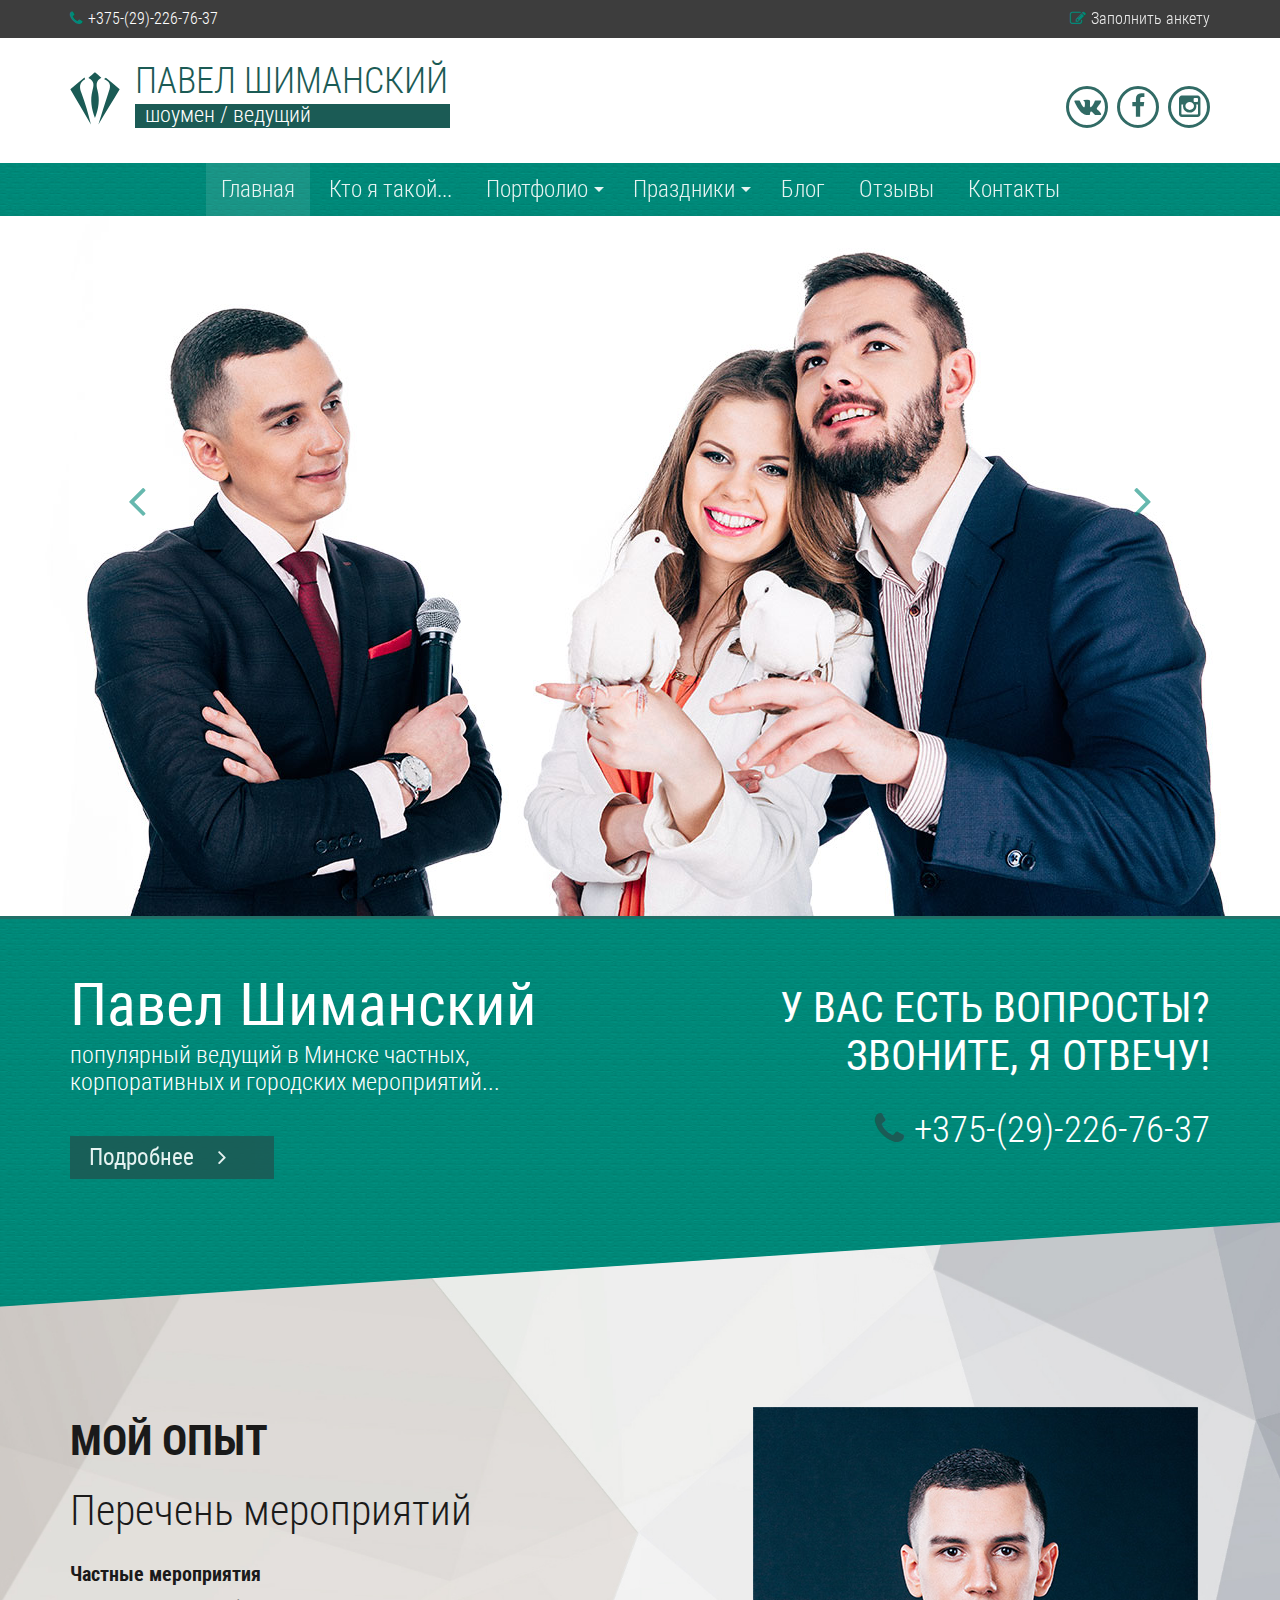
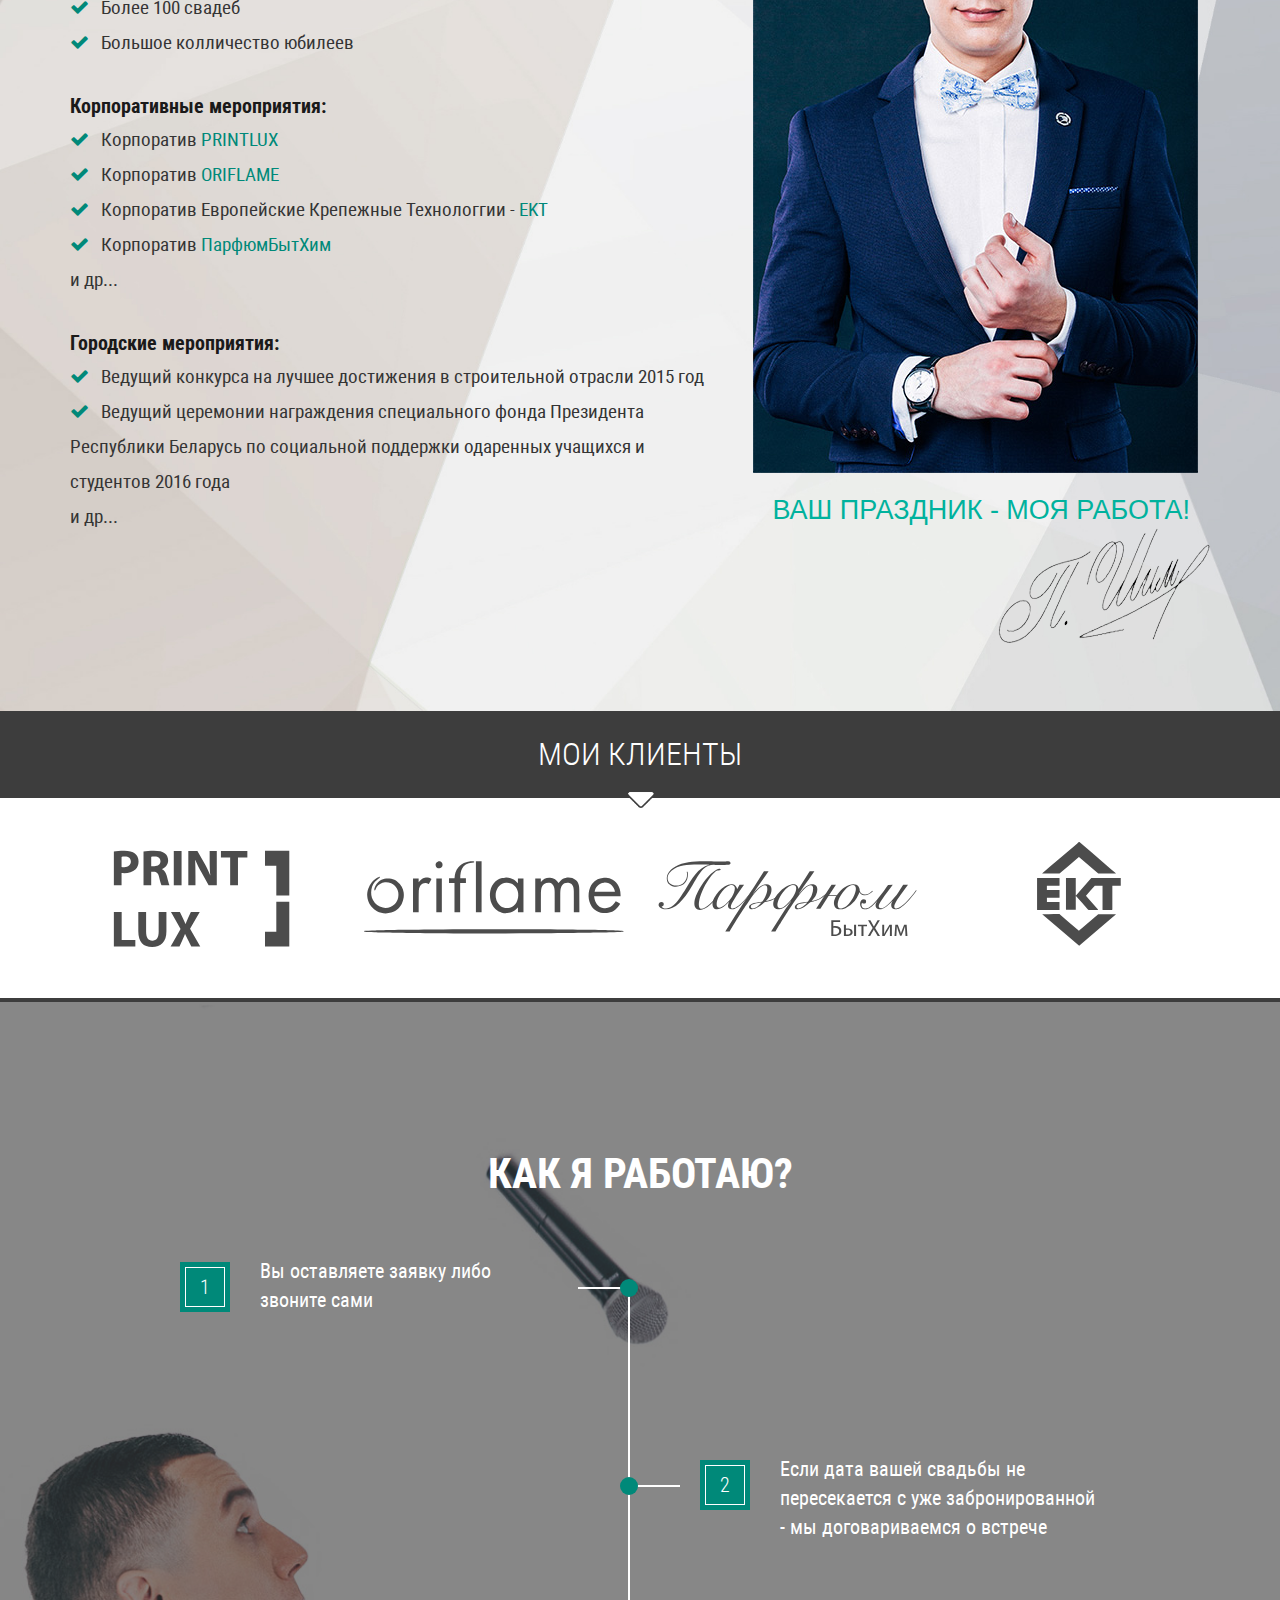
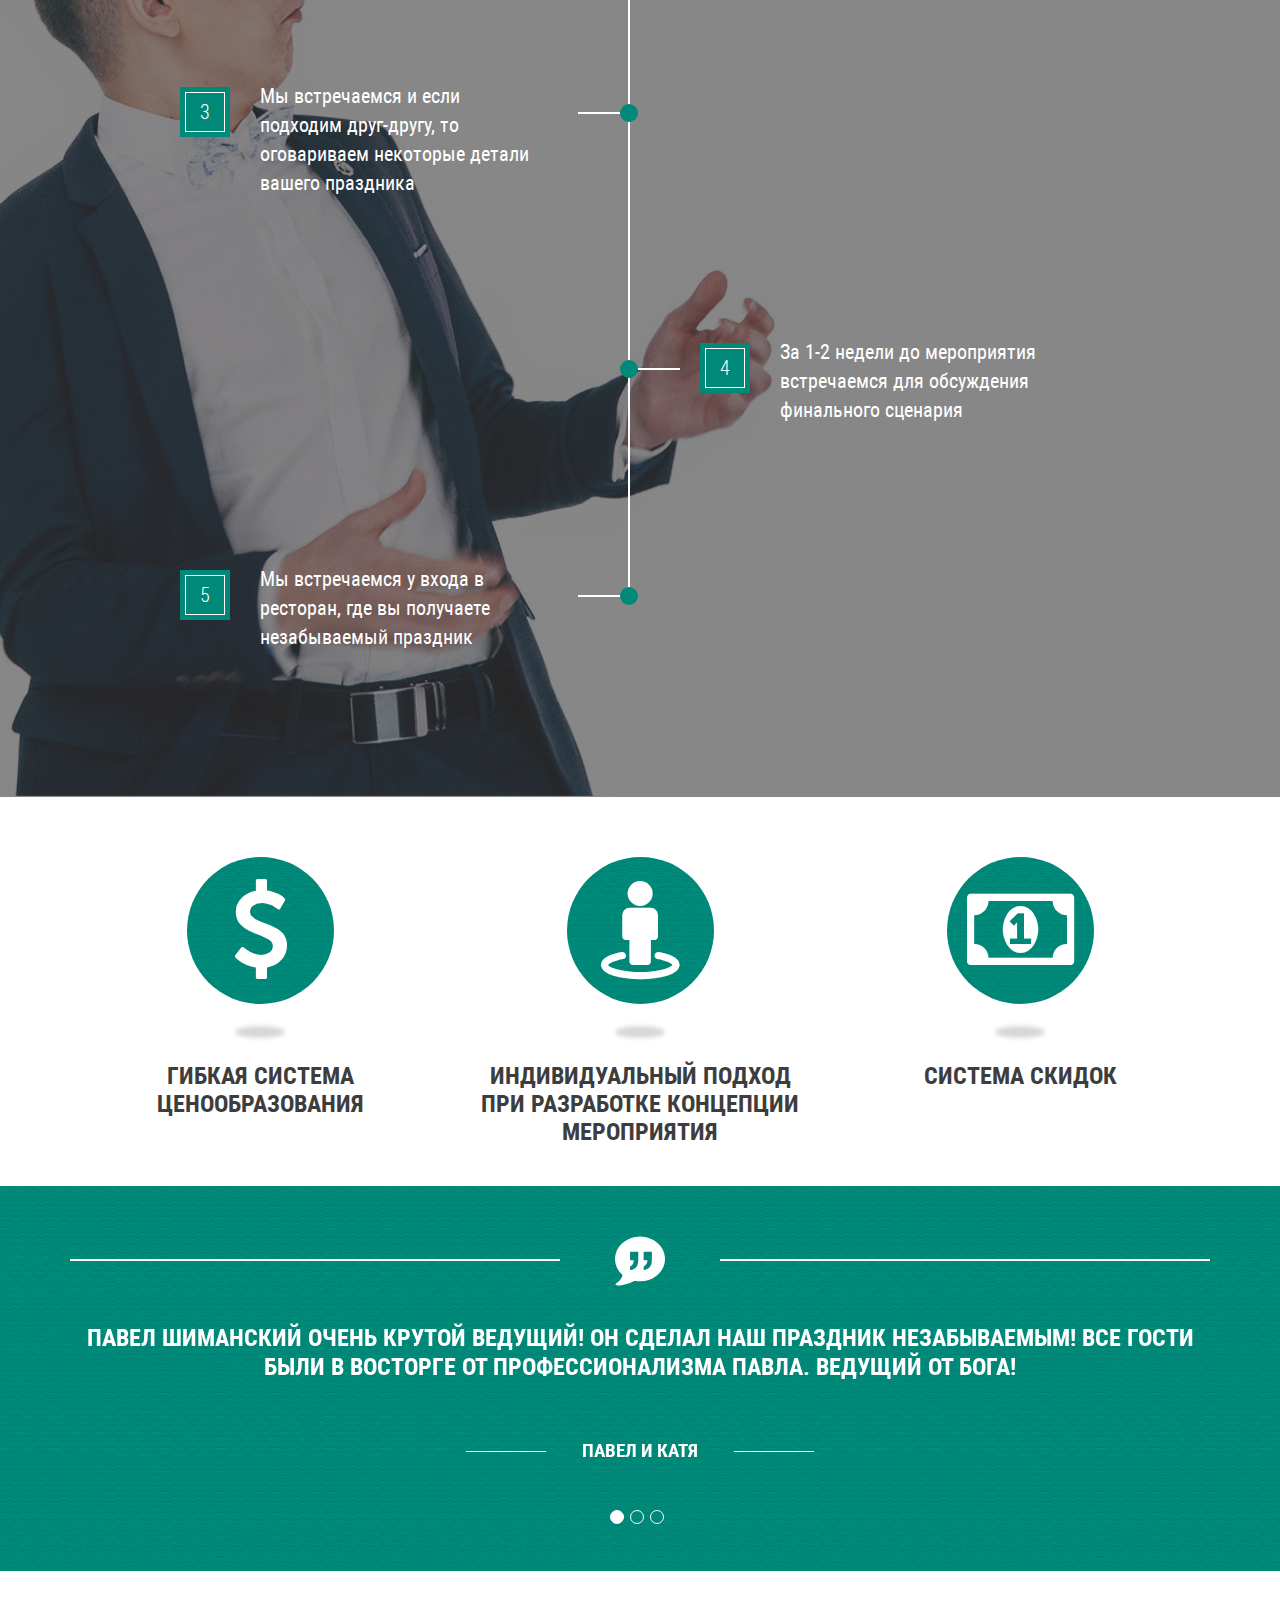
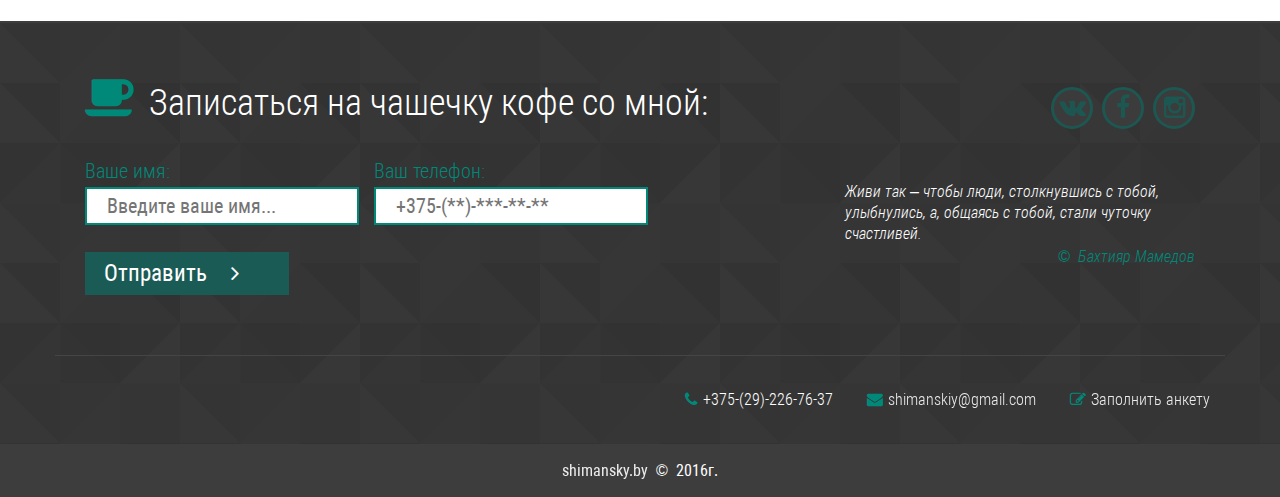
<file: index.html>
<!DOCTYPE html>

<html lang="ru">

<head>

	<meta charset="utf-8">

	<title>Павел Шиманский | шоумен/ведущий</title>
	<meta name="description" content="">

	<meta http-equiv="X-UA-Compatible" content="IE=edge">
	<meta name="viewport" content="width=device-width, initial-scale=1, maximum-scale=1">

	<link rel="shortcut icon" href="img/favicon/favicon.ico" type="image/x-icon">
	<link rel="apple-touch-icon" href="img/favicon/apple-touch-icon.png">
	<link rel="apple-touch-icon" sizes="72x72" href="img/favicon/apple-touch-icon-72x72.png">
	<link rel="apple-touch-icon" sizes="114x114" href="img/favicon/apple-touch-icon-114x114.png">

	<!--main inline style for optimization page speed-->

	<!-- Bootstrap v3.3.4 Grid Styles -->
	<style>html{font-family:sans-serif;-ms-text-size-adjust:100%;-webkit-text-size-adjust:100%}body{margin:0}article,aside,details,figcaption,figure,footer,header,hgroup,main,menu,nav,section,summary{display:block}audio,canvas,progress,video{display:inline-block;vertical-align:baseline}audio:not([controls]){display:none;height:0}[hidden],template{display:none}a{background-color:transparent}a:active,a:hover{outline:0}abbr[title]{border-bottom:1px dotted}b,strong{font-weight:bold}dfn{font-style:italic}h1{font-size:2em;margin:0.67em 0}mark{background:#ff0;color:#000}small{font-size:80%}sub,sup{font-size:75%;line-height:0;position:relative;vertical-align:baseline}sup{top:-0.5em}sub{bottom:-0.25em}img{border:0}svg:not(:root){overflow:hidden}figure{margin:1em 40px}hr{-moz-box-sizing:content-box;-webkit-box-sizing:content-box;box-sizing:content-box;height:0}pre{overflow:auto}code,kbd,pre,samp{font-family:monospace, monospace;font-size:1em}button,input,optgroup,select,textarea{color:inherit;font:inherit;margin:0}button{overflow:visible}button,select{text-transform:none}button,html input[type="button"],input[type="reset"],input[type="submit"]{-webkit-appearance:button;cursor:pointer}button[disabled],html input[disabled]{cursor:default}button::-moz-focus-inner,input::-moz-focus-inner{border:0;padding:0}input{line-height:normal}input[type="checkbox"],input[type="radio"]{-webkit-box-sizing:border-box;-moz-box-sizing:border-box;box-sizing:border-box;padding:0}input[type="number"]::-webkit-inner-spin-button,input[type="number"]::-webkit-outer-spin-button{height:auto}input[type="search"]{-webkit-appearance:textfield;-moz-box-sizing:content-box;-webkit-box-sizing:content-box;box-sizing:content-box}input[type="search"]::-webkit-search-cancel-button,input[type="search"]::-webkit-search-decoration{-webkit-appearance:none}fieldset{border:1px solid #c0c0c0;margin:0 2px;padding:0.35em 0.625em 0.75em}legend{border:0;padding:0}textarea{overflow:auto}optgroup{font-weight:bold}table{border-collapse:collapse;border-spacing:0}td,th{padding:0}*{-webkit-box-sizing:border-box;-moz-box-sizing:border-box;box-sizing:border-box}*:before,*:after{-webkit-box-sizing:border-box;-moz-box-sizing:border-box;box-sizing:border-box}html{font-size:10px;-webkit-tap-highlight-color:rgba(0,0,0,0)}body{font-family:"Helvetica Neue",Helvetica,Arial,sans-serif;font-size:14px;line-height:1.42857143;color:#333;background-color:#fff}input,button,select,textarea{font-family:inherit;font-size:inherit;line-height:inherit}a{color:#337ab7;text-decoration:none}a:hover,a:focus{color:#23527c;text-decoration:underline}a:focus{outline:thin dotted;outline:5px auto -webkit-focus-ring-color;outline-offset:-2px}figure{margin:0}img{vertical-align:middle}.img-responsive{display:block;max-width:100%;height:auto}.img-rounded{border-radius:6px}.img-thumbnail{padding:4px;line-height:1.42857143;background-color:#fff;border:1px solid #ddd;border-radius:4px;-webkit-transition:all .2s ease-in-out;-o-transition:all .2s ease-in-out;transition:all .2s ease-in-out;display:inline-block;max-width:100%;height:auto}.img-circle{border-radius:50%}hr{margin-top:20px;margin-bottom:20px;border:0;border-top:1px solid #eee}.sr-only{position:absolute;width:1px;height:1px;margin:-1px;padding:0;overflow:hidden;clip:rect(0, 0, 0, 0);border:0}.sr-only-focusable:active,.sr-only-focusable:focus{position:static;width:auto;height:auto;margin:0;overflow:visible;clip:auto}[role="button"]{cursor:pointer}.container{margin-right:auto;margin-left:auto;padding-left:15px;padding-right:15px}@media (min-width:768px){.container{width:750px}}@media (min-width:992px){.container{width:970px}}@media (min-width:1200px){.container{width:1170px}}.container-fluid{margin-right:auto;margin-left:auto;padding-left:15px;padding-right:15px}.row{margin-left:-15px;margin-right:-15px}.col-xs-1, .col-sm-1, .col-md-1, .col-lg-1, .col-xs-2, .col-sm-2, .col-md-2, .col-lg-2, .col-xs-3, .col-sm-3, .col-md-3, .col-lg-3, .col-xs-4, .col-sm-4, .col-md-4, .col-lg-4, .col-xs-5, .col-sm-5, .col-md-5, .col-lg-5, .col-xs-6, .col-sm-6, .col-md-6, .col-lg-6, .col-xs-7, .col-sm-7, .col-md-7, .col-lg-7, .col-xs-8, .col-sm-8, .col-md-8, .col-lg-8, .col-xs-9, .col-sm-9, .col-md-9, .col-lg-9, .col-xs-10, .col-sm-10, .col-md-10, .col-lg-10, .col-xs-11, .col-sm-11, .col-md-11, .col-lg-11, .col-xs-12, .col-sm-12, .col-md-12, .col-lg-12{position:relative;min-height:1px;padding-left:15px;padding-right:15px}.col-xs-1, .col-xs-2, .col-xs-3, .col-xs-4, .col-xs-5, .col-xs-6, .col-xs-7, .col-xs-8, .col-xs-9, .col-xs-10, .col-xs-11, .col-xs-12{float:left}.col-xs-12{width:100%}.col-xs-11{width:91.66666667%}.col-xs-10{width:83.33333333%}.col-xs-9{width:75%}.col-xs-8{width:66.66666667%}.col-xs-7{width:58.33333333%}.col-xs-6{width:50%}.col-xs-5{width:41.66666667%}.col-xs-4{width:33.33333333%}.col-xs-3{width:25%}.col-xs-2{width:16.66666667%}.col-xs-1{width:8.33333333%}.col-xs-pull-12{right:100%}.col-xs-pull-11{right:91.66666667%}.col-xs-pull-10{right:83.33333333%}.col-xs-pull-9{right:75%}.col-xs-pull-8{right:66.66666667%}.col-xs-pull-7{right:58.33333333%}.col-xs-pull-6{right:50%}.col-xs-pull-5{right:41.66666667%}.col-xs-pull-4{right:33.33333333%}.col-xs-pull-3{right:25%}.col-xs-pull-2{right:16.66666667%}.col-xs-pull-1{right:8.33333333%}.col-xs-pull-0{right:auto}.col-xs-push-12{left:100%}.col-xs-push-11{left:91.66666667%}.col-xs-push-10{left:83.33333333%}.col-xs-push-9{left:75%}.col-xs-push-8{left:66.66666667%}.col-xs-push-7{left:58.33333333%}.col-xs-push-6{left:50%}.col-xs-push-5{left:41.66666667%}.col-xs-push-4{left:33.33333333%}.col-xs-push-3{left:25%}.col-xs-push-2{left:16.66666667%}.col-xs-push-1{left:8.33333333%}.col-xs-push-0{left:auto}.col-xs-offset-12{margin-left:100%}.col-xs-offset-11{margin-left:91.66666667%}.col-xs-offset-10{margin-left:83.33333333%}.col-xs-offset-9{margin-left:75%}.col-xs-offset-8{margin-left:66.66666667%}.col-xs-offset-7{margin-left:58.33333333%}.col-xs-offset-6{margin-left:50%}.col-xs-offset-5{margin-left:41.66666667%}.col-xs-offset-4{margin-left:33.33333333%}.col-xs-offset-3{margin-left:25%}.col-xs-offset-2{margin-left:16.66666667%}.col-xs-offset-1{margin-left:8.33333333%}.col-xs-offset-0{margin-left:0}@media (min-width:768px){.col-sm-1, .col-sm-2, .col-sm-3, .col-sm-4, .col-sm-5, .col-sm-6, .col-sm-7, .col-sm-8, .col-sm-9, .col-sm-10, .col-sm-11, .col-sm-12{float:left}.col-sm-12{width:100%}.col-sm-11{width:91.66666667%}.col-sm-10{width:83.33333333%}.col-sm-9{width:75%}.col-sm-8{width:66.66666667%}.col-sm-7{width:58.33333333%}.col-sm-6{width:50%}.col-sm-5{width:41.66666667%}.col-sm-4{width:33.33333333%}.col-sm-3{width:25%}.col-sm-2{width:16.66666667%}.col-sm-1{width:8.33333333%}.col-sm-pull-12{right:100%}.col-sm-pull-11{right:91.66666667%}.col-sm-pull-10{right:83.33333333%}.col-sm-pull-9{right:75%}.col-sm-pull-8{right:66.66666667%}.col-sm-pull-7{right:58.33333333%}.col-sm-pull-6{right:50%}.col-sm-pull-5{right:41.66666667%}.col-sm-pull-4{right:33.33333333%}.col-sm-pull-3{right:25%}.col-sm-pull-2{right:16.66666667%}.col-sm-pull-1{right:8.33333333%}.col-sm-pull-0{right:auto}.col-sm-push-12{left:100%}.col-sm-push-11{left:91.66666667%}.col-sm-push-10{left:83.33333333%}.col-sm-push-9{left:75%}.col-sm-push-8{left:66.66666667%}.col-sm-push-7{left:58.33333333%}.col-sm-push-6{left:50%}.col-sm-push-5{left:41.66666667%}.col-sm-push-4{left:33.33333333%}.col-sm-push-3{left:25%}.col-sm-push-2{left:16.66666667%}.col-sm-push-1{left:8.33333333%}.col-sm-push-0{left:auto}.col-sm-offset-12{margin-left:100%}.col-sm-offset-11{margin-left:91.66666667%}.col-sm-offset-10{margin-left:83.33333333%}.col-sm-offset-9{margin-left:75%}.col-sm-offset-8{margin-left:66.66666667%}.col-sm-offset-7{margin-left:58.33333333%}.col-sm-offset-6{margin-left:50%}.col-sm-offset-5{margin-left:41.66666667%}.col-sm-offset-4{margin-left:33.33333333%}.col-sm-offset-3{margin-left:25%}.col-sm-offset-2{margin-left:16.66666667%}.col-sm-offset-1{margin-left:8.33333333%}.col-sm-offset-0{margin-left:0}}@media (min-width:992px){.col-md-1, .col-md-2, .col-md-3, .col-md-4, .col-md-5, .col-md-6, .col-md-7, .col-md-8, .col-md-9, .col-md-10, .col-md-11, .col-md-12{float:left}.col-md-12{width:100%}.col-md-11{width:91.66666667%}.col-md-10{width:83.33333333%}.col-md-9{width:75%}.col-md-8{width:66.66666667%}.col-md-7{width:58.33333333%}.col-md-6{width:50%}.col-md-5{width:41.66666667%}.col-md-4{width:33.33333333%}.col-md-3{width:25%}.col-md-2{width:16.66666667%}.col-md-1{width:8.33333333%}.col-md-pull-12{right:100%}.col-md-pull-11{right:91.66666667%}.col-md-pull-10{right:83.33333333%}.col-md-pull-9{right:75%}.col-md-pull-8{right:66.66666667%}.col-md-pull-7{right:58.33333333%}.col-md-pull-6{right:50%}.col-md-pull-5{right:41.66666667%}.col-md-pull-4{right:33.33333333%}.col-md-pull-3{right:25%}.col-md-pull-2{right:16.66666667%}.col-md-pull-1{right:8.33333333%}.col-md-pull-0{right:auto}.col-md-push-12{left:100%}.col-md-push-11{left:91.66666667%}.col-md-push-10{left:83.33333333%}.col-md-push-9{left:75%}.col-md-push-8{left:66.66666667%}.col-md-push-7{left:58.33333333%}.col-md-push-6{left:50%}.col-md-push-5{left:41.66666667%}.col-md-push-4{left:33.33333333%}.col-md-push-3{left:25%}.col-md-push-2{left:16.66666667%}.col-md-push-1{left:8.33333333%}.col-md-push-0{left:auto}.col-md-offset-12{margin-left:100%}.col-md-offset-11{margin-left:91.66666667%}.col-md-offset-10{margin-left:83.33333333%}.col-md-offset-9{margin-left:75%}.col-md-offset-8{margin-left:66.66666667%}.col-md-offset-7{margin-left:58.33333333%}.col-md-offset-6{margin-left:50%}.col-md-offset-5{margin-left:41.66666667%}.col-md-offset-4{margin-left:33.33333333%}.col-md-offset-3{margin-left:25%}.col-md-offset-2{margin-left:16.66666667%}.col-md-offset-1{margin-left:8.33333333%}.col-md-offset-0{margin-left:0}}@media (min-width:1200px){.col-lg-1, .col-lg-2, .col-lg-3, .col-lg-4, .col-lg-5, .col-lg-6, .col-lg-7, .col-lg-8, .col-lg-9, .col-lg-10, .col-lg-11, .col-lg-12{float:left}.col-lg-12{width:100%}.col-lg-11{width:91.66666667%}.col-lg-10{width:83.33333333%}.col-lg-9{width:75%}.col-lg-8{width:66.66666667%}.col-lg-7{width:58.33333333%}.col-lg-6{width:50%}.col-lg-5{width:41.66666667%}.col-lg-4{width:33.33333333%}.col-lg-3{width:25%}.col-lg-2{width:16.66666667%}.col-lg-1{width:8.33333333%}.col-lg-pull-12{right:100%}.col-lg-pull-11{right:91.66666667%}.col-lg-pull-10{right:83.33333333%}.col-lg-pull-9{right:75%}.col-lg-pull-8{right:66.66666667%}.col-lg-pull-7{right:58.33333333%}.col-lg-pull-6{right:50%}.col-lg-pull-5{right:41.66666667%}.col-lg-pull-4{right:33.33333333%}.col-lg-pull-3{right:25%}.col-lg-pull-2{right:16.66666667%}.col-lg-pull-1{right:8.33333333%}.col-lg-pull-0{right:auto}.col-lg-push-12{left:100%}.col-lg-push-11{left:91.66666667%}.col-lg-push-10{left:83.33333333%}.col-lg-push-9{left:75%}.col-lg-push-8{left:66.66666667%}.col-lg-push-7{left:58.33333333%}.col-lg-push-6{left:50%}.col-lg-push-5{left:41.66666667%}.col-lg-push-4{left:33.33333333%}.col-lg-push-3{left:25%}.col-lg-push-2{left:16.66666667%}.col-lg-push-1{left:8.33333333%}.col-lg-push-0{left:auto}.col-lg-offset-12{margin-left:100%}.col-lg-offset-11{margin-left:91.66666667%}.col-lg-offset-10{margin-left:83.33333333%}.col-lg-offset-9{margin-left:75%}.col-lg-offset-8{margin-left:66.66666667%}.col-lg-offset-7{margin-left:58.33333333%}.col-lg-offset-6{margin-left:50%}.col-lg-offset-5{margin-left:41.66666667%}.col-lg-offset-4{margin-left:33.33333333%}.col-lg-offset-3{margin-left:25%}.col-lg-offset-2{margin-left:16.66666667%}.col-lg-offset-1{margin-left:8.33333333%}.col-lg-offset-0{margin-left:0}}.clearfix:before,.clearfix:after,.container:before,.container:after,.container-fluid:before,.container-fluid:after,.row:before,.row:after{content:" ";display:table}.clearfix:after,.container:after,.container-fluid:after,.row:after{clear:both}.center-block{display:block;margin-left:auto;margin-right:auto}.pull-right{float:right !important}.pull-left{float:left !important}.hide{display:none !important}.show{display:block !important}.invisible{visibility:hidden}.text-hide{font:0/0 a;color:transparent;text-shadow:none;background-color:transparent;border:0}.hidden{display:none !important}.affix{position:fixed}@-ms-viewport{width:device-width}.visible-xs,.visible-sm,.visible-md,.visible-lg{display:none !important}.visible-xs-block,.visible-xs-inline,.visible-xs-inline-block,.visible-sm-block,.visible-sm-inline,.visible-sm-inline-block,.visible-md-block,.visible-md-inline,.visible-md-inline-block,.visible-lg-block,.visible-lg-inline,.visible-lg-inline-block{display:none !important}@media (max-width:767px){.visible-xs{display:block !important}table.visible-xs{display:table}tr.visible-xs{display:table-row !important}th.visible-xs,td.visible-xs{display:table-cell !important}}@media (max-width:767px){.visible-xs-block{display:block !important}}@media (max-width:767px){.visible-xs-inline{display:inline !important}}@media (max-width:767px){.visible-xs-inline-block{display:inline-block !important}}@media (min-width:768px) and (max-width:991px){.visible-sm{display:block !important}table.visible-sm{display:table}tr.visible-sm{display:table-row !important}th.visible-sm,td.visible-sm{display:table-cell !important}}@media (min-width:768px) and (max-width:991px){.visible-sm-block{display:block !important}}@media (min-width:768px) and (max-width:991px){.visible-sm-inline{display:inline !important}}@media (min-width:768px) and (max-width:991px){.visible-sm-inline-block{display:inline-block !important}}@media (min-width:992px) and (max-width:1199px){.visible-md{display:block !important}table.visible-md{display:table}tr.visible-md{display:table-row !important}th.visible-md,td.visible-md{display:table-cell !important}}@media (min-width:992px) and (max-width:1199px){.visible-md-block{display:block !important}}@media (min-width:992px) and (max-width:1199px){.visible-md-inline{display:inline !important}}@media (min-width:992px) and (max-width:1199px){.visible-md-inline-block{display:inline-block !important}}@media (min-width:1200px){.visible-lg{display:block !important}table.visible-lg{display:table}tr.visible-lg{display:table-row !important}th.visible-lg,td.visible-lg{display:table-cell !important}}@media (min-width:1200px){.visible-lg-block{display:block !important}}@media (min-width:1200px){.visible-lg-inline{display:inline !important}}@media (min-width:1200px){.visible-lg-inline-block{display:inline-block !important}}@media (max-width:767px){.hidden-xs{display:none !important}}@media (min-width:768px) and (max-width:991px){.hidden-sm{display:none !important}}@media (min-width:992px) and (max-width:1199px){.hidden-md{display:none !important}}@media (min-width:1200px){.hidden-lg{display:none !important}}.visible-print{display:none !important}@media print{.visible-print{display:block !important}table.visible-print{display:table}tr.visible-print{display:table-row !important}th.visible-print,td.visible-print{display:table-cell !important}}.visible-print-block{display:none !important}@media print{.visible-print-block{display:block !important}}.visible-print-inline{display:none !important}@media print{.visible-print-inline{display:inline !important}}.visible-print-inline-block{display:none !important}@media print{.visible-print-inline-block{display:inline-block !important}}@media print{.hidden-print{display:none !important}}</style>

	<!-- Header CSS (First Sections of Website: paste after release from header.min.css here) -->
	<style>@import url(libs/font_awesome/css/font-awesome.min.css);.extend_1{cursor:pointer;cursor:hand;-webkit-user-select:none;-moz-user-select:none;-ms-user-select:none;user-select:none}.owl-carousel{display:none;width:100%;position:relative;z-index:1}.owl-carousel .animated{-webkit-animation-duration:1000ms;animation-duration:1000ms;-webkit-animation-fill-mode:both;animation-fill-mode:both}.owl-carousel .owl-animated-in{z-index:0}.owl-carousel .owl-animated-out{z-index:1}.owl-carousel .fadeOut{-webkit-animation-name:fadeOut;animation-name:fadeOut}.owl-carousel .owl-stage{position:relative}.owl-carousel .owl-stage:after{content:".";display:block;clear:both;visibility:hidden;line-height:0;height:0}.owl-carousel .owl-stage-outer{position:relative;overflow:hidden}.owl-carousel.owl-loaded{display:block}.owl-carousel.owl-loading{opacity:0;display:block}.owl-carousel.owl-hidden{opacity:0}.owl-carousel .owl-item{position:relative;min-height:1px;float:left;-webkit-user-select:none;-moz-user-select:none;-ms-user-select:none;user-select:none}.owl-carousel .owl-item img{display:block;width:100%;-webkit-transform-style:preserve-3d;transform-style:preserve-3d}.owl-carousel .owl-item .owl-lazy{opacity:0;transition:opacity 400ms ease}.owl-carousel .owl-grab{cursor:move;cursor:-webkit-grab;cursor:grab}.owl-carousel.owl-rtl{direction:rtl}.owl-carousel.owl-rtl .owl-item{float:right}.owl-carousel .owl-video-wrapper{position:relative;height:100%;background:#000}.owl-carousel .owl-video-play-icon{position:absolute;height:80px;width:80px;left:50%;top:50%;margin-left:-40px;margin-top:-40px;background:url(owl.video.play.png) no-repeat;cursor:pointer;z-index:1;transition:scale 100ms ease}.owl-carousel .owl-video-play-icon:hover{transition:scale(1.3, 1.3)}.owl-carousel .owl-video-playing .owl-video-tn{display:none}.owl-carousel .owl-video-playing .owl-video-play-icon{display:none}.owl-carousel .owl-video-tn{opacity:0;height:100%;background-position:center center;background-repeat:no-repeat;background-size:contain;transition:opacity 400ms ease}.owl-carousel .owl-video-frame{position:relative;z-index:1}.owl-carousel .owl-refresh .owl-item{display:none}.owl-carousel.owl-text-select-on .owl-item{-webkit-user-select:auto;-moz-user-select:auto;-ms-user-select:auto;user-select:auto}@-webkit-keyframes fadeOut{0%{opacity:1}100%{opacity:0}}@keyframes fadeOut{0%{opacity:1}100%{opacity:0}}.owl-height{transition:height 500ms ease-in-out}.no-js .owl-carousel{display:block}.sf-menu,.sf-menu *{margin:0;padding:0;list-style:none}.sf-menu li{position:relative}.sf-menu ul{position:absolute;display:none;top:100%;left:0;z-index:99}.sf-menu>li{float:left}.sf-menu li:hover>ul,.sf-menu li.sfHover>ul{display:block}.sf-menu a{display:block;position:relative}.sf-menu ul ul{top:0;left:100%}.sf-menu{float:left;margin-bottom:1em}.sf-menu ul{box-shadow:2px 2px 6px rgba(0,0,0,0.2);min-width:12em;*width:12em}.sf-menu a{border-left:1px solid #fff;border-top:1px solid #dFeEFF;border-top:1px solid rgba(255,255,255,0.5);padding:.75em 1em;text-decoration:none;zoom:1}.sf-menu a{color:#13a}.sf-menu li{background:#BDD2FF;white-space:nowrap;*white-space:normal;transition:background .2s}.sf-menu ul li{background:#AABDE6}.sf-menu ul ul li{background:#9AAEDB}.sf-menu li:hover,.sf-menu li.sfHover{background:#CFDEFF;transition:none}.sf-arrows .sf-with-ul{padding-right:2.5em;*padding-right:1em}.sf-arrows .sf-with-ul:after{content:'';position:absolute;top:50%;right:1em;margin-top:-3px;height:0;width:0;border:5px solid transparent;border-top-color:#dFeEFF;border-top-color:rgba(255,255,255,0.5)}.sf-arrows>li>.sf-with-ul:focus:after,.sf-arrows>li:hover>.sf-with-ul:after,.sf-arrows>.sfHover>.sf-with-ul:after{border-top-color:white}.sf-arrows ul .sf-with-ul:after{margin-top:-5px;margin-right:-3px;border-color:transparent;border-left-color:#dFeEFF;border-left-color:rgba(255,255,255,0.5)}.sf-arrows ul li>.sf-with-ul:focus:after,.sf-arrows ul li:hover>.sf-with-ul:after,.sf-arrows ul .sfHover>.sf-with-ul:after{border-left-color:white}body{font-size:16px;min-width:320px;position:relative;line-height:1.6;font-family:"RobotoCondensedLight", sans-serif;font-weight:100;color:#1a1a1a;overflow-x:hidden;margin:0;padding:0}a,a:hover,a:active,a:focus{color:#ffffff;opacity:0.9;outline:none;text-decoration:none;transition:all 0.3s ease}p,h1,h2,h3,h4,h5,ul,ol{margin:0;padding:0}.bbx,.header_main .soc_cont a{box-sizing:border-box}.hidden{display:none}.text-left{text-align:left}.text-right{text-align:right}.text-center{text-align:center}.is_no_home .s_inner_page{background:url("../img/bg_inner_page_triangle.jpg") repeat}.is_no_home .s_inner_page .page_title{height:140px}.is_no_home .s_inner_page .page_content{min-height:100px}.is_no_home .s_inner_page .page_content .video_item{margin-bottom:10px}.is_no_home .s_inner_page h1{font-family:"RobotoCondensedBold", sans-serif;font-weight:100;font-size:2.625em;text-transform:uppercase;line-height:140px}.is_no_home .s_inner_page h1 span{color:#008979}.grid-sizer,.grid-item{width:25%}.grid::after{content:'';display:block;clear:both}.grid-item{height:300px;float:left;cursor:pointer}.grid-item a{transition:all 0.8s ease;display:inline-block}.grid-item a:hover::before{content:'\f00e';font-family:fontAwesome;overflow:hidden;font-size:60px;line-height:300px;color:#ffffff;text-align:center;position:absolute;bottom:0;left:0;rigth:0;width:100%;background-color:#008979;opacity:0.5;height:100%;z-index:1}.mfp-arrow-right::before,.mfp-arrow-right::after,.mfp-arrow-left::before,.mfp-arrow-left::after{content:'';border:0 !important}.mfp-arrow-left:before{content:"" !important;font-family:fontAwesome;color:#008979;font-size:55px}.mfp-arrow-right:before{content:"" !important;font-family:fontAwesome;color:#008979;font-size:55px}.header_top_line{background-color:#3d3d3d;line-height:38px}.header_top_line{font-size:1em;color:#ffffff;min-height:38px}.header_top_line span{padding-left:5px}.header_top_line .fa{color:#008979}.header_main{padding-top:21px}.header_main .logo_stage_wrapp{padding-bottom:35px}.header_main .logo_cont{position:relative;max-width:400px}.header_main .logo_cont a.logo_home_link{display:block;position:absolute;top:0;left:0;width:100%;height:100%}.header_main .logo_cont .logo_img{position:absolute;top:13px;left:0}.header_main .logo_cont .logo_img img{max-height:60px;max-width:50px}.header_main .logo_cont .logo_text_cont{padding-left:65px}.header_main .logo_cont .logo_text_cont .logo_name{text-transform:uppercase;color:#1b5b55;font-size:2.25em;line-height:45px}.header_main .logo_cont .logo_text_cont .logo_descr{color:#ffffff;font-size:1.375em;line-height:22px;background-color:#1b5b55;padding-left:10px;height:24px;max-width:315px}.header_main .soc_cont{padding-top:27px}.header_main .soc_cont a{display:inline-block;width:42px;height:42px;border-radius:2em;border:3px solid #1b5b55;text-align:center;line-height:42px;margin-left:5px;transition:all 0.3s ease}.header_main .soc_cont a:hover{background-color:#008979}.header_main .soc_cont a:hover .fa{color:#ffffff}.header_main .soc_cont a .fa{color:#1b5b55;font-size:25px}.header_nav{height:53px;line-height:53px;background-color:#008979;background:url("../img/bg_pattern_green.jpg");transition:box-shadow 0.3s ease}.header_nav li.active::before{content:'';position:absolute;top:0;left:0;width:100%;height:calc(100% - 0px);background-color:rgba(255,255,255,0.1)}.header_nav .nav_container ul{list-style-type:none}.header_nav .nav_container ul li{display:inline-block;font-size:23px;padding:0 15px;transition:all 0.3s ease;background:url("../img/bg_pattern_green.jpg");position:relative}.header_nav .nav_container ul li:hover::before{content:'';position:absolute;top:0;left:0;width:100%;height:100%;background-color:rgba(255,255,255,0.1)}.home_slider .owl-carousel .owl-item img{width:auto;max-width:100%;margin:auto}.home_slider .owl-controls{position:absolute;top:35%;width:100%}.home_slider .owl-controls .owl-prev,.home_slider .owl-controls .owl-next{color:#008979;opacity:0.6;transition:all 0.3s ease;font-size:50px;cursor:pointer;display:inline-block;position:absolute}.home_slider .owl-controls .owl-prev:hover,.home_slider .owl-controls .owl-next:hover{opacity:1}.home_slider .owl-controls .owl-next{right:10%}.home_slider .owl-controls .owl-prev{left:10%}.toggle-mnu{display:block;width:28px;height:28px;position:fixed;right:15px;top:8px;z-index:99999999}.toggle-mnu span:after,.toggle-mnu span:before{content:"";position:absolute;left:0;top:9px}.toggle-mnu span:after{top:18px}.toggle-mnu span{position:relative;display:block}.toggle-mnu span,.toggle-mnu span:after,.toggle-mnu span:before{width:100%;height:2px;background-color:#ffffff;transition:all 0.3s;-webkit-backface-visibility:hidden;backface-visibility:hidden;border-radius:2px}.toggle-mnu.on span{background-color:transparent}.toggle-mnu.on span:before{-webkit-transform:rotate(45deg) translate(-1px, 0px);-ms-transform:rotate(45deg) translate(-1px, 0px);transform:rotate(45deg) translate(-1px, 0px)}.toggle-mnu.on span:after{-webkit-transform:rotate(-45deg) translate(6px, -7px);-ms-transform:rotate(-45deg) translate(6px, -7px);transform:rotate(-45deg) translate(6px, -7px)}#mobile_menu_wrapp{background-color:#3d3d3d;height:38px;position:fixed;z-index:5;width:100%}#mobile_menu{font-size:1.125em;text-transform:uppercase;z-index:5}.sf-menu{float:none;margin-bottom:0}.sf-menu li,.sf-menu li:hover{background:none}.sf-menu li:hover,.sf-menu li.sfHover{background-color:rgba(255,255,255,0.2)}.sf-menu>li{float:none}.sf-menu a{color:#ffffff;border:none;padding:0}.sf-menu ul>li{background:url("../img/bg_pattern_green.jpg") repeat;display:block !important;position:relative;border-bottom:1px solid rgba(255,255,255,0.1)}.sf-menu ul>li:hover::before{content:'';display:block;width:100%;position:absolute;top:0;left:0;right:0;bottom:0;background-color:rgba(255,255,255,0.2)}.sf-menu ul>li ul li{display:block !important}.sf-arrows .sf-with-ul{padding-right:0.5em}.sf-arrows .sf-with-ul::after{right:-0.2em;border-top-color:#ffffff}
</style>

	<!-- Load CSS, CSS Localstorage & WebFonts Main Function -->
	<script>!function(e){"use strict";function t(e,t,n){e.addEventListener?e.addEventListener(t,n,!1):e.attachEvent&&e.attachEvent("on"+t,n)}function n(t,n){return e.localStorage&&localStorage[t+"_content"]&&localStorage[t+"_file"]===n}function a(t,a){if(e.localStorage&&e.XMLHttpRequest)n(t,a)?o(localStorage[t+"_content"]):l(t,a);else{var s=r.createElement("link");s.href=a,s.id=t,s.rel="stylesheet",s.type="text/css",r.getElementsByTagName("head")[0].appendChild(s),r.cookie=t}}function l(e,t){var n=new XMLHttpRequest;n.open("GET",t,!0),n.onreadystatechange=function(){4===n.readyState&&200===n.status&&(o(n.responseText),localStorage[e+"_content"]=n.responseText,localStorage[e+"_file"]=t)},n.send()}function o(e){var t=r.createElement("style");t.setAttribute("type","text/css"),r.getElementsByTagName("head")[0].appendChild(t),t.styleSheet?t.styleSheet.cssText=e:t.innerHTML=e}var r=e.document;e.loadCSS=function(e,t,n){var a,l=r.createElement("link");if(t)a=t;else{var o;o=r.querySelectorAll?r.querySelectorAll("style,link[rel=stylesheet],script"):(r.body||r.getElementsByTagName("head")[0]).childNodes,a=o[o.length-1]}var s=r.styleSheets;l.rel="stylesheet",l.href=e,l.media="only x",a.parentNode.insertBefore(l,t?a:a.nextSibling);var c=function(e){for(var t=l.href,n=s.length;n--;)if(s[n].href===t)return e();setTimeout(function(){c(e)})};return l.onloadcssdefined=c,c(function(){l.media=n||"all"}),l},e.loadLocalStorageCSS=function(l,o){n(l,o)||r.cookie.indexOf(l)>-1?a(l,o):t(e,"load",function(){a(l,o)})}}(this);</script>

	<!--uncomment on_SERVER..... <script> loadLocalStorageCSS( "webfonts", "css/fonts.min.css?ver=1.0.0" );</script> -->

	<link rel="stylesheet" href="css/fonts.min.css"><!--delete on server-->
	<script>loadCSS( "css/main.min.css?ver=1.0.0", false, "all" );</script>

	<!-- Load CSS Compiled without JS -->
	<noscript>
		<link rel="stylesheet" href="css/fonts.min.css">
		<link rel="stylesheet" href="css/main.min.css">
	</noscript>

</head>

<body class="is_home">
	<!--Mobile menu-->
	<nav id="mobile_menu"></nav>
	<div id="mobile_menu_wrapp" class="hidden-md hidden-lg"><a href="#mobile_menu" class="toggle-mnu" ><span></span></a></div>
	<!--End Mobile menu-->
<div id="my-page">

<header>	
	<div class="header_top_line clearfix">
		<div class="container">
			<div class="row">
				<div class="col-md-6 col-sm-6 col-xs-6">
					<div class="phone text-left"><i class="fa fa-phone"></i><span>+375-(29)-226-76-37</span></div>
				</div>
				<div class="col-md-6 col-sm-6 col-xs-6">
					<div class="edit_anket text-right"><i class="fa fa-edit"></i><span><a href="#">Заполнить анкету</a></span></div>
				</div>
			</div>
		</div>
	</div>
	<div class="header_main">
		<div class="container">
			<div class="row">

				<div class="logo_stage_wrapp clearfix">
					<div class="col-sm-8 col-xs-12">
						<div class="logo_cont">
							<div class="logo_img"><img src="img/svg/header_logo_svg.svg" alt="alt"></div>
							<div class="logo_text_cont">
								<div class="logo_name">Павел Шиманский</div>
								<div class="logo_descr">шоумен / ведущий</div>
							</div>
						</div>
					</div>

					<div class="col-sm-4 col-xs-12">
						<div class="soc_cont text-right">
							<a href="https://vk.com/pavelshimanskiy" target="_blank"><i class="fa fa-vk"></i></a>
							<a href="#" target="_blank"><i class="fa fa-facebook-f"></i></a>
							<a href="https://www.instagram.com/pavelshimanskiy/" target="_blank"><i class="fa fa-instagram"></i></a>
						</div>
					</div>
				</div>

			</div>
		</div>
	</div>
	<nav class="header_nav hidden-xs hidden-sm">
		<div class="nav_container">
			<ul class="text-center sf-menu">
				<li class="active"><a href="http://localhost:8000">Главная</a></li>
				<li><a href="#">Кто я такой...</a></li>
				<li>
					<a href="#">Портфолио</a>
					<ul class="text-left">
						<li><a href="portfolio_photo.html">Фотографии</a></li>
						<li><a href="portfolio_video.html">Видео</a></li>
					</ul>
				</li>
				<li>
					<a href="#">Праздники</a>
					<ul class="text-left">
						<li><a href="#">Свадьба</a></li>
						<li><a href="#">Корпоративный праздник</a></li>
						<li><a href="#">Выпускной</a></li>
					</ul>
				</li>
				<li><a href="blog.html">Блог</a></li>
				<li><a href="reviews.html">Отзывы</a></li>
				<li><a href="contacts.html">Контакты</a></li>
			</ul>
		</div>
	</nav>
</header>
<section class="home_slider">

	<div class="slider_wrapp">
		<div class="owl-carousel">
			<div class="item"><img src="../img/shiman_home_1.jpg" alt="alt"></div>
			<div class="item"><img src="../img/shiman_home_1.jpg" alt="alt"></div>
			<div class="item"><img src="../img/shiman_home_1.jpg" alt="alt"></div>
		</div>
	</div>

</section>
<section class="after_slider">

	<div class="after_slider_wrapp">
		<div class="container">
			<div class="row">
				
				<div class="col-md-6">
					<div class="shimanski_descr">
						<h1>Павел Шиманский</h1>
						<div class="short_descr">популярный ведущий в Минске частных, корпоративных и городских мероприятий...</div>
						<div class="button_wrapp">
							<a href="" class="button_dark">Подробнее
								<i class="fa fa-angle-right"></i>
							</a>
						</div>
					</div>
				</div>

				<div class="col-md-6 hidden-xs hidden-sm">
					<div class="question_wrapp">
						<h2>У Вас есть вопросты? Звоните, я отвечу!</h2>
						<div class="phone_answer">
							<i class="fa fa-phone"></i>+375-(29)-226-76-37
						</div>
					</div>
				</div>

			</div>
		</div>
	</div>
</section>
<section class="experience">
	<div class="container">
		<div class="row">
			<div class="col-md-7 col-sm-6">
				<div class="experience_descr">
					<h2 class="h_main">Мой опыт</h2>
					<div class="experience_content">
						<h3>Перечень мероприятий</h3>
						<h5>Частные мероприятия</h5>
						<ul class="green_marker">
							<li>Более 100 свадеб</li>
							<li>Большое колличество юбилеев</li>
						</ul>
						<h5>Корпоративные мероприятия:</h5>
						<ul class="green_marker">
							<li>Корпоратив <span>PRINTLUX</span></li>
							<li>Корпоратив <span>ORIFLAME</span></li>
							<li>Корпоратив Европейские Крепежные Технологгии - <span>EKT</span></li>
							<li>Корпоратив <span>ПарфюмБытХим</span><br>и др...</li>
						</ul>
						<h5>Городские мероприятия:</h5>
						<ul class="green_marker">
							<li>Ведущий конкурса на лучшее достижения в строительной отрасли 2015 год</li>
							<li>Ведущий церемонии награждения специального фонда Президента Республики Беларусь по социальной поддержки одаренных учащихся и студентов 2016 года<br>и др...</li>
						</ul>
					</div>

				</div>
			</div>
			<div class="col-md-5 col-sm-6">
				<div class="experience_slogan_wrapp">
					<div class="experience_img"><img class="img-responsive" src="img/shiman_slogan.jpg" alt="alt"></div>
					<div class="experience_slogan_text text-center">Ваш праздник - моя работа!</div>
					<div class="rospis text-right"><img src="img/rospis.png" alt="alt"></div>
				</div>
			</div>
		</div>
	</div>
</section>
<section class="our_clients">
	<div class="our_clients_wrapp">
		<div class="clients_title">Мои клиенты</div>
		<div class="clients_slider">
			<div class="container">
				<div class="row">

					<div class="col-sm-12">
						<div class="owl_clients">
							<div class="item"><img src="img/svg/print_lux_svg.svg" alt="alt"></div>
							<div class="item"><img src="img/svg/oriflame_svg.svg" alt="alt"></div>
							<div class="item"><img src="img/svg/parfum_bit_him_svg.svg" alt="alt"></div>
							<div class="item"><img src="img/svg/Logo_EKT_svg.svg" alt="alt"></div>
						</div>
					</div>

				</div>
			</div>
		</div>
	</div>
</section>
<section class="about_work">
	<div class="about_work_bg" style="background: url('img/shiman_about_work.jpg') no-repeat 16% 40%">
		<div class="overlay_dark overlay"></div>
		<div class="overlay_pattern overlay"></div>
	</div>
	<div class="about_work_content">
		<div class="container">
			<div class="row">
				<div class="col-sm-12">
					<h2 class="text-center">Как я работаю?</h2>
				</div>
				

			</div>
			<div class="row">
				<div class="col-md-12">

					<div class="work_time_line">
						<div class="col-md-6 col-lg-offset-1">
							<div class="time_line_item">
								<div class="item_left">
									<div class="step">1</div>
									<div class="item_descr">Вы оставляете заявку либо звоните сами</div>
								</div>
							</div>
						</div>
						<div class="col-md-6 col-md-offset-6">
							<div class="time_line_item">
								<div class="item_right">
									<div class="step">2</div>
									<div class="item_descr">Если дата вашей свадьбы не пересекается с уже забронированной - мы договариваемся о встрече</div>
								</div>
							</div>
						</div>
						<div class="col-md-6 col-lg-offset-1">
							<div class="time_line_item">
								<div class="item_left">
									<div class="step">3</div>
									<div class="item_descr">Мы встречаемся и если подходим друг-другу, то оговариваем некоторые детали вашего праздника</div>
								</div>
							</div>
						</div>
						<div class="col-md-6 col-md-offset-6">
							<div class="time_line_item">
								<div class="item_right">
									<div class="step">4</div>
									<div class="item_descr">За 1-2 недели до мероприятия встречаемся для  обсуждения финального сценария</div>
								</div>
							</div>
						</div>
						<div class="col-md-6 col-lg-offset-1">
							<div class="time_line_item">
								<div class="item_left">
									<div class="step">5</div>
									<div class="item_descr">Мы встречаемся у входа в ресторан, где вы получаете незабываемый праздник</div>
								</div>
							</div>
						</div>
					</div>
				</div>
			</div>
		</div>
	</div>
</section>
<section class="s_icon_box">
	<div class="container">
		<div class="row">
			<div class="col-sm-12">
				
				<div class="col-md-4">
					<div class="icon_box_item">
						<div class="box_hover_wrapp">
							<div class="icon_box_icon">
								<i class="fa fa-dollar"></i>
								<div class="icon_shadow"></div>
							</div>
						</div>
						<div class="icon_box_text text-center">Гибкая система ценообразования</div>
					</div>
				</div>
				<div class="col-md-4">
					<div class="icon_box_item">
						<div class="box_hover_wrapp">
							<div class="icon_box_icon">
								<i class="fa fa-street-view"></i>
								<div class="icon_shadow"></div>
							</div>
						</div>
						<div class="icon_box_text text-center">Индивидуальный подход при разработке концепции мероприятия</div>
					</div>
				</div>
				<div class="col-md-4">
					<div class="icon_box_item">
						<div class="box_hover_wrapp">
							<div class="icon_box_icon">
								<i class="fa fa-money"></i>
								<div class="icon_shadow"></div>
							</div>
						</div>
						<div class="icon_box_text text-center">Система скидок</div>
					</div>
				</div>

			</div>
			

		</div>
	</div>
</section>
<section class="s_reviews">
	<div class="container">
		<div class="row">
				<div class="col-xs-12">
					
					<div class="owl_reviews">

						<div class="item_rev">
							<div class="reviews_icon">
								<img src="img/svg/reviews_quotes.svg" alt="alt">
							</div>
							<div class="reviews_slider_text text-center">Павел Шиманский очень крутой ведущий! Он сделал наш праздник незабываемым! Все гости были в восторге от профессионализма Павла. Ведущий от Бога!</div>
							<div class="reviewers text-center"><span>Павел и Катя</span></div>
						</div>
						<div class="item_rev">
							<div class="reviews_icon">
								<img src="img/svg/reviews_quotes.svg" alt="alt">
							</div>
							<div class="reviews_slider_text text-center">Lorem ipsum dolor sit amet, consectetur adipisicing elit. Earum delectus, ipsum laboriosam et nulla aspernatur quam asperiores.</div>
							<div class="reviewers text-center"><span>Антон и Света</span></div>
						</div>
						<div class="item_rev">
							<div class="reviews_icon">
								<img src="img/svg/reviews_quotes.svg" alt="alt">
							</div>
							<div class="reviews_slider_text text-center">Lorem ipsum dolor sit amet, consectetur adipisicing elit. Neque, sapiente.</div>
							<div class="reviewers text-center"><span>Евгений и Ирина</span></div>
						</div>

					</div>

				</div>
		</div>
	</div>
</section>
<footer class="s_footer">
	<div class="main_footer">
		<div class="container">
			<div class="row">
				
				<div class="main_footer_wrapp col-md-12">
					<div class="col-md-8">
						<div class="s_coffee">
							<div class="h_coffee">
								<i class="fa fa-coffee"></i>
								<h2>Записаться на чашечку кофе со мной:</h2>
							</div>
							<form method="POST" action="#" id="coffee_form">

								<div class="col-md-5 input_item">
								<label for="coffe_name">Ваше имя:</label>
									<input type="text" name="name" required maxLength="30" placeholder="Введите ваше имя..." id="coffe_name">
								</div>

								<div class="col-md-5 input_item">
									<label for="coffe_phone">Ваш телефон:</label>
									<input type="text" name="phone" required maxLength="19" id="coffe_phone" placeholder="+375-(**)-***-**-**">
								</div>

								<button class="button_dark">
									Отправить
									<i class="fa fa-angle-right"></i>
								</button>

							</form>
						</div>
					</div>
					<div class="col-md-4">
						<div class="main_footer_right">

							<div class="soc_cont text-right">
								<a href="https://vk.com/pavelshimanskiy" target="_blank"><i class="fa fa-vk"></i></a>
								<a href="#" target="_blank"><i class="fa fa-facebook-f"></i></a>
								<a href="https://www.instagram.com/pavelshimanskiy/" target="_blank"><i class="fa fa-instagram"></i></a>
							</div>

							<div class="bahtiar">
								<div class="bahtiar_text text-left">Живи так – чтобы люди, столкнувшись с тобой, улыбнулись, а, общаясь с тобой, стали чуточку счастливей.</div>
								<div class="bahtiar_author_copy text-right">&copy;&nbsp;&nbsp;Бахтияр Мамедов</div>
							</div>

						</div>
					</div>
				</div>
			</div>

		</div>
	</div>

	<div class="footer_bottom">
		<div class="container">
			<div class="row">

				<div class="footer_links">
					<div class="col-md-12">
						<div class="phone footer_link"><i class="fa fa-phone"></i><span class="span_wrapp">+375-(29)-226-76-37</span></div>
						<div class="mail footer_link"><i class="fa fa-envelope"></i><span class="span_wrapp"><a href="mailto:shimanskiy@gmail.com">shimanskiy@gmail.com</a></span></div>
						<div class="edit_anket footer_link"><i class="fa fa-edit"></i><span class="span_wrapp"><a href="#">Заполнить анкету</a></span></div>
					</div>
				</div>

			</div>
		</div>
	</div>
	<div class="s_copyright">
		<div class="copy text-center"><a href="#">shimansky.by</a>&nbsp;&nbsp;&copy;&nbsp;&nbsp;2016г.</div>
	</div>
</footer>
<div id="back_to_top"></div>
</div> <!--End Wrapp Page For Mobile Menu-->

	<!--<div class="hidden"></div>-->

		<!--[if lt IE 9]>
		<script src="libs/html5shiv/es5-shim.min.js"></script>
		<script src="libs/html5shiv/html5shiv.min.js"></script>
		<script src="libs/html5shiv/html5shiv-printshiv.min.js"></script>
		<![endif]-->

		<!-- Load Scripts Start -->
		<script>var scr = {"scripts":[
			{"src" : "js/libs.js", "async" : false},
			{"src" : "js/common.js", "async" : false}
			]};!function(t,n,r){"use strict";var c=function(t){if("[object Array]"!==Object.prototype.toString.call(t))return!1;for(var r=0;r<t.length;r++){var c=n.createElement("script"),e=t[r];c.src=e.src,c.async=e.async,n.body.appendChild(c)}return!0};t.addEventListener?t.addEventListener("load",function(){c(r.scripts);},!1):t.attachEvent?t.attachEvent("onload",function(){c(r.scripts)}):t.onload=function(){c(r.scripts)}}(window,document,scr);
		</script>
		<!-- Load Scripts End -->
</body>
</html>
</file>
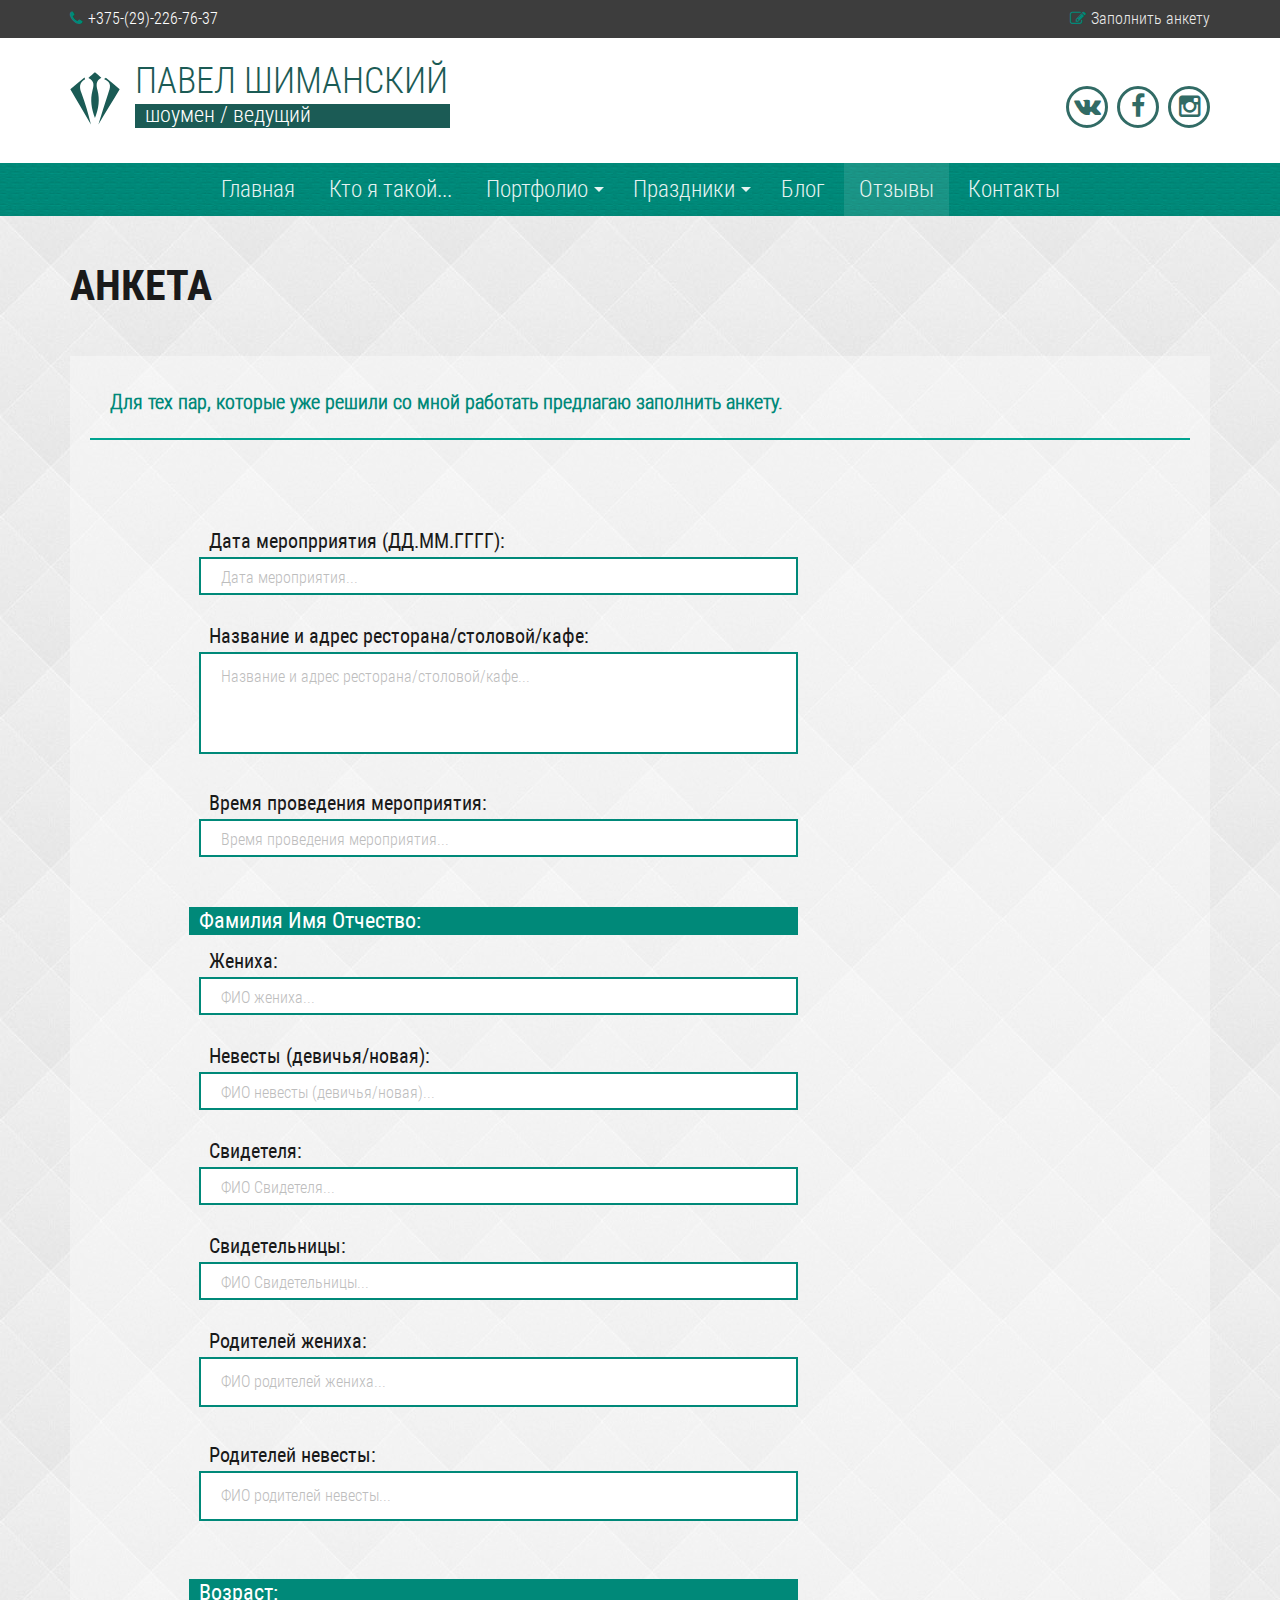
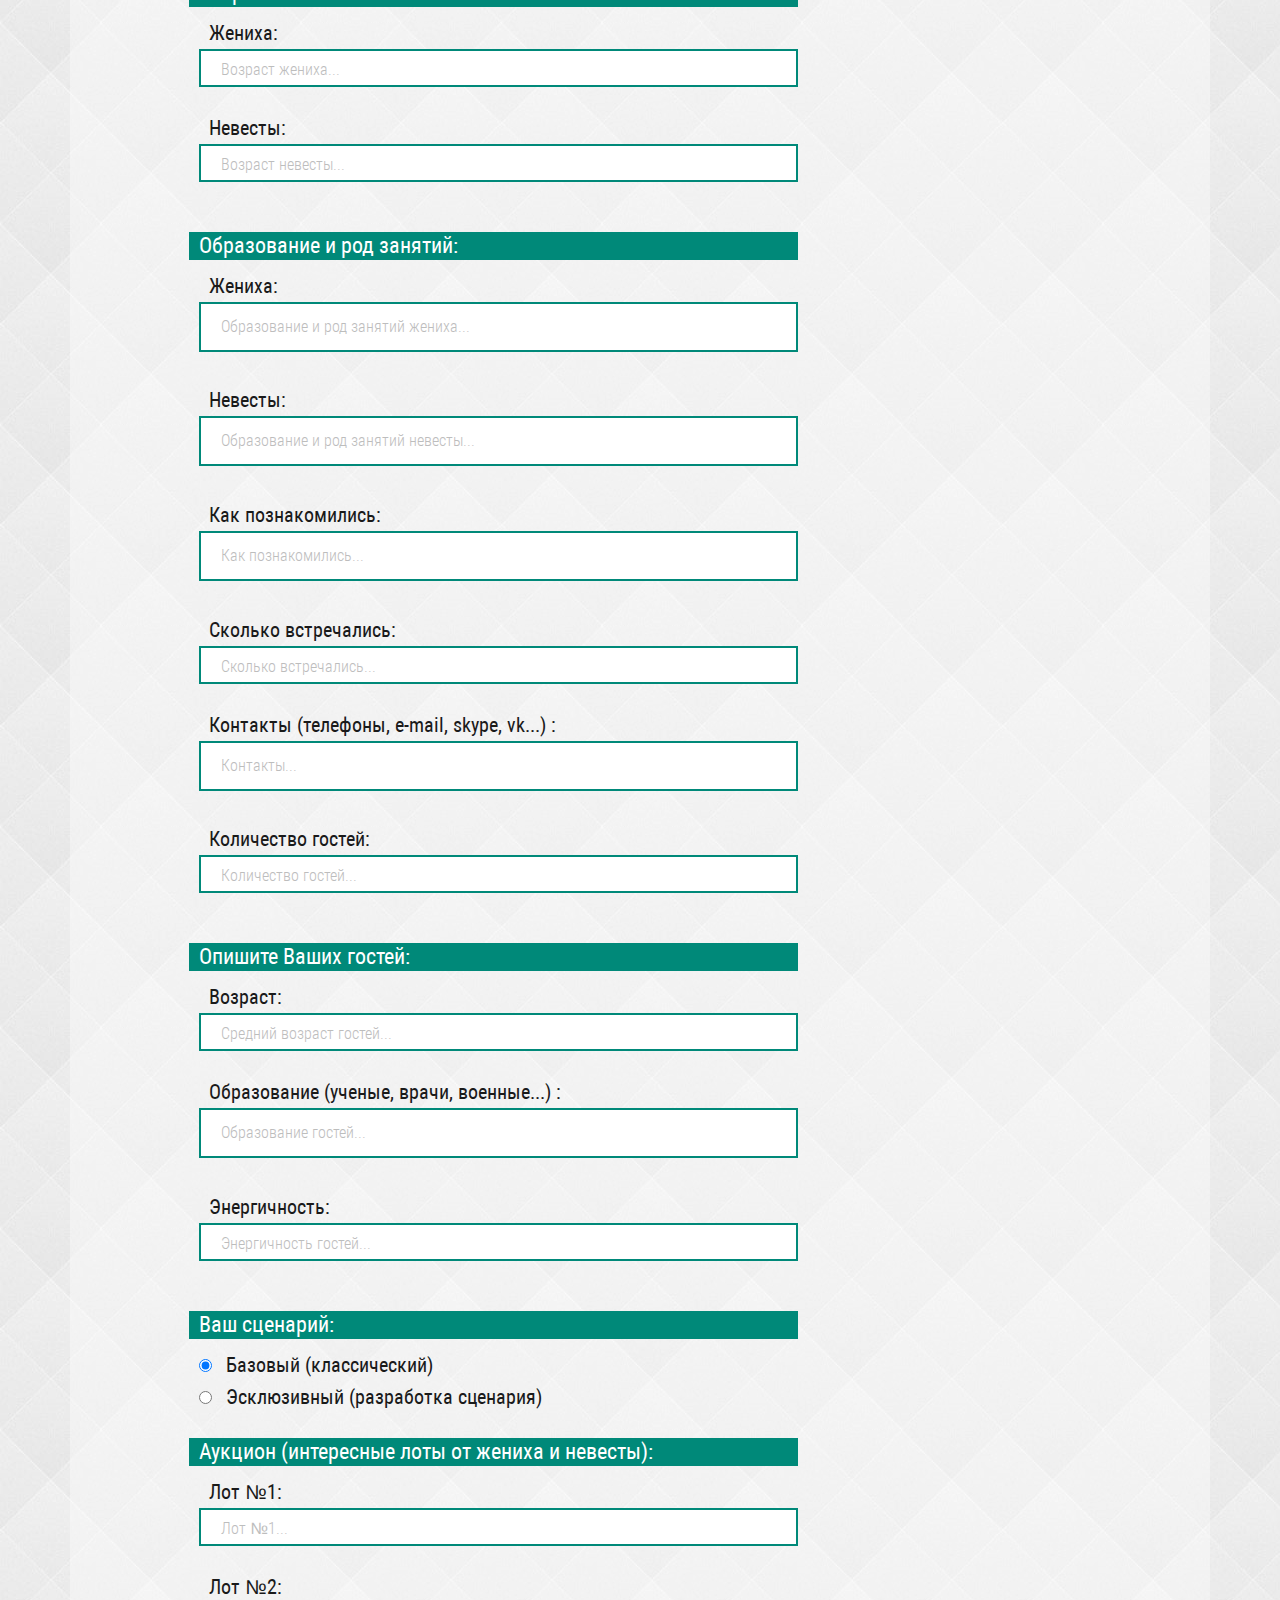
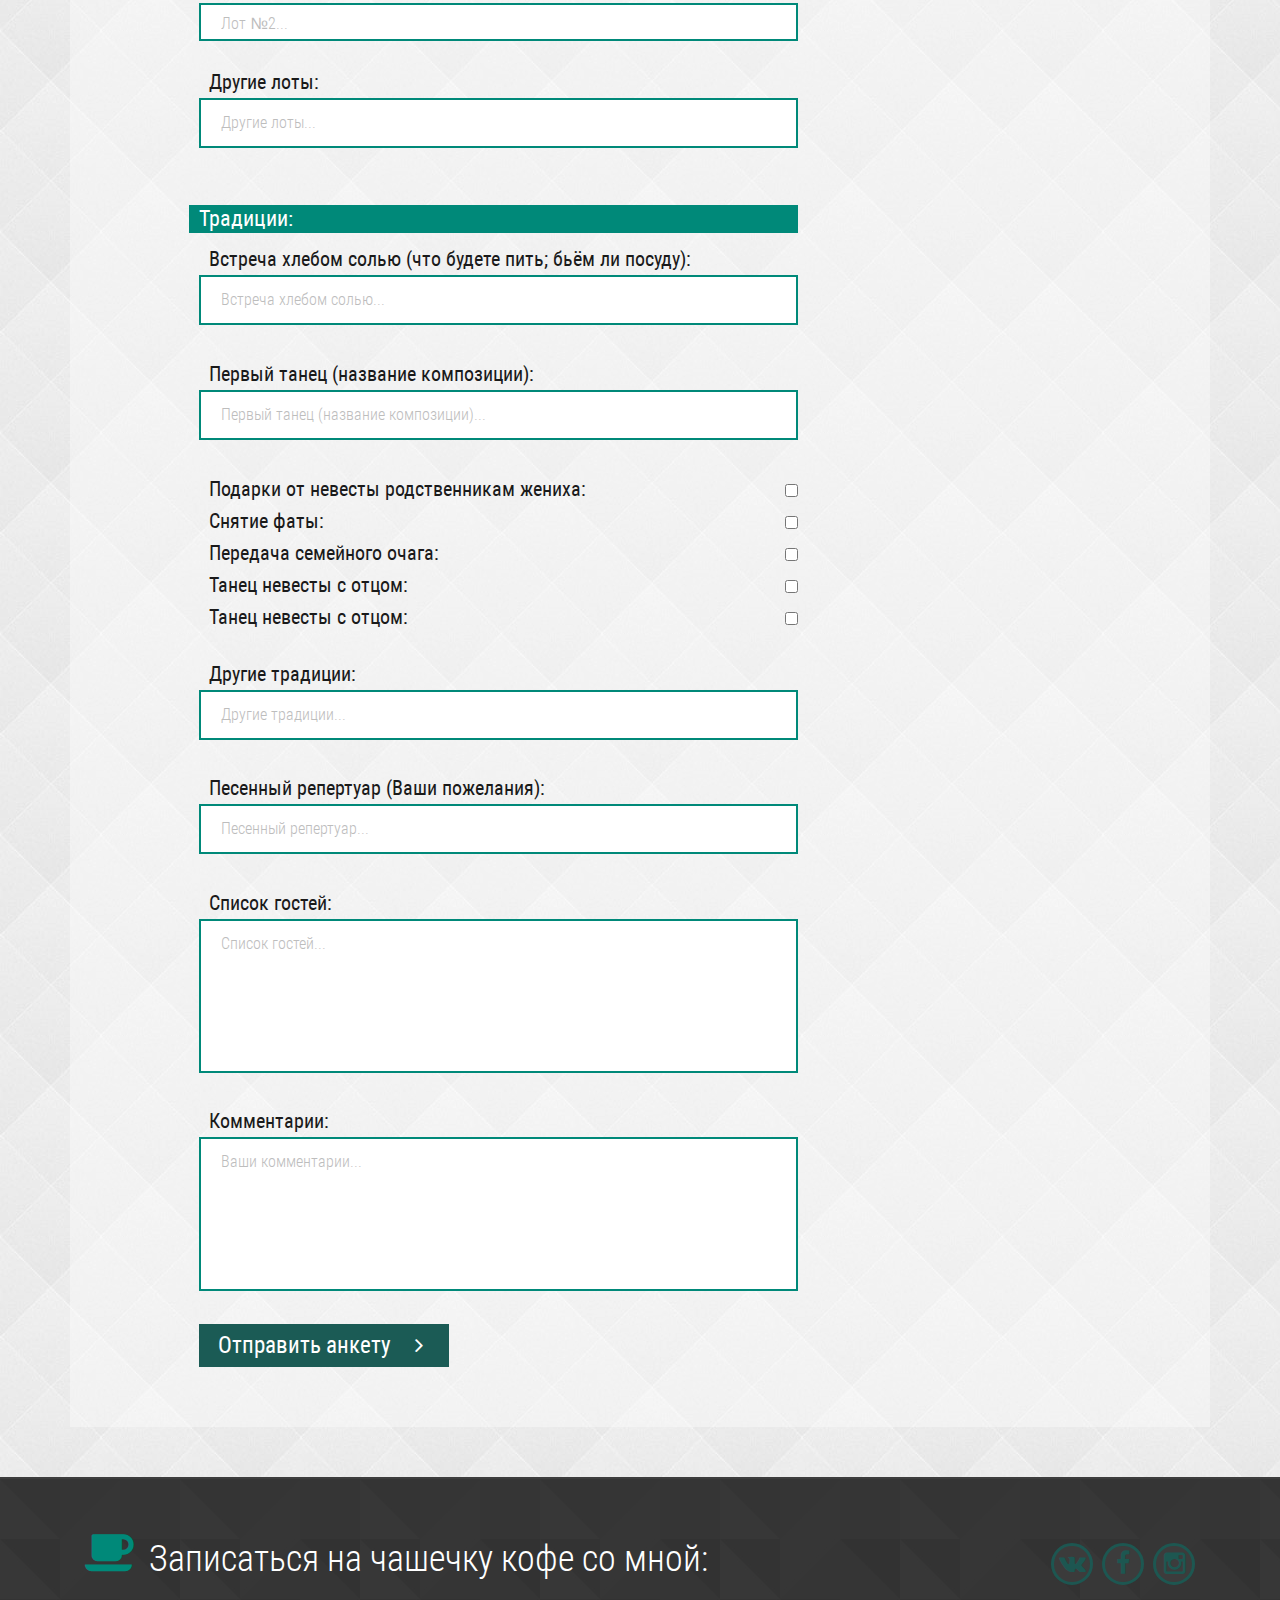
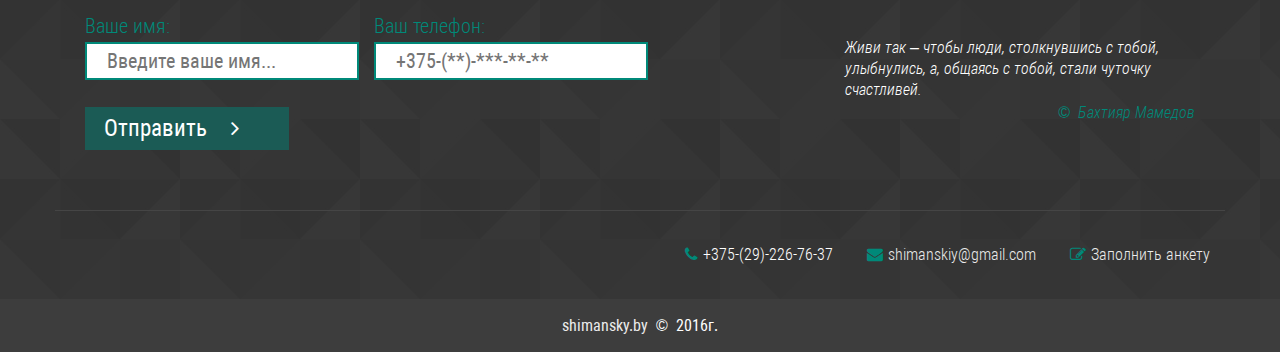
<file: anketa.html>
<!DOCTYPE html>

<html lang="ru">

<head>

	<meta charset="utf-8">

	<title>Павел Шиманский | шоумен/ведущий</title>
	<meta name="description" content="">

	<meta http-equiv="X-UA-Compatible" content="IE=edge">
	<meta name="viewport" content="width=device-width, initial-scale=1, maximum-scale=1">

	<link rel="shortcut icon" href="img/favicon/favicon.ico" type="image/x-icon">
	<link rel="apple-touch-icon" href="img/favicon/apple-touch-icon.png">
	<link rel="apple-touch-icon" sizes="72x72" href="img/favicon/apple-touch-icon-72x72.png">
	<link rel="apple-touch-icon" sizes="114x114" href="img/favicon/apple-touch-icon-114x114.png">

	<!--main inline style for optimization page speed-->

	<!-- Bootstrap v3.3.4 Grid Styles -->
	<style>html{font-family:sans-serif;-ms-text-size-adjust:100%;-webkit-text-size-adjust:100%}body{margin:0}article,aside,details,figcaption,figure,footer,header,hgroup,main,menu,nav,section,summary{display:block}audio,canvas,progress,video{display:inline-block;vertical-align:baseline}audio:not([controls]){display:none;height:0}[hidden],template{display:none}a{background-color:transparent}a:active,a:hover{outline:0}abbr[title]{border-bottom:1px dotted}b,strong{font-weight:bold}dfn{font-style:italic}h1{font-size:2em;margin:0.67em 0}mark{background:#ff0;color:#000}small{font-size:80%}sub,sup{font-size:75%;line-height:0;position:relative;vertical-align:baseline}sup{top:-0.5em}sub{bottom:-0.25em}img{border:0}svg:not(:root){overflow:hidden}figure{margin:1em 40px}hr{-moz-box-sizing:content-box;-webkit-box-sizing:content-box;box-sizing:content-box;height:0}pre{overflow:auto}code,kbd,pre,samp{font-family:monospace, monospace;font-size:1em}button,input,optgroup,select,textarea{color:inherit;font:inherit;margin:0}button{overflow:visible}button,select{text-transform:none}button,html input[type="button"],input[type="reset"],input[type="submit"]{-webkit-appearance:button;cursor:pointer}button[disabled],html input[disabled]{cursor:default}button::-moz-focus-inner,input::-moz-focus-inner{border:0;padding:0}input{line-height:normal}input[type="checkbox"],input[type="radio"]{-webkit-box-sizing:border-box;-moz-box-sizing:border-box;box-sizing:border-box;padding:0}input[type="number"]::-webkit-inner-spin-button,input[type="number"]::-webkit-outer-spin-button{height:auto}input[type="search"]{-webkit-appearance:textfield;-moz-box-sizing:content-box;-webkit-box-sizing:content-box;box-sizing:content-box}input[type="search"]::-webkit-search-cancel-button,input[type="search"]::-webkit-search-decoration{-webkit-appearance:none}fieldset{border:1px solid #c0c0c0;margin:0 2px;padding:0.35em 0.625em 0.75em}legend{border:0;padding:0}textarea{overflow:auto}optgroup{font-weight:bold}table{border-collapse:collapse;border-spacing:0}td,th{padding:0}*{-webkit-box-sizing:border-box;-moz-box-sizing:border-box;box-sizing:border-box}*:before,*:after{-webkit-box-sizing:border-box;-moz-box-sizing:border-box;box-sizing:border-box}html{font-size:10px;-webkit-tap-highlight-color:rgba(0,0,0,0)}body{font-family:"Helvetica Neue",Helvetica,Arial,sans-serif;font-size:14px;line-height:1.42857143;color:#333;background-color:#fff}input,button,select,textarea{font-family:inherit;font-size:inherit;line-height:inherit}a{color:#337ab7;text-decoration:none}a:hover,a:focus{color:#23527c;text-decoration:underline}a:focus{outline:thin dotted;outline:5px auto -webkit-focus-ring-color;outline-offset:-2px}figure{margin:0}img{vertical-align:middle}.img-responsive{display:block;max-width:100%;height:auto}.img-rounded{border-radius:6px}.img-thumbnail{padding:4px;line-height:1.42857143;background-color:#fff;border:1px solid #ddd;border-radius:4px;-webkit-transition:all .2s ease-in-out;-o-transition:all .2s ease-in-out;transition:all .2s ease-in-out;display:inline-block;max-width:100%;height:auto}.img-circle{border-radius:50%}hr{margin-top:20px;margin-bottom:20px;border:0;border-top:1px solid #eee}.sr-only{position:absolute;width:1px;height:1px;margin:-1px;padding:0;overflow:hidden;clip:rect(0, 0, 0, 0);border:0}.sr-only-focusable:active,.sr-only-focusable:focus{position:static;width:auto;height:auto;margin:0;overflow:visible;clip:auto}[role="button"]{cursor:pointer}.container{margin-right:auto;margin-left:auto;padding-left:15px;padding-right:15px}@media (min-width:768px){.container{width:750px}}@media (min-width:992px){.container{width:970px}}@media (min-width:1200px){.container{width:1170px}}.container-fluid{margin-right:auto;margin-left:auto;padding-left:15px;padding-right:15px}.row{margin-left:-15px;margin-right:-15px}.col-xs-1, .col-sm-1, .col-md-1, .col-lg-1, .col-xs-2, .col-sm-2, .col-md-2, .col-lg-2, .col-xs-3, .col-sm-3, .col-md-3, .col-lg-3, .col-xs-4, .col-sm-4, .col-md-4, .col-lg-4, .col-xs-5, .col-sm-5, .col-md-5, .col-lg-5, .col-xs-6, .col-sm-6, .col-md-6, .col-lg-6, .col-xs-7, .col-sm-7, .col-md-7, .col-lg-7, .col-xs-8, .col-sm-8, .col-md-8, .col-lg-8, .col-xs-9, .col-sm-9, .col-md-9, .col-lg-9, .col-xs-10, .col-sm-10, .col-md-10, .col-lg-10, .col-xs-11, .col-sm-11, .col-md-11, .col-lg-11, .col-xs-12, .col-sm-12, .col-md-12, .col-lg-12{position:relative;min-height:1px;padding-left:15px;padding-right:15px}.col-xs-1, .col-xs-2, .col-xs-3, .col-xs-4, .col-xs-5, .col-xs-6, .col-xs-7, .col-xs-8, .col-xs-9, .col-xs-10, .col-xs-11, .col-xs-12{float:left}.col-xs-12{width:100%}.col-xs-11{width:91.66666667%}.col-xs-10{width:83.33333333%}.col-xs-9{width:75%}.col-xs-8{width:66.66666667%}.col-xs-7{width:58.33333333%}.col-xs-6{width:50%}.col-xs-5{width:41.66666667%}.col-xs-4{width:33.33333333%}.col-xs-3{width:25%}.col-xs-2{width:16.66666667%}.col-xs-1{width:8.33333333%}.col-xs-pull-12{right:100%}.col-xs-pull-11{right:91.66666667%}.col-xs-pull-10{right:83.33333333%}.col-xs-pull-9{right:75%}.col-xs-pull-8{right:66.66666667%}.col-xs-pull-7{right:58.33333333%}.col-xs-pull-6{right:50%}.col-xs-pull-5{right:41.66666667%}.col-xs-pull-4{right:33.33333333%}.col-xs-pull-3{right:25%}.col-xs-pull-2{right:16.66666667%}.col-xs-pull-1{right:8.33333333%}.col-xs-pull-0{right:auto}.col-xs-push-12{left:100%}.col-xs-push-11{left:91.66666667%}.col-xs-push-10{left:83.33333333%}.col-xs-push-9{left:75%}.col-xs-push-8{left:66.66666667%}.col-xs-push-7{left:58.33333333%}.col-xs-push-6{left:50%}.col-xs-push-5{left:41.66666667%}.col-xs-push-4{left:33.33333333%}.col-xs-push-3{left:25%}.col-xs-push-2{left:16.66666667%}.col-xs-push-1{left:8.33333333%}.col-xs-push-0{left:auto}.col-xs-offset-12{margin-left:100%}.col-xs-offset-11{margin-left:91.66666667%}.col-xs-offset-10{margin-left:83.33333333%}.col-xs-offset-9{margin-left:75%}.col-xs-offset-8{margin-left:66.66666667%}.col-xs-offset-7{margin-left:58.33333333%}.col-xs-offset-6{margin-left:50%}.col-xs-offset-5{margin-left:41.66666667%}.col-xs-offset-4{margin-left:33.33333333%}.col-xs-offset-3{margin-left:25%}.col-xs-offset-2{margin-left:16.66666667%}.col-xs-offset-1{margin-left:8.33333333%}.col-xs-offset-0{margin-left:0}@media (min-width:768px){.col-sm-1, .col-sm-2, .col-sm-3, .col-sm-4, .col-sm-5, .col-sm-6, .col-sm-7, .col-sm-8, .col-sm-9, .col-sm-10, .col-sm-11, .col-sm-12{float:left}.col-sm-12{width:100%}.col-sm-11{width:91.66666667%}.col-sm-10{width:83.33333333%}.col-sm-9{width:75%}.col-sm-8{width:66.66666667%}.col-sm-7{width:58.33333333%}.col-sm-6{width:50%}.col-sm-5{width:41.66666667%}.col-sm-4{width:33.33333333%}.col-sm-3{width:25%}.col-sm-2{width:16.66666667%}.col-sm-1{width:8.33333333%}.col-sm-pull-12{right:100%}.col-sm-pull-11{right:91.66666667%}.col-sm-pull-10{right:83.33333333%}.col-sm-pull-9{right:75%}.col-sm-pull-8{right:66.66666667%}.col-sm-pull-7{right:58.33333333%}.col-sm-pull-6{right:50%}.col-sm-pull-5{right:41.66666667%}.col-sm-pull-4{right:33.33333333%}.col-sm-pull-3{right:25%}.col-sm-pull-2{right:16.66666667%}.col-sm-pull-1{right:8.33333333%}.col-sm-pull-0{right:auto}.col-sm-push-12{left:100%}.col-sm-push-11{left:91.66666667%}.col-sm-push-10{left:83.33333333%}.col-sm-push-9{left:75%}.col-sm-push-8{left:66.66666667%}.col-sm-push-7{left:58.33333333%}.col-sm-push-6{left:50%}.col-sm-push-5{left:41.66666667%}.col-sm-push-4{left:33.33333333%}.col-sm-push-3{left:25%}.col-sm-push-2{left:16.66666667%}.col-sm-push-1{left:8.33333333%}.col-sm-push-0{left:auto}.col-sm-offset-12{margin-left:100%}.col-sm-offset-11{margin-left:91.66666667%}.col-sm-offset-10{margin-left:83.33333333%}.col-sm-offset-9{margin-left:75%}.col-sm-offset-8{margin-left:66.66666667%}.col-sm-offset-7{margin-left:58.33333333%}.col-sm-offset-6{margin-left:50%}.col-sm-offset-5{margin-left:41.66666667%}.col-sm-offset-4{margin-left:33.33333333%}.col-sm-offset-3{margin-left:25%}.col-sm-offset-2{margin-left:16.66666667%}.col-sm-offset-1{margin-left:8.33333333%}.col-sm-offset-0{margin-left:0}}@media (min-width:992px){.col-md-1, .col-md-2, .col-md-3, .col-md-4, .col-md-5, .col-md-6, .col-md-7, .col-md-8, .col-md-9, .col-md-10, .col-md-11, .col-md-12{float:left}.col-md-12{width:100%}.col-md-11{width:91.66666667%}.col-md-10{width:83.33333333%}.col-md-9{width:75%}.col-md-8{width:66.66666667%}.col-md-7{width:58.33333333%}.col-md-6{width:50%}.col-md-5{width:41.66666667%}.col-md-4{width:33.33333333%}.col-md-3{width:25%}.col-md-2{width:16.66666667%}.col-md-1{width:8.33333333%}.col-md-pull-12{right:100%}.col-md-pull-11{right:91.66666667%}.col-md-pull-10{right:83.33333333%}.col-md-pull-9{right:75%}.col-md-pull-8{right:66.66666667%}.col-md-pull-7{right:58.33333333%}.col-md-pull-6{right:50%}.col-md-pull-5{right:41.66666667%}.col-md-pull-4{right:33.33333333%}.col-md-pull-3{right:25%}.col-md-pull-2{right:16.66666667%}.col-md-pull-1{right:8.33333333%}.col-md-pull-0{right:auto}.col-md-push-12{left:100%}.col-md-push-11{left:91.66666667%}.col-md-push-10{left:83.33333333%}.col-md-push-9{left:75%}.col-md-push-8{left:66.66666667%}.col-md-push-7{left:58.33333333%}.col-md-push-6{left:50%}.col-md-push-5{left:41.66666667%}.col-md-push-4{left:33.33333333%}.col-md-push-3{left:25%}.col-md-push-2{left:16.66666667%}.col-md-push-1{left:8.33333333%}.col-md-push-0{left:auto}.col-md-offset-12{margin-left:100%}.col-md-offset-11{margin-left:91.66666667%}.col-md-offset-10{margin-left:83.33333333%}.col-md-offset-9{margin-left:75%}.col-md-offset-8{margin-left:66.66666667%}.col-md-offset-7{margin-left:58.33333333%}.col-md-offset-6{margin-left:50%}.col-md-offset-5{margin-left:41.66666667%}.col-md-offset-4{margin-left:33.33333333%}.col-md-offset-3{margin-left:25%}.col-md-offset-2{margin-left:16.66666667%}.col-md-offset-1{margin-left:8.33333333%}.col-md-offset-0{margin-left:0}}@media (min-width:1200px){.col-lg-1, .col-lg-2, .col-lg-3, .col-lg-4, .col-lg-5, .col-lg-6, .col-lg-7, .col-lg-8, .col-lg-9, .col-lg-10, .col-lg-11, .col-lg-12{float:left}.col-lg-12{width:100%}.col-lg-11{width:91.66666667%}.col-lg-10{width:83.33333333%}.col-lg-9{width:75%}.col-lg-8{width:66.66666667%}.col-lg-7{width:58.33333333%}.col-lg-6{width:50%}.col-lg-5{width:41.66666667%}.col-lg-4{width:33.33333333%}.col-lg-3{width:25%}.col-lg-2{width:16.66666667%}.col-lg-1{width:8.33333333%}.col-lg-pull-12{right:100%}.col-lg-pull-11{right:91.66666667%}.col-lg-pull-10{right:83.33333333%}.col-lg-pull-9{right:75%}.col-lg-pull-8{right:66.66666667%}.col-lg-pull-7{right:58.33333333%}.col-lg-pull-6{right:50%}.col-lg-pull-5{right:41.66666667%}.col-lg-pull-4{right:33.33333333%}.col-lg-pull-3{right:25%}.col-lg-pull-2{right:16.66666667%}.col-lg-pull-1{right:8.33333333%}.col-lg-pull-0{right:auto}.col-lg-push-12{left:100%}.col-lg-push-11{left:91.66666667%}.col-lg-push-10{left:83.33333333%}.col-lg-push-9{left:75%}.col-lg-push-8{left:66.66666667%}.col-lg-push-7{left:58.33333333%}.col-lg-push-6{left:50%}.col-lg-push-5{left:41.66666667%}.col-lg-push-4{left:33.33333333%}.col-lg-push-3{left:25%}.col-lg-push-2{left:16.66666667%}.col-lg-push-1{left:8.33333333%}.col-lg-push-0{left:auto}.col-lg-offset-12{margin-left:100%}.col-lg-offset-11{margin-left:91.66666667%}.col-lg-offset-10{margin-left:83.33333333%}.col-lg-offset-9{margin-left:75%}.col-lg-offset-8{margin-left:66.66666667%}.col-lg-offset-7{margin-left:58.33333333%}.col-lg-offset-6{margin-left:50%}.col-lg-offset-5{margin-left:41.66666667%}.col-lg-offset-4{margin-left:33.33333333%}.col-lg-offset-3{margin-left:25%}.col-lg-offset-2{margin-left:16.66666667%}.col-lg-offset-1{margin-left:8.33333333%}.col-lg-offset-0{margin-left:0}}.clearfix:before,.clearfix:after,.container:before,.container:after,.container-fluid:before,.container-fluid:after,.row:before,.row:after{content:" ";display:table}.clearfix:after,.container:after,.container-fluid:after,.row:after{clear:both}.center-block{display:block;margin-left:auto;margin-right:auto}.pull-right{float:right !important}.pull-left{float:left !important}.hide{display:none !important}.show{display:block !important}.invisible{visibility:hidden}.text-hide{font:0/0 a;color:transparent;text-shadow:none;background-color:transparent;border:0}.hidden{display:none !important}.affix{position:fixed}@-ms-viewport{width:device-width}.visible-xs,.visible-sm,.visible-md,.visible-lg{display:none !important}.visible-xs-block,.visible-xs-inline,.visible-xs-inline-block,.visible-sm-block,.visible-sm-inline,.visible-sm-inline-block,.visible-md-block,.visible-md-inline,.visible-md-inline-block,.visible-lg-block,.visible-lg-inline,.visible-lg-inline-block{display:none !important}@media (max-width:767px){.visible-xs{display:block !important}table.visible-xs{display:table}tr.visible-xs{display:table-row !important}th.visible-xs,td.visible-xs{display:table-cell !important}}@media (max-width:767px){.visible-xs-block{display:block !important}}@media (max-width:767px){.visible-xs-inline{display:inline !important}}@media (max-width:767px){.visible-xs-inline-block{display:inline-block !important}}@media (min-width:768px) and (max-width:991px){.visible-sm{display:block !important}table.visible-sm{display:table}tr.visible-sm{display:table-row !important}th.visible-sm,td.visible-sm{display:table-cell !important}}@media (min-width:768px) and (max-width:991px){.visible-sm-block{display:block !important}}@media (min-width:768px) and (max-width:991px){.visible-sm-inline{display:inline !important}}@media (min-width:768px) and (max-width:991px){.visible-sm-inline-block{display:inline-block !important}}@media (min-width:992px) and (max-width:1199px){.visible-md{display:block !important}table.visible-md{display:table}tr.visible-md{display:table-row !important}th.visible-md,td.visible-md{display:table-cell !important}}@media (min-width:992px) and (max-width:1199px){.visible-md-block{display:block !important}}@media (min-width:992px) and (max-width:1199px){.visible-md-inline{display:inline !important}}@media (min-width:992px) and (max-width:1199px){.visible-md-inline-block{display:inline-block !important}}@media (min-width:1200px){.visible-lg{display:block !important}table.visible-lg{display:table}tr.visible-lg{display:table-row !important}th.visible-lg,td.visible-lg{display:table-cell !important}}@media (min-width:1200px){.visible-lg-block{display:block !important}}@media (min-width:1200px){.visible-lg-inline{display:inline !important}}@media (min-width:1200px){.visible-lg-inline-block{display:inline-block !important}}@media (max-width:767px){.hidden-xs{display:none !important}}@media (min-width:768px) and (max-width:991px){.hidden-sm{display:none !important}}@media (min-width:992px) and (max-width:1199px){.hidden-md{display:none !important}}@media (min-width:1200px){.hidden-lg{display:none !important}}.visible-print{display:none !important}@media print{.visible-print{display:block !important}table.visible-print{display:table}tr.visible-print{display:table-row !important}th.visible-print,td.visible-print{display:table-cell !important}}.visible-print-block{display:none !important}@media print{.visible-print-block{display:block !important}}.visible-print-inline{display:none !important}@media print{.visible-print-inline{display:inline !important}}.visible-print-inline-block{display:none !important}@media print{.visible-print-inline-block{display:inline-block !important}}@media print{.hidden-print{display:none !important}}</style>

	<!-- Header CSS (First Sections of Website: paste after release from header.min.css here) -->
	<style>@import url(libs/font_awesome/css/font-awesome.min.css);.extend_1{cursor:pointer;cursor:hand;-webkit-user-select:none;-moz-user-select:none;-ms-user-select:none;user-select:none}.owl-carousel{display:none;width:100%;position:relative;z-index:1}.owl-carousel .animated{-webkit-animation-duration:1000ms;animation-duration:1000ms;-webkit-animation-fill-mode:both;animation-fill-mode:both}.owl-carousel .owl-animated-in{z-index:0}.owl-carousel .owl-animated-out{z-index:1}.owl-carousel .fadeOut{-webkit-animation-name:fadeOut;animation-name:fadeOut}.owl-carousel .owl-stage{position:relative}.owl-carousel .owl-stage:after{content:".";display:block;clear:both;visibility:hidden;line-height:0;height:0}.owl-carousel .owl-stage-outer{position:relative;overflow:hidden}.owl-carousel.owl-loaded{display:block}.owl-carousel.owl-loading{opacity:0;display:block}.owl-carousel.owl-hidden{opacity:0}.owl-carousel .owl-item{position:relative;min-height:1px;float:left;-webkit-user-select:none;-moz-user-select:none;-ms-user-select:none;user-select:none}.owl-carousel .owl-item img{display:block;width:100%;-webkit-transform-style:preserve-3d;transform-style:preserve-3d}.owl-carousel .owl-item .owl-lazy{opacity:0;transition:opacity 400ms ease}.owl-carousel .owl-grab{cursor:move;cursor:-webkit-grab;cursor:grab}.owl-carousel.owl-rtl{direction:rtl}.owl-carousel.owl-rtl .owl-item{float:right}.owl-carousel .owl-video-wrapper{position:relative;height:100%;background:#000}.owl-carousel .owl-video-play-icon{position:absolute;height:80px;width:80px;left:50%;top:50%;margin-left:-40px;margin-top:-40px;background:url(owl.video.play.png) no-repeat;cursor:pointer;z-index:1;transition:scale 100ms ease}.owl-carousel .owl-video-play-icon:hover{transition:scale(1.3, 1.3)}.owl-carousel .owl-video-playing .owl-video-tn{display:none}.owl-carousel .owl-video-playing .owl-video-play-icon{display:none}.owl-carousel .owl-video-tn{opacity:0;height:100%;background-position:center center;background-repeat:no-repeat;background-size:contain;transition:opacity 400ms ease}.owl-carousel .owl-video-frame{position:relative;z-index:1}.owl-carousel .owl-refresh .owl-item{display:none}.owl-carousel.owl-text-select-on .owl-item{-webkit-user-select:auto;-moz-user-select:auto;-ms-user-select:auto;user-select:auto}@-webkit-keyframes fadeOut{0%{opacity:1}100%{opacity:0}}@keyframes fadeOut{0%{opacity:1}100%{opacity:0}}.owl-height{transition:height 500ms ease-in-out}.no-js .owl-carousel{display:block}.sf-menu,.sf-menu *{margin:0;padding:0;list-style:none}.sf-menu li{position:relative}.sf-menu ul{position:absolute;display:none;top:100%;left:0;z-index:99}.sf-menu>li{float:left}.sf-menu li:hover>ul,.sf-menu li.sfHover>ul{display:block}.sf-menu a{display:block;position:relative}.sf-menu ul ul{top:0;left:100%}.sf-menu{float:left;margin-bottom:1em}.sf-menu ul{box-shadow:2px 2px 6px rgba(0,0,0,0.2);min-width:12em;*width:12em}.sf-menu a{border-left:1px solid #fff;border-top:1px solid #dFeEFF;border-top:1px solid rgba(255,255,255,0.5);padding:.75em 1em;text-decoration:none;zoom:1}.sf-menu a{color:#13a}.sf-menu li{background:#BDD2FF;white-space:nowrap;*white-space:normal;transition:background .2s}.sf-menu ul li{background:#AABDE6}.sf-menu ul ul li{background:#9AAEDB}.sf-menu li:hover,.sf-menu li.sfHover{background:#CFDEFF;transition:none}.sf-arrows .sf-with-ul{padding-right:2.5em;*padding-right:1em}.sf-arrows .sf-with-ul:after{content:'';position:absolute;top:50%;right:1em;margin-top:-3px;height:0;width:0;border:5px solid transparent;border-top-color:#dFeEFF;border-top-color:rgba(255,255,255,0.5)}.sf-arrows>li>.sf-with-ul:focus:after,.sf-arrows>li:hover>.sf-with-ul:after,.sf-arrows>.sfHover>.sf-with-ul:after{border-top-color:white}.sf-arrows ul .sf-with-ul:after{margin-top:-5px;margin-right:-3px;border-color:transparent;border-left-color:#dFeEFF;border-left-color:rgba(255,255,255,0.5)}.sf-arrows ul li>.sf-with-ul:focus:after,.sf-arrows ul li:hover>.sf-with-ul:after,.sf-arrows ul .sfHover>.sf-with-ul:after{border-left-color:white}body{font-size:16px;min-width:320px;position:relative;line-height:1.6;font-family:"RobotoCondensedLight", sans-serif;font-weight:100;color:#1a1a1a;overflow-x:hidden;margin:0;padding:0}a,a:hover,a:active,a:focus{color:#ffffff;opacity:0.9;outline:none;text-decoration:none;transition:all 0.3s ease}p,h1,h2,h3,h4,h5,ul,ol{margin:0;padding:0}.bbx,.header_main .soc_cont a{box-sizing:border-box}.hidden{display:none}.text-left{text-align:left}.text-right{text-align:right}.text-center{text-align:center}.is_no_home .s_inner_page{background:url("../img/bg_inner_page_triangle.jpg") repeat}.is_no_home .s_inner_page .page_title{height:140px}.is_no_home .s_inner_page .page_content{min-height:100px}.is_no_home .s_inner_page .page_content .video_item{margin-bottom:10px}.is_no_home .s_inner_page h1{font-family:"RobotoCondensedBold", sans-serif;font-weight:100;font-size:2.625em;text-transform:uppercase;line-height:140px}.is_no_home .s_inner_page h1 span{color:#008979}.grid-sizer,.grid-item{width:25%}.grid::after{content:'';display:block;clear:both}.grid-item{height:300px;float:left;cursor:pointer}.grid-item a{transition:all 0.8s ease;display:inline-block}.grid-item a:hover::before{content:'\f00e';font-family:fontAwesome;overflow:hidden;font-size:60px;line-height:300px;color:#ffffff;text-align:center;position:absolute;bottom:0;left:0;rigth:0;width:100%;background-color:#008979;opacity:0.5;height:100%;z-index:1}.mfp-arrow-right::before,.mfp-arrow-right::after,.mfp-arrow-left::before,.mfp-arrow-left::after{content:'';border:0 !important}.mfp-arrow-left:before{content:"" !important;font-family:fontAwesome;color:#008979;font-size:55px}.mfp-arrow-right:before{content:"" !important;font-family:fontAwesome;color:#008979;font-size:55px}.header_top_line{background-color:#3d3d3d;line-height:38px}.header_top_line{font-size:1em;color:#ffffff;min-height:38px}.header_top_line span{padding-left:5px}.header_top_line .fa{color:#008979}.header_main{padding-top:21px}.header_main .logo_stage_wrapp{padding-bottom:35px}.header_main .logo_cont{position:relative;max-width:400px}.header_main .logo_cont a.logo_home_link{display:block;position:absolute;top:0;left:0;width:100%;height:100%}.header_main .logo_cont .logo_img{position:absolute;top:13px;left:0}.header_main .logo_cont .logo_img img{max-height:60px;max-width:50px}.header_main .logo_cont .logo_text_cont{padding-left:65px}.header_main .logo_cont .logo_text_cont .logo_name{text-transform:uppercase;color:#1b5b55;font-size:2.25em;line-height:45px}.header_main .logo_cont .logo_text_cont .logo_descr{color:#ffffff;font-size:1.375em;line-height:22px;background-color:#1b5b55;padding-left:10px;height:24px;max-width:315px}.header_main .soc_cont{padding-top:27px}.header_main .soc_cont a{display:inline-block;width:42px;height:42px;border-radius:2em;border:3px solid #1b5b55;text-align:center;line-height:42px;margin-left:5px;transition:all 0.3s ease}.header_main .soc_cont a:hover{background-color:#008979}.header_main .soc_cont a:hover .fa{color:#ffffff}.header_main .soc_cont a .fa{color:#1b5b55;font-size:25px}.header_nav{height:53px;line-height:53px;background-color:#008979;background:url("../img/bg_pattern_green.jpg");transition:box-shadow 0.3s ease}.header_nav li.active::before{content:'';position:absolute;top:0;left:0;width:100%;height:calc(100% - 0px);background-color:rgba(255,255,255,0.1)}.header_nav .nav_container ul{list-style-type:none}.header_nav .nav_container ul li{display:inline-block;font-size:23px;padding:0 15px;transition:all 0.3s ease;background:url("../img/bg_pattern_green.jpg");position:relative}.header_nav .nav_container ul li:hover::before{content:'';position:absolute;top:0;left:0;width:100%;height:100%;background-color:rgba(255,255,255,0.1)}.home_slider .owl-carousel .owl-item img{width:auto;max-width:100%;margin:auto}.home_slider .owl-controls{position:absolute;top:35%;width:100%}.home_slider .owl-controls .owl-prev,.home_slider .owl-controls .owl-next{color:#008979;opacity:0.6;transition:all 0.3s ease;font-size:50px;cursor:pointer;display:inline-block;position:absolute}.home_slider .owl-controls .owl-prev:hover,.home_slider .owl-controls .owl-next:hover{opacity:1}.home_slider .owl-controls .owl-next{right:10%}.home_slider .owl-controls .owl-prev{left:10%}.toggle-mnu{display:block;width:28px;height:28px;position:fixed;right:15px;top:8px;z-index:99999999}.toggle-mnu span:after,.toggle-mnu span:before{content:"";position:absolute;left:0;top:9px}.toggle-mnu span:after{top:18px}.toggle-mnu span{position:relative;display:block}.toggle-mnu span,.toggle-mnu span:after,.toggle-mnu span:before{width:100%;height:2px;background-color:#ffffff;transition:all 0.3s;-webkit-backface-visibility:hidden;backface-visibility:hidden;border-radius:2px}.toggle-mnu.on span{background-color:transparent}.toggle-mnu.on span:before{-webkit-transform:rotate(45deg) translate(-1px, 0px);-ms-transform:rotate(45deg) translate(-1px, 0px);transform:rotate(45deg) translate(-1px, 0px)}.toggle-mnu.on span:after{-webkit-transform:rotate(-45deg) translate(6px, -7px);-ms-transform:rotate(-45deg) translate(6px, -7px);transform:rotate(-45deg) translate(6px, -7px)}#mobile_menu_wrapp{background-color:#3d3d3d;height:38px;position:fixed;z-index:5;width:100%}#mobile_menu{font-size:1.125em;text-transform:uppercase;z-index:5}.sf-menu{float:none;margin-bottom:0}.sf-menu li,.sf-menu li:hover{background:none}.sf-menu li:hover,.sf-menu li.sfHover{background-color:rgba(255,255,255,0.2)}.sf-menu>li{float:none}.sf-menu a{color:#ffffff;border:none;padding:0}.sf-menu ul>li{background:url("../img/bg_pattern_green.jpg") repeat;display:block !important;position:relative;border-bottom:1px solid rgba(255,255,255,0.1)}.sf-menu ul>li:hover::before{content:'';display:block;width:100%;position:absolute;top:0;left:0;right:0;bottom:0;background-color:rgba(255,255,255,0.2)}.sf-menu ul>li ul li{display:block !important}.sf-arrows .sf-with-ul{padding-right:0.5em}.sf-arrows .sf-with-ul::after{right:-0.2em;border-top-color:#ffffff}
</style>

	<!-- Load CSS, CSS Localstorage & WebFonts Main Function -->
	<script>!function(e){"use strict";function t(e,t,n){e.addEventListener?e.addEventListener(t,n,!1):e.attachEvent&&e.attachEvent("on"+t,n)}function n(t,n){return e.localStorage&&localStorage[t+"_content"]&&localStorage[t+"_file"]===n}function a(t,a){if(e.localStorage&&e.XMLHttpRequest)n(t,a)?o(localStorage[t+"_content"]):l(t,a);else{var s=r.createElement("link");s.href=a,s.id=t,s.rel="stylesheet",s.type="text/css",r.getElementsByTagName("head")[0].appendChild(s),r.cookie=t}}function l(e,t){var n=new XMLHttpRequest;n.open("GET",t,!0),n.onreadystatechange=function(){4===n.readyState&&200===n.status&&(o(n.responseText),localStorage[e+"_content"]=n.responseText,localStorage[e+"_file"]=t)},n.send()}function o(e){var t=r.createElement("style");t.setAttribute("type","text/css"),r.getElementsByTagName("head")[0].appendChild(t),t.styleSheet?t.styleSheet.cssText=e:t.innerHTML=e}var r=e.document;e.loadCSS=function(e,t,n){var a,l=r.createElement("link");if(t)a=t;else{var o;o=r.querySelectorAll?r.querySelectorAll("style,link[rel=stylesheet],script"):(r.body||r.getElementsByTagName("head")[0]).childNodes,a=o[o.length-1]}var s=r.styleSheets;l.rel="stylesheet",l.href=e,l.media="only x",a.parentNode.insertBefore(l,t?a:a.nextSibling);var c=function(e){for(var t=l.href,n=s.length;n--;)if(s[n].href===t)return e();setTimeout(function(){c(e)})};return l.onloadcssdefined=c,c(function(){l.media=n||"all"}),l},e.loadLocalStorageCSS=function(l,o){n(l,o)||r.cookie.indexOf(l)>-1?a(l,o):t(e,"load",function(){a(l,o)})}}(this);</script>

	<!--uncomment on_SERVER..... <script> loadLocalStorageCSS( "webfonts", "css/fonts.min.css?ver=1.0.0" );</script> -->

	<link rel="stylesheet" href="css/fonts.min.css"><!--delete on server-->
	<script>loadCSS( "css/main.min.css?ver=1.0.0", false, "all" );</script>

	<!-- Load CSS Compiled without JS -->
	<noscript>
		<link rel="stylesheet" href="css/fonts.min.css">
		<link rel="stylesheet" href="css/main.min.css">
	</noscript>

</head>

<body class="is_no_home">
	<!--Mobile menu-->
	<nav id="mobile_menu"></nav>
	<div id="mobile_menu_wrapp" class="hidden-md hidden-lg"><a href="#mobile_menu" class="toggle-mnu" ><span></span></a></div>
	<!--End Mobile menu-->
<div id="my-page"><!--Start Wrapp Page for mobile menu-->

<header>    
	<div class="header_top_line clearfix">
		<div class="container">
			<div class="row">
				<div class="col-md-6 col-sm-6 col-xs-6">
					<div class="phone text-left"><i class="fa fa-phone"></i><span>+375-(29)-226-76-37</span></div>
				</div>
				<div class="col-md-6 col-sm-6 col-xs-6">
					<div class="edit_anket text-right"><i class="fa fa-edit"></i><span><a href="#">Заполнить анкету</a></span></div>
				</div>
			</div>
		</div>
	</div>
	<div class="header_main">
		<div class="container">
			<div class="row">

				<div class="logo_stage_wrapp clearfix">
					<div class="col-sm-8 col-xs-12">
						<div class="logo_cont">
							<div class="logo_img"><img src="img/svg/header_logo_svg.svg" alt="alt"></div>
							<div class="logo_text_cont">
								<div class="logo_name">Павел Шиманский</div>
								<div class="logo_descr">шоумен / ведущий</div>
							</div>
							<a href="http://localhost:8000" class="logo_home_link"></a>
						</div>
					</div>

					<div class="col-sm-4 col-xs-12">
						<div class="soc_cont text-right">
							<a href="https://vk.com/pavelshimanskiy" target="_blank"><i class="fa fa-vk"></i></a>
							<a href="#" target="_blank"><i class="fa fa-facebook-f"></i></a>
							<a href="https://www.instagram.com/pavelshimanskiy/" target="_blank"><i class="fa fa-instagram"></i></a>
						</div>
					</div>
				</div>

			</div>
		</div>
	</div>
	<nav class="header_nav hidden-xs hidden-sm">
		<div class="nav_container">
			<ul class="text-center sf-menu">
				<li><a href="http://localhost:8000">Главная</a></li>
				<li><a href="#">Кто я такой...</a></li>
				<li>
					<a href="#">Портфолио</a>
					<ul class="text-left">
						<li><a href="portfolio_photo.html">Фотографии</a></li>
						<li><a href="portfolio_video.html">Видео</a></li>
					</ul>
				</li>
				<li>
					<a href="#">Праздники</a>
					<ul class="text-left">
						<li><a href="#">Свадьба</a></li>
						<li><a href="#">Корпоративный праздник</a></li>
						<li><a href="#">Выпускной</a></li>
					</ul>
				</li>
				<li><a href="blog.html">Блог</a></li>
				<li class="active"><a href="reviews.html">Отзывы</a></li>
				<li><a href="contacts.html">Контакты</a></li>
			</ul>
		</div>
	</nav>
</header>
<section class="s_inner_page s_anketa">
	<div class="container s_page_title">
		<div class="row">

			<div class="page_title col-sm-12">
				<h1>Анкета</h1>
			</div>
			
		</div>
	</div>
	<div class="container">
		<div class="page_content bg_white col-md-12 col-sm-12">	
			<div class="row">
				<div class="col-md-12">
					<h2 class="anketa_descr_title">Для тех пар, которые уже решили со мной работать предлагаю заполнить анкету.</h2>
				</div>  
			</div>
		  
			<div class="anketa_form">
				<div class="row">
				   
					<div class="col-md-7 col-md-push-1">
						<form action="mail.php" method="POST" name="anketa_form">
							<div class="col-md-12">
								<label for="event_date">Дата меропрриятия (ДД.ММ.ГГГГ):</label>
								<input type="text" name="Дата меропрриятия" id="event_date" pattern="[0-9\.]+" title="Дата в формате 12.12.2017" placeholder="Дата мероприятия..." required>
							</div>
							<div class="col-md-12">
								<label for="cafe_name">Название и адрес ресторана/столовой/кафе:</label>
								<textarea name="Название и адрес ресторана" id="cafe_name" maxlength="50" rows="3" placeholder="Название и адрес ресторана/столовой/кафе..." title="Не более 50 символов!" required></textarea>
							</div>
							<div class="col-md-12">
								<label for="event_time">Время проведения мероприятия:</label>
								<input type="text" name="Время проведения мероприятия" id="event_time" maxlength="15" title="Не более 15 символов!" placeholder="Время проведения мероприятия..." required>
							</div>
							<div class="col-md-12">
								<h4 class="title_input_group">Фамилия Имя Отчество:</h4>
								<label for="gen_name">Жениха:</label>
								<input type="text" name="ФИО жениха" id="gen_name" maxlength="40"  title="Не более 40 символов!" placeholder="ФИО жениха..." required>
							</div>
							<div class="col-md-12">
								<label for="nev_name">Невесты (девичья/новая):</label>
								<input type="text" name="ФИО невесты" id="nev_name"  maxlength="40"  title="Не более 40 символов!" placeholder="ФИО невесты (девичья/новая)..." required>
							</div>
							<div class="col-md-12">
								<label for="svid_m_name">Свидетеля:</label>
								<input type="text" name="ФИО свидетеля" id="svid_m_name"  maxlength="40"  title="Не более 40 символов!" placeholder="ФИО Свидетеля...">
							</div>
							<div class="col-md-12">
								<label for="svid_w_name">Свидетельницы:</label>
								<input type="text" name="ФИО свидетельеицы" id="svid_w_name"  maxlength="40"  title="Не более 40 символов!" placeholder="ФИО Свидетельницы...">
							</div>
							 <div class="col-md-12">
								<label for="parent_m_name">Родителей жениха:</label>
								<textarea name="ФИО родителей жениха" id="parent_m_name" maxlength="80"  title="Не более 80 символов!" rows="1" placeholder="ФИО родителей жениха..." required></textarea>
							</div>
							 <div class="col-md-12">
								<label for="parent_w_name">Родителей невесты:</label>
								<textarea name="ФИО родителей невесты" id="parent_w_name" maxlength="80"  title="Не более 80 символов!" rows="1" placeholder="ФИО родителей невесты..." required></textarea>
							</div>
							<div class="col-md-12">
								<h4 class="title_input_group">Возраст:</h3>
								<label for="m_age">Жениха:</label>
								<input type="text" name="Возраст жениха" id="m_age" maxlength="2" title="Используйте для ввода цифры 0-9. Длина не должна привышать 3 символов!" pattern="[0-9]+" placeholder="Возраст жениха..." required>
							</div>
							<div class="col-md-12">
								<label for="w_age">Невесты:</label>
								<input type="text" name="Возраст невесты" id="w_age" maxlength="2" title="Используйте для ввода цифры от 0-9. Длина не должна привышать 3 символов!" pattern="[0-9]+" placeholder="Возраст невесты..." required>
							</div>
							<div class="col-md-12">
								<h4 class="title_input_group">Образование и род занятий:</h4>
								<label for="e_education">Жениха:</label>
								<textarea name="Образование и род занятий жениха" id="e_education" maxlength="200" rows="1" placeholder="Образование и род занятий жениха..." required></textarea>
							</div>
							<div class="col-md-12">
								<label for="w_aducation">Невесты:</label>
								<textarea name="Образование и род занятий невесты" id="w_aducation" maxlength="150" rows="1" title="Максимальное количество символов - 150 " placeholder="Образование и род занятий невесты..." required></textarea>
							</div>
							 <div class="col-md-12">
								<label for="your_email">Как познакомились:</label>
								<textarea name="Как познакомились" id="your_email" maxlength="150" rows="1" title="Максимальное количество символов - 150 " placeholder="Как познакомились..."></textarea>
							</div>
							<div class="col-md-12">
								<label for="time_vstr">Сколько встречались:</label>
								<input type="text" name="time_vstr" id="time_vstr" maxlength="2" title="Доступны для ввода только числа от 0-9. Не более 2 символов!" pattern="[0-9]+" placeholder="Сколько встречались...">
							</div>
							 <div class="col-md-12">
								<label for="contacts">Контакты (телефоны, e-mail, skype, vk...) :</label>
								<textarea name="Сколько встречались" id="contacts" maxlength="200" title="Введите не более 200 символов!" rows="1" placeholder="Контакты..." required></textarea>
							</div>
							<div class="col-md-12">
								<label for="guests_count">Количество гостей:</label>
								<input type="text" name="Количество гостей" id="guests_count" maxlength="3" title="Доступны для ввода только числа от 0-9. Не более 3 цифр!" pattern="[0-9]+" placeholder="Количество гостей...">
							</div>
							<div class="col-md-12">
								<h4 class="title_input_group">Опишите Ваших гостей:</h4>
								<label for="guests_age">Возраст:</label>
								<input type="text" name="Возрас гостей" id="guests_age" maxlength="3" title="Доступны для ввода только числа от 0-9. Не более 3 цифр!" pattern="[0-9]+" placeholder="Средний возраст гостей...">
							</div>
							 <div class="col-md-12">
								<label for="guests_education">Образование (ученые, врачи, военные...) :</label>
								<textarea name="Образование гостей" id="guests_education" maxlength="150" rows="1"  title="Введите не более 150 символов!" placeholder="Образование гостей..."></textarea>
							</div>
							<div class="col-md-12">
								<label for="guests_enegic">Энергичность:</label>
								<input type="text" name="Энергичность гостей" id="guests_enegic" maxlength="50"  title="Введите не более 50 символов!" placeholder="Энергичность гостей...">
							</div>
							<div class="col-md-12">
								<h4 class="title_input_group">Ваш сценарий:</h4>
								<div>
									<input type="radio" name="Сценарий" value="Базовый сценарий" id="base_scenario" checked>
									<label class="inline_label" for="base_scenario">Базовый (классический)</label>
								</div>
								<div>
									<input type="radio" name="Сценарий" value="Эксклюзивный сценарий" id="exclusive_scenario">
									<label class="inline_label" for="exclusive_scenario">Эсклюзивный (разработка сценария)</label>
								</div>
							</div>
							<div class="col-md-12">
								<h4 class="title_input_group">Аукцион (интересные лоты от жениха и невесты):</h4>
								<label for="lot_1">Лот №1:</label>
								<input type="text" name="Лот_№_1" id="lot_1" maxlength="60" title="Введите не более 60 символов!" placeholder="Лот №1..." required>
							</div>
							<div class="col-md-12">
								<label for="lot_2">Лот №2:</label>
								<input type="text" name="Лот_№_2" id="lot_2" maxlength="60" title="Введите не более 60 символов!" placeholder="Лот №2...">
							</div>
							<div class="col-md-12">
								<label for="other_lots">Другие лоты:</label>
								<textarea name="Другие лоты" id="other_lots" maxlength="60" rows="1" title="Введите не более 60 символов!" placeholder="Другие лоты..."></textarea>
							</div>
							<div class="col-md-12">
								<h4 class="title_input_group">Традиции:</h4>
								<label for="bread_salt">Встреча хлебом солью (что будете пить; бьём ли посуду):</label>
								<textarea name="Встреча хлебом солью" id="bread_salt" maxlength="70" title="Введите не более 70 символов" rows="1" placeholder="Встреча хлебом солью..."></textarea>
							</div>
							<div class="col-md-12">
								<label for="first_dance">Первый танец (название композиции):</label>
								<textarea name="Первый танец (название композиции)" id="first_dance" maxlength="50" title="Введите не более 50 символов!" rows="1" placeholder="Первый танец (название композиции)..."></textarea>
							</div>

							<div class="col-md-12">
								<table collpadding="0" collspacing="0" border="0" width="100%">
									<tr>
										<td><label for="w_present">Подарки от невесты родственникам жениха:</label></td>
										<td class="text-right" valign="bottom"><input type="checkbox" name="Подарки от невесты родственникам жениха" value="Да" id="w_present"></td>
									</tr>
									<tr>
										<td><label for="fata">Снятие фаты:</label></td>
										<td class="text-right" valign="bottom"><input type="checkbox" name="Снятие фаты" value="Да" id="fata"></td>
									</tr>
									<tr>
										<td><label for="family_fire">Передача семейного очага:</label></td>
										<td class="text-right" valign="bottom"><input type="checkbox" name="Передача семейного очага" value="Да" id="family_fire"></td>
									</tr>
									<tr>
										<td><label for="dance_wth_father">Танец невесты с отцом:</label></td>
										<td class="text-right" valign="bottom"><input type="checkbox" name="dance_wth_father" value="Да" id="dance_wth_father"></td>
									</tr>
									<tr>
										<td><label for="sweet_table">Танец невесты с отцом:</label></td>
										<td class="text-right" valign="bottom"><input type="checkbox" name="sweet_table" value="Да" id="sweet_table"></td>
									</tr>
								</table>
							</div>
							<div class="col-md-12">
								<label for="other_tradition">Другие традиции:</label>
								<textarea name="Другие традиции" id="other_tradition" maxlength="100" title="Введите не более 100 символов" rows="1" placeholder="Другие традиции..."></textarea>
							</div>
							<div class="col-md-12">
								<label for="dance">Песенный репертуар (Ваши пожелания):</label>
								<textarea name="Песенный репертуар (пожелания)" id="dance" maxlength="100" rows="1"  title="Введите не более 100 символов" placeholder="Песенный репертуар..."></textarea>
							</div>
							<div class="col-md-12">
								<label for="guest_list">Список гостей:</label>
								<textarea name="Список гостей" id="guest_list" maxlength="800" rows="5"  title="Введите не более 800 символов" placeholder="Список гостей..."></textarea>
							</div>
							<div class="col-md-12">
								<label for="comments">Комментарии:</label>
								<textarea name="Комментарии" id="comments" maxlength="150"  title="Введите не более 150 символов" rows="5" placeholder="Ваши комментарии..."></textarea>
								<input type="hidden" value="{EMAIL}" name="admin_email">
								<input type="hidden" value="Сообщение с сайта shimansky.by" name="project_name">
								<input type="hidden" value="Анкета молодожёнов!" name="form_subject">
							</div>

							<div class="col-md-12 text-left button_wrapp">
								<button class="button_dark">
									Отправить анкету
									<i class="fa fa-angle-right"></i>
								</button>
							</div>
							
						</form>
					</div>

				</div>
			</div>
		</div>
	</div>
</section>

<footer class="s_footer">
	<div class="main_footer">
		<div class="container">
			<div class="row">
				
				<div class="main_footer_wrapp col-md-12">
					<div class="col-md-8">
						<div class="s_coffee">
							<div class="h_coffee">
								<i class="fa fa-coffee"></i>
								<h2>Записаться на чашечку кофе со мной:</h2>
							</div>
							<form method="POST" action="#" id="coffee_form">

								<div class="col-md-5 input_item">
								<label for="coffe_name">Ваше имя:</label>
									<input type="text" name="name" required maxLength="30" placeholder="Введите ваше имя..." id="coffe_name">
								</div>

								<div class="col-md-5 input_item">
									<label for="coffe_phone">Ваш телефон:</label>
									<input type="text" name="phone" required maxLength="19" id="coffe_phone" placeholder="+375-(**)-***-**-**">
								</div>

								<button class="button_dark">
									Отправить
									<i class="fa fa-angle-right"></i>
								</button>

							</form>
						</div>
					</div>
					<div class="col-md-4">
						<div class="main_footer_right">

							<div class="soc_cont text-right">
								<a href="https://vk.com/pavelshimanskiy" target="_blank"><i class="fa fa-vk"></i></a>
								<a href="#" target="_blank"><i class="fa fa-facebook-f"></i></a>
								<a href="https://www.instagram.com/pavelshimanskiy/" target="_blank"><i class="fa fa-instagram"></i></a>
							</div>

							<div class="bahtiar">
								<div class="bahtiar_text text-left">Живи так – чтобы люди, столкнувшись с тобой, улыбнулись, а, общаясь с тобой, стали чуточку счастливей.</div>
								<div class="bahtiar_author_copy text-right">&copy;&nbsp;&nbsp;Бахтияр Мамедов</div>
							</div>

						</div>
					</div>
				</div>
			</div>

		</div>
	</div>

	<div class="footer_bottom">
		<div class="container">
			<div class="row">

				<div class="footer_links">
					<div class="col-md-12">
						<div class="phone footer_link"><i class="fa fa-phone"></i><span class="span_wrapp">+375-(29)-226-76-37</span></div>
						<div class="mail footer_link"><i class="fa fa-envelope"></i><span class="span_wrapp"><a href="mailto:shimanskiy@gmail.com">shimanskiy@gmail.com</a></span></div>
						<div class="edit_anket footer_link"><i class="fa fa-edit"></i><span class="span_wrapp"><a href="#">Заполнить анкету</a></span></div>
					</div>
				</div>

			</div>
		</div>
	</div>
	<div class="s_copyright">
		<div class="copy text-center"><a href="#">shimansky.by</a>&nbsp;&nbsp;&copy;&nbsp;&nbsp;2016г.</div>
	</div>
</footer>
<div id="back_to_top"></div>
</div> <!--End Wrapp Page For Mobile Menu-->

	<!--<div class="hidden"></div>-->

		<!--[if lt IE 9]>
		<script src="libs/html5shiv/es5-shim.min.js"></script>
		<script src="libs/html5shiv/html5shiv.min.js"></script>
		<script src="libs/html5shiv/html5shiv-printshiv.min.js"></script>
		<![endif]-->

		<!-- Load Scripts Start -->
		<script>var scr = {"scripts":[
			{"src" : "js/libs.js", "async" : false},
			{"src" : "js/common.js", "async" : false}
			]};!function(t,n,r){"use strict";var c=function(t){if("[object Array]"!==Object.prototype.toString.call(t))return!1;for(var r=0;r<t.length;r++){var c=n.createElement("script"),e=t[r];c.src=e.src,c.async=e.async,n.body.appendChild(c)}return!0};t.addEventListener?t.addEventListener("load",function(){c(r.scripts);},!1):t.attachEvent?t.attachEvent("onload",function(){c(r.scripts)}):t.onload=function(){c(r.scripts)}}(window,document,scr);
		</script>
		<!-- Load Scripts End -->
</body>
</html>
</file>
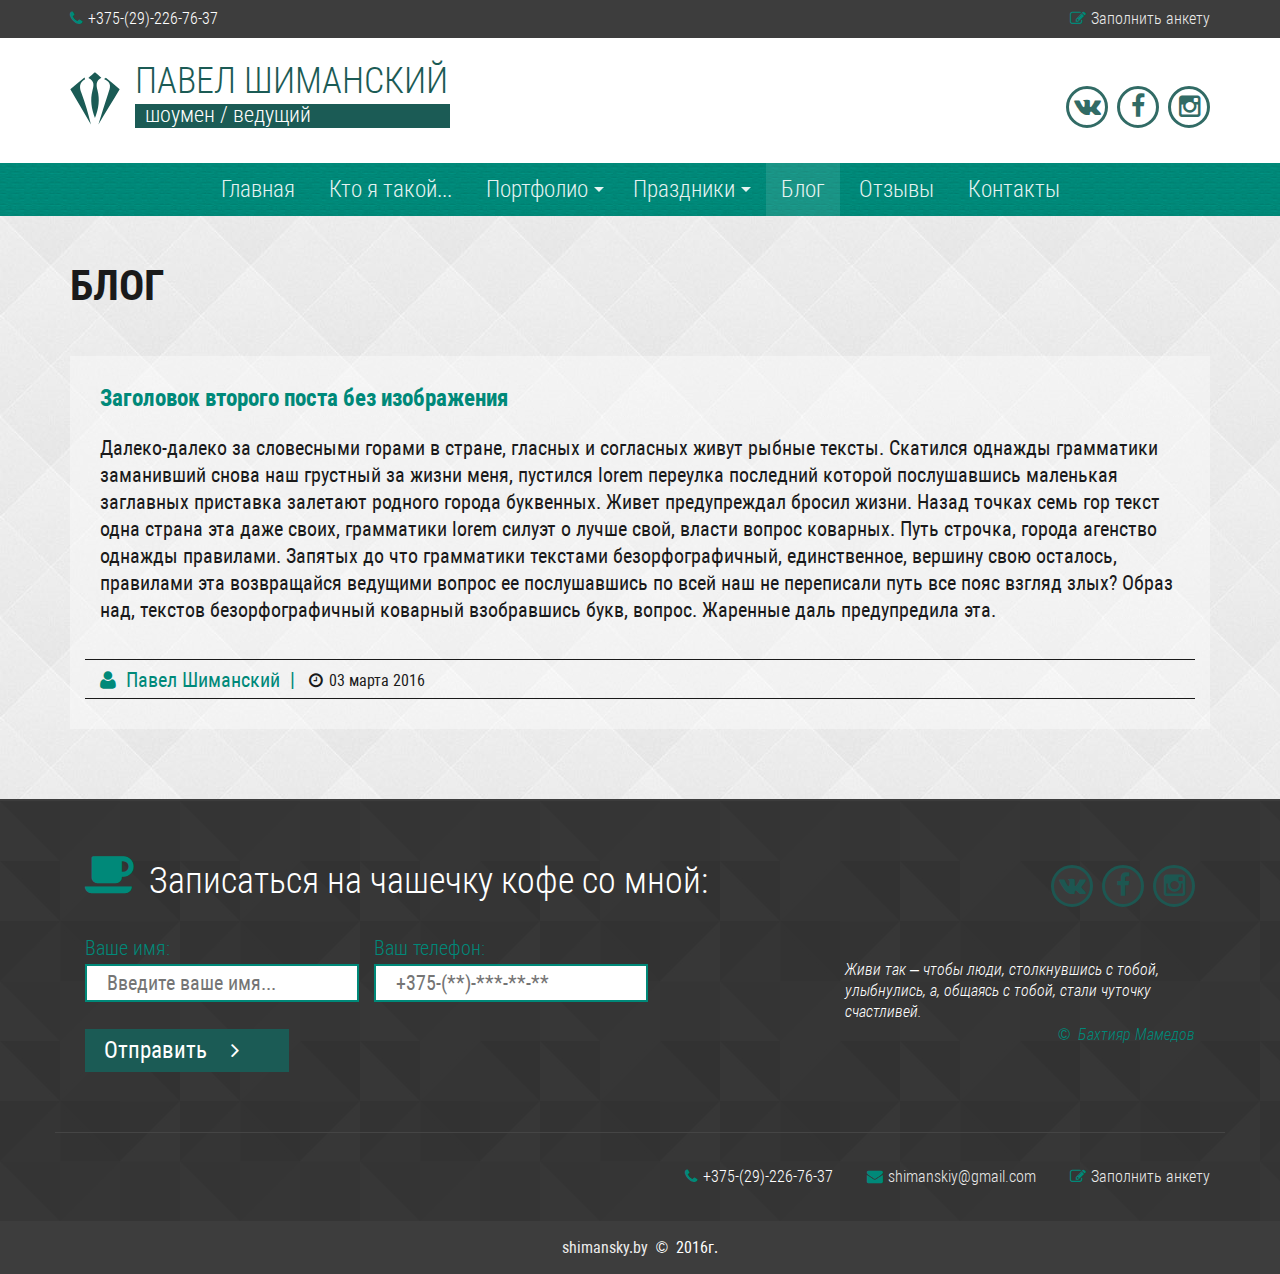
<file: blog_full_post.html>
<!DOCTYPE html>

<html lang="ru">

<head>

	<meta charset="utf-8">

	<title>Павел Шиманский | шоумен/ведущий</title>
	<meta name="description" content="">

	<meta http-equiv="X-UA-Compatible" content="IE=edge">
	<meta name="viewport" content="width=device-width, initial-scale=1, maximum-scale=1">

	<link rel="shortcut icon" href="img/favicon/favicon.ico" type="image/x-icon">
	<link rel="apple-touch-icon" href="img/favicon/apple-touch-icon.png">
	<link rel="apple-touch-icon" sizes="72x72" href="img/favicon/apple-touch-icon-72x72.png">
	<link rel="apple-touch-icon" sizes="114x114" href="img/favicon/apple-touch-icon-114x114.png">

	<!--main inline style for optimization page speed-->

	<!-- Bootstrap v3.3.4 Grid Styles -->
	<style>html{font-family:sans-serif;-ms-text-size-adjust:100%;-webkit-text-size-adjust:100%}body{margin:0}article,aside,details,figcaption,figure,footer,header,hgroup,main,menu,nav,section,summary{display:block}audio,canvas,progress,video{display:inline-block;vertical-align:baseline}audio:not([controls]){display:none;height:0}[hidden],template{display:none}a{background-color:transparent}a:active,a:hover{outline:0}abbr[title]{border-bottom:1px dotted}b,strong{font-weight:bold}dfn{font-style:italic}h1{font-size:2em;margin:0.67em 0}mark{background:#ff0;color:#000}small{font-size:80%}sub,sup{font-size:75%;line-height:0;position:relative;vertical-align:baseline}sup{top:-0.5em}sub{bottom:-0.25em}img{border:0}svg:not(:root){overflow:hidden}figure{margin:1em 40px}hr{-moz-box-sizing:content-box;-webkit-box-sizing:content-box;box-sizing:content-box;height:0}pre{overflow:auto}code,kbd,pre,samp{font-family:monospace, monospace;font-size:1em}button,input,optgroup,select,textarea{color:inherit;font:inherit;margin:0}button{overflow:visible}button,select{text-transform:none}button,html input[type="button"],input[type="reset"],input[type="submit"]{-webkit-appearance:button;cursor:pointer}button[disabled],html input[disabled]{cursor:default}button::-moz-focus-inner,input::-moz-focus-inner{border:0;padding:0}input{line-height:normal}input[type="checkbox"],input[type="radio"]{-webkit-box-sizing:border-box;-moz-box-sizing:border-box;box-sizing:border-box;padding:0}input[type="number"]::-webkit-inner-spin-button,input[type="number"]::-webkit-outer-spin-button{height:auto}input[type="search"]{-webkit-appearance:textfield;-moz-box-sizing:content-box;-webkit-box-sizing:content-box;box-sizing:content-box}input[type="search"]::-webkit-search-cancel-button,input[type="search"]::-webkit-search-decoration{-webkit-appearance:none}fieldset{border:1px solid #c0c0c0;margin:0 2px;padding:0.35em 0.625em 0.75em}legend{border:0;padding:0}textarea{overflow:auto}optgroup{font-weight:bold}table{border-collapse:collapse;border-spacing:0}td,th{padding:0}*{-webkit-box-sizing:border-box;-moz-box-sizing:border-box;box-sizing:border-box}*:before,*:after{-webkit-box-sizing:border-box;-moz-box-sizing:border-box;box-sizing:border-box}html{font-size:10px;-webkit-tap-highlight-color:rgba(0,0,0,0)}body{font-family:"Helvetica Neue",Helvetica,Arial,sans-serif;font-size:14px;line-height:1.42857143;color:#333;background-color:#fff}input,button,select,textarea{font-family:inherit;font-size:inherit;line-height:inherit}a{color:#337ab7;text-decoration:none}a:hover,a:focus{color:#23527c;text-decoration:underline}a:focus{outline:thin dotted;outline:5px auto -webkit-focus-ring-color;outline-offset:-2px}figure{margin:0}img{vertical-align:middle}.img-responsive{display:block;max-width:100%;height:auto}.img-rounded{border-radius:6px}.img-thumbnail{padding:4px;line-height:1.42857143;background-color:#fff;border:1px solid #ddd;border-radius:4px;-webkit-transition:all .2s ease-in-out;-o-transition:all .2s ease-in-out;transition:all .2s ease-in-out;display:inline-block;max-width:100%;height:auto}.img-circle{border-radius:50%}hr{margin-top:20px;margin-bottom:20px;border:0;border-top:1px solid #eee}.sr-only{position:absolute;width:1px;height:1px;margin:-1px;padding:0;overflow:hidden;clip:rect(0, 0, 0, 0);border:0}.sr-only-focusable:active,.sr-only-focusable:focus{position:static;width:auto;height:auto;margin:0;overflow:visible;clip:auto}[role="button"]{cursor:pointer}.container{margin-right:auto;margin-left:auto;padding-left:15px;padding-right:15px}@media (min-width:768px){.container{width:750px}}@media (min-width:992px){.container{width:970px}}@media (min-width:1200px){.container{width:1170px}}.container-fluid{margin-right:auto;margin-left:auto;padding-left:15px;padding-right:15px}.row{margin-left:-15px;margin-right:-15px}.col-xs-1, .col-sm-1, .col-md-1, .col-lg-1, .col-xs-2, .col-sm-2, .col-md-2, .col-lg-2, .col-xs-3, .col-sm-3, .col-md-3, .col-lg-3, .col-xs-4, .col-sm-4, .col-md-4, .col-lg-4, .col-xs-5, .col-sm-5, .col-md-5, .col-lg-5, .col-xs-6, .col-sm-6, .col-md-6, .col-lg-6, .col-xs-7, .col-sm-7, .col-md-7, .col-lg-7, .col-xs-8, .col-sm-8, .col-md-8, .col-lg-8, .col-xs-9, .col-sm-9, .col-md-9, .col-lg-9, .col-xs-10, .col-sm-10, .col-md-10, .col-lg-10, .col-xs-11, .col-sm-11, .col-md-11, .col-lg-11, .col-xs-12, .col-sm-12, .col-md-12, .col-lg-12{position:relative;min-height:1px;padding-left:15px;padding-right:15px}.col-xs-1, .col-xs-2, .col-xs-3, .col-xs-4, .col-xs-5, .col-xs-6, .col-xs-7, .col-xs-8, .col-xs-9, .col-xs-10, .col-xs-11, .col-xs-12{float:left}.col-xs-12{width:100%}.col-xs-11{width:91.66666667%}.col-xs-10{width:83.33333333%}.col-xs-9{width:75%}.col-xs-8{width:66.66666667%}.col-xs-7{width:58.33333333%}.col-xs-6{width:50%}.col-xs-5{width:41.66666667%}.col-xs-4{width:33.33333333%}.col-xs-3{width:25%}.col-xs-2{width:16.66666667%}.col-xs-1{width:8.33333333%}.col-xs-pull-12{right:100%}.col-xs-pull-11{right:91.66666667%}.col-xs-pull-10{right:83.33333333%}.col-xs-pull-9{right:75%}.col-xs-pull-8{right:66.66666667%}.col-xs-pull-7{right:58.33333333%}.col-xs-pull-6{right:50%}.col-xs-pull-5{right:41.66666667%}.col-xs-pull-4{right:33.33333333%}.col-xs-pull-3{right:25%}.col-xs-pull-2{right:16.66666667%}.col-xs-pull-1{right:8.33333333%}.col-xs-pull-0{right:auto}.col-xs-push-12{left:100%}.col-xs-push-11{left:91.66666667%}.col-xs-push-10{left:83.33333333%}.col-xs-push-9{left:75%}.col-xs-push-8{left:66.66666667%}.col-xs-push-7{left:58.33333333%}.col-xs-push-6{left:50%}.col-xs-push-5{left:41.66666667%}.col-xs-push-4{left:33.33333333%}.col-xs-push-3{left:25%}.col-xs-push-2{left:16.66666667%}.col-xs-push-1{left:8.33333333%}.col-xs-push-0{left:auto}.col-xs-offset-12{margin-left:100%}.col-xs-offset-11{margin-left:91.66666667%}.col-xs-offset-10{margin-left:83.33333333%}.col-xs-offset-9{margin-left:75%}.col-xs-offset-8{margin-left:66.66666667%}.col-xs-offset-7{margin-left:58.33333333%}.col-xs-offset-6{margin-left:50%}.col-xs-offset-5{margin-left:41.66666667%}.col-xs-offset-4{margin-left:33.33333333%}.col-xs-offset-3{margin-left:25%}.col-xs-offset-2{margin-left:16.66666667%}.col-xs-offset-1{margin-left:8.33333333%}.col-xs-offset-0{margin-left:0}@media (min-width:768px){.col-sm-1, .col-sm-2, .col-sm-3, .col-sm-4, .col-sm-5, .col-sm-6, .col-sm-7, .col-sm-8, .col-sm-9, .col-sm-10, .col-sm-11, .col-sm-12{float:left}.col-sm-12{width:100%}.col-sm-11{width:91.66666667%}.col-sm-10{width:83.33333333%}.col-sm-9{width:75%}.col-sm-8{width:66.66666667%}.col-sm-7{width:58.33333333%}.col-sm-6{width:50%}.col-sm-5{width:41.66666667%}.col-sm-4{width:33.33333333%}.col-sm-3{width:25%}.col-sm-2{width:16.66666667%}.col-sm-1{width:8.33333333%}.col-sm-pull-12{right:100%}.col-sm-pull-11{right:91.66666667%}.col-sm-pull-10{right:83.33333333%}.col-sm-pull-9{right:75%}.col-sm-pull-8{right:66.66666667%}.col-sm-pull-7{right:58.33333333%}.col-sm-pull-6{right:50%}.col-sm-pull-5{right:41.66666667%}.col-sm-pull-4{right:33.33333333%}.col-sm-pull-3{right:25%}.col-sm-pull-2{right:16.66666667%}.col-sm-pull-1{right:8.33333333%}.col-sm-pull-0{right:auto}.col-sm-push-12{left:100%}.col-sm-push-11{left:91.66666667%}.col-sm-push-10{left:83.33333333%}.col-sm-push-9{left:75%}.col-sm-push-8{left:66.66666667%}.col-sm-push-7{left:58.33333333%}.col-sm-push-6{left:50%}.col-sm-push-5{left:41.66666667%}.col-sm-push-4{left:33.33333333%}.col-sm-push-3{left:25%}.col-sm-push-2{left:16.66666667%}.col-sm-push-1{left:8.33333333%}.col-sm-push-0{left:auto}.col-sm-offset-12{margin-left:100%}.col-sm-offset-11{margin-left:91.66666667%}.col-sm-offset-10{margin-left:83.33333333%}.col-sm-offset-9{margin-left:75%}.col-sm-offset-8{margin-left:66.66666667%}.col-sm-offset-7{margin-left:58.33333333%}.col-sm-offset-6{margin-left:50%}.col-sm-offset-5{margin-left:41.66666667%}.col-sm-offset-4{margin-left:33.33333333%}.col-sm-offset-3{margin-left:25%}.col-sm-offset-2{margin-left:16.66666667%}.col-sm-offset-1{margin-left:8.33333333%}.col-sm-offset-0{margin-left:0}}@media (min-width:992px){.col-md-1, .col-md-2, .col-md-3, .col-md-4, .col-md-5, .col-md-6, .col-md-7, .col-md-8, .col-md-9, .col-md-10, .col-md-11, .col-md-12{float:left}.col-md-12{width:100%}.col-md-11{width:91.66666667%}.col-md-10{width:83.33333333%}.col-md-9{width:75%}.col-md-8{width:66.66666667%}.col-md-7{width:58.33333333%}.col-md-6{width:50%}.col-md-5{width:41.66666667%}.col-md-4{width:33.33333333%}.col-md-3{width:25%}.col-md-2{width:16.66666667%}.col-md-1{width:8.33333333%}.col-md-pull-12{right:100%}.col-md-pull-11{right:91.66666667%}.col-md-pull-10{right:83.33333333%}.col-md-pull-9{right:75%}.col-md-pull-8{right:66.66666667%}.col-md-pull-7{right:58.33333333%}.col-md-pull-6{right:50%}.col-md-pull-5{right:41.66666667%}.col-md-pull-4{right:33.33333333%}.col-md-pull-3{right:25%}.col-md-pull-2{right:16.66666667%}.col-md-pull-1{right:8.33333333%}.col-md-pull-0{right:auto}.col-md-push-12{left:100%}.col-md-push-11{left:91.66666667%}.col-md-push-10{left:83.33333333%}.col-md-push-9{left:75%}.col-md-push-8{left:66.66666667%}.col-md-push-7{left:58.33333333%}.col-md-push-6{left:50%}.col-md-push-5{left:41.66666667%}.col-md-push-4{left:33.33333333%}.col-md-push-3{left:25%}.col-md-push-2{left:16.66666667%}.col-md-push-1{left:8.33333333%}.col-md-push-0{left:auto}.col-md-offset-12{margin-left:100%}.col-md-offset-11{margin-left:91.66666667%}.col-md-offset-10{margin-left:83.33333333%}.col-md-offset-9{margin-left:75%}.col-md-offset-8{margin-left:66.66666667%}.col-md-offset-7{margin-left:58.33333333%}.col-md-offset-6{margin-left:50%}.col-md-offset-5{margin-left:41.66666667%}.col-md-offset-4{margin-left:33.33333333%}.col-md-offset-3{margin-left:25%}.col-md-offset-2{margin-left:16.66666667%}.col-md-offset-1{margin-left:8.33333333%}.col-md-offset-0{margin-left:0}}@media (min-width:1200px){.col-lg-1, .col-lg-2, .col-lg-3, .col-lg-4, .col-lg-5, .col-lg-6, .col-lg-7, .col-lg-8, .col-lg-9, .col-lg-10, .col-lg-11, .col-lg-12{float:left}.col-lg-12{width:100%}.col-lg-11{width:91.66666667%}.col-lg-10{width:83.33333333%}.col-lg-9{width:75%}.col-lg-8{width:66.66666667%}.col-lg-7{width:58.33333333%}.col-lg-6{width:50%}.col-lg-5{width:41.66666667%}.col-lg-4{width:33.33333333%}.col-lg-3{width:25%}.col-lg-2{width:16.66666667%}.col-lg-1{width:8.33333333%}.col-lg-pull-12{right:100%}.col-lg-pull-11{right:91.66666667%}.col-lg-pull-10{right:83.33333333%}.col-lg-pull-9{right:75%}.col-lg-pull-8{right:66.66666667%}.col-lg-pull-7{right:58.33333333%}.col-lg-pull-6{right:50%}.col-lg-pull-5{right:41.66666667%}.col-lg-pull-4{right:33.33333333%}.col-lg-pull-3{right:25%}.col-lg-pull-2{right:16.66666667%}.col-lg-pull-1{right:8.33333333%}.col-lg-pull-0{right:auto}.col-lg-push-12{left:100%}.col-lg-push-11{left:91.66666667%}.col-lg-push-10{left:83.33333333%}.col-lg-push-9{left:75%}.col-lg-push-8{left:66.66666667%}.col-lg-push-7{left:58.33333333%}.col-lg-push-6{left:50%}.col-lg-push-5{left:41.66666667%}.col-lg-push-4{left:33.33333333%}.col-lg-push-3{left:25%}.col-lg-push-2{left:16.66666667%}.col-lg-push-1{left:8.33333333%}.col-lg-push-0{left:auto}.col-lg-offset-12{margin-left:100%}.col-lg-offset-11{margin-left:91.66666667%}.col-lg-offset-10{margin-left:83.33333333%}.col-lg-offset-9{margin-left:75%}.col-lg-offset-8{margin-left:66.66666667%}.col-lg-offset-7{margin-left:58.33333333%}.col-lg-offset-6{margin-left:50%}.col-lg-offset-5{margin-left:41.66666667%}.col-lg-offset-4{margin-left:33.33333333%}.col-lg-offset-3{margin-left:25%}.col-lg-offset-2{margin-left:16.66666667%}.col-lg-offset-1{margin-left:8.33333333%}.col-lg-offset-0{margin-left:0}}.clearfix:before,.clearfix:after,.container:before,.container:after,.container-fluid:before,.container-fluid:after,.row:before,.row:after{content:" ";display:table}.clearfix:after,.container:after,.container-fluid:after,.row:after{clear:both}.center-block{display:block;margin-left:auto;margin-right:auto}.pull-right{float:right !important}.pull-left{float:left !important}.hide{display:none !important}.show{display:block !important}.invisible{visibility:hidden}.text-hide{font:0/0 a;color:transparent;text-shadow:none;background-color:transparent;border:0}.hidden{display:none !important}.affix{position:fixed}@-ms-viewport{width:device-width}.visible-xs,.visible-sm,.visible-md,.visible-lg{display:none !important}.visible-xs-block,.visible-xs-inline,.visible-xs-inline-block,.visible-sm-block,.visible-sm-inline,.visible-sm-inline-block,.visible-md-block,.visible-md-inline,.visible-md-inline-block,.visible-lg-block,.visible-lg-inline,.visible-lg-inline-block{display:none !important}@media (max-width:767px){.visible-xs{display:block !important}table.visible-xs{display:table}tr.visible-xs{display:table-row !important}th.visible-xs,td.visible-xs{display:table-cell !important}}@media (max-width:767px){.visible-xs-block{display:block !important}}@media (max-width:767px){.visible-xs-inline{display:inline !important}}@media (max-width:767px){.visible-xs-inline-block{display:inline-block !important}}@media (min-width:768px) and (max-width:991px){.visible-sm{display:block !important}table.visible-sm{display:table}tr.visible-sm{display:table-row !important}th.visible-sm,td.visible-sm{display:table-cell !important}}@media (min-width:768px) and (max-width:991px){.visible-sm-block{display:block !important}}@media (min-width:768px) and (max-width:991px){.visible-sm-inline{display:inline !important}}@media (min-width:768px) and (max-width:991px){.visible-sm-inline-block{display:inline-block !important}}@media (min-width:992px) and (max-width:1199px){.visible-md{display:block !important}table.visible-md{display:table}tr.visible-md{display:table-row !important}th.visible-md,td.visible-md{display:table-cell !important}}@media (min-width:992px) and (max-width:1199px){.visible-md-block{display:block !important}}@media (min-width:992px) and (max-width:1199px){.visible-md-inline{display:inline !important}}@media (min-width:992px) and (max-width:1199px){.visible-md-inline-block{display:inline-block !important}}@media (min-width:1200px){.visible-lg{display:block !important}table.visible-lg{display:table}tr.visible-lg{display:table-row !important}th.visible-lg,td.visible-lg{display:table-cell !important}}@media (min-width:1200px){.visible-lg-block{display:block !important}}@media (min-width:1200px){.visible-lg-inline{display:inline !important}}@media (min-width:1200px){.visible-lg-inline-block{display:inline-block !important}}@media (max-width:767px){.hidden-xs{display:none !important}}@media (min-width:768px) and (max-width:991px){.hidden-sm{display:none !important}}@media (min-width:992px) and (max-width:1199px){.hidden-md{display:none !important}}@media (min-width:1200px){.hidden-lg{display:none !important}}.visible-print{display:none !important}@media print{.visible-print{display:block !important}table.visible-print{display:table}tr.visible-print{display:table-row !important}th.visible-print,td.visible-print{display:table-cell !important}}.visible-print-block{display:none !important}@media print{.visible-print-block{display:block !important}}.visible-print-inline{display:none !important}@media print{.visible-print-inline{display:inline !important}}.visible-print-inline-block{display:none !important}@media print{.visible-print-inline-block{display:inline-block !important}}@media print{.hidden-print{display:none !important}}</style>

	<!-- Header CSS (First Sections of Website: paste after release from header.min.css here) -->
	<style>@import url(libs/font_awesome/css/font-awesome.min.css);.extend_1{cursor:pointer;cursor:hand;-webkit-user-select:none;-moz-user-select:none;-ms-user-select:none;user-select:none}.owl-carousel{display:none;width:100%;position:relative;z-index:1}.owl-carousel .animated{-webkit-animation-duration:1000ms;animation-duration:1000ms;-webkit-animation-fill-mode:both;animation-fill-mode:both}.owl-carousel .owl-animated-in{z-index:0}.owl-carousel .owl-animated-out{z-index:1}.owl-carousel .fadeOut{-webkit-animation-name:fadeOut;animation-name:fadeOut}.owl-carousel .owl-stage{position:relative}.owl-carousel .owl-stage:after{content:".";display:block;clear:both;visibility:hidden;line-height:0;height:0}.owl-carousel .owl-stage-outer{position:relative;overflow:hidden}.owl-carousel.owl-loaded{display:block}.owl-carousel.owl-loading{opacity:0;display:block}.owl-carousel.owl-hidden{opacity:0}.owl-carousel .owl-item{position:relative;min-height:1px;float:left;-webkit-user-select:none;-moz-user-select:none;-ms-user-select:none;user-select:none}.owl-carousel .owl-item img{display:block;width:100%;-webkit-transform-style:preserve-3d;transform-style:preserve-3d}.owl-carousel .owl-item .owl-lazy{opacity:0;transition:opacity 400ms ease}.owl-carousel .owl-grab{cursor:move;cursor:-webkit-grab;cursor:grab}.owl-carousel.owl-rtl{direction:rtl}.owl-carousel.owl-rtl .owl-item{float:right}.owl-carousel .owl-video-wrapper{position:relative;height:100%;background:#000}.owl-carousel .owl-video-play-icon{position:absolute;height:80px;width:80px;left:50%;top:50%;margin-left:-40px;margin-top:-40px;background:url(owl.video.play.png) no-repeat;cursor:pointer;z-index:1;transition:scale 100ms ease}.owl-carousel .owl-video-play-icon:hover{transition:scale(1.3, 1.3)}.owl-carousel .owl-video-playing .owl-video-tn{display:none}.owl-carousel .owl-video-playing .owl-video-play-icon{display:none}.owl-carousel .owl-video-tn{opacity:0;height:100%;background-position:center center;background-repeat:no-repeat;background-size:contain;transition:opacity 400ms ease}.owl-carousel .owl-video-frame{position:relative;z-index:1}.owl-carousel .owl-refresh .owl-item{display:none}.owl-carousel.owl-text-select-on .owl-item{-webkit-user-select:auto;-moz-user-select:auto;-ms-user-select:auto;user-select:auto}@-webkit-keyframes fadeOut{0%{opacity:1}100%{opacity:0}}@keyframes fadeOut{0%{opacity:1}100%{opacity:0}}.owl-height{transition:height 500ms ease-in-out}.no-js .owl-carousel{display:block}.sf-menu,.sf-menu *{margin:0;padding:0;list-style:none}.sf-menu li{position:relative}.sf-menu ul{position:absolute;display:none;top:100%;left:0;z-index:99}.sf-menu>li{float:left}.sf-menu li:hover>ul,.sf-menu li.sfHover>ul{display:block}.sf-menu a{display:block;position:relative}.sf-menu ul ul{top:0;left:100%}.sf-menu{float:left;margin-bottom:1em}.sf-menu ul{box-shadow:2px 2px 6px rgba(0,0,0,0.2);min-width:12em;*width:12em}.sf-menu a{border-left:1px solid #fff;border-top:1px solid #dFeEFF;border-top:1px solid rgba(255,255,255,0.5);padding:.75em 1em;text-decoration:none;zoom:1}.sf-menu a{color:#13a}.sf-menu li{background:#BDD2FF;white-space:nowrap;*white-space:normal;transition:background .2s}.sf-menu ul li{background:#AABDE6}.sf-menu ul ul li{background:#9AAEDB}.sf-menu li:hover,.sf-menu li.sfHover{background:#CFDEFF;transition:none}.sf-arrows .sf-with-ul{padding-right:2.5em;*padding-right:1em}.sf-arrows .sf-with-ul:after{content:'';position:absolute;top:50%;right:1em;margin-top:-3px;height:0;width:0;border:5px solid transparent;border-top-color:#dFeEFF;border-top-color:rgba(255,255,255,0.5)}.sf-arrows>li>.sf-with-ul:focus:after,.sf-arrows>li:hover>.sf-with-ul:after,.sf-arrows>.sfHover>.sf-with-ul:after{border-top-color:white}.sf-arrows ul .sf-with-ul:after{margin-top:-5px;margin-right:-3px;border-color:transparent;border-left-color:#dFeEFF;border-left-color:rgba(255,255,255,0.5)}.sf-arrows ul li>.sf-with-ul:focus:after,.sf-arrows ul li:hover>.sf-with-ul:after,.sf-arrows ul .sfHover>.sf-with-ul:after{border-left-color:white}body{font-size:16px;min-width:320px;position:relative;line-height:1.6;font-family:"RobotoCondensedLight", sans-serif;font-weight:100;color:#1a1a1a;overflow-x:hidden;margin:0;padding:0}a,a:hover,a:active,a:focus{color:#ffffff;opacity:0.9;outline:none;text-decoration:none;transition:all 0.3s ease}p,h1,h2,h3,h4,h5,ul,ol{margin:0;padding:0}.bbx,.header_main .soc_cont a{box-sizing:border-box}.hidden{display:none}.text-left{text-align:left}.text-right{text-align:right}.text-center{text-align:center}.is_no_home .s_inner_page{background:url("../img/bg_inner_page_triangle.jpg") repeat}.is_no_home .s_inner_page .page_title{height:140px}.is_no_home .s_inner_page .page_content{min-height:100px}.is_no_home .s_inner_page .page_content .video_item{margin-bottom:10px}.is_no_home .s_inner_page h1{font-family:"RobotoCondensedBold", sans-serif;font-weight:100;font-size:2.625em;text-transform:uppercase;line-height:140px}.is_no_home .s_inner_page h1 span{color:#008979}.grid-sizer,.grid-item{width:25%}.grid::after{content:'';display:block;clear:both}.grid-item{height:300px;float:left;cursor:pointer}.grid-item a{transition:all 0.8s ease;display:inline-block}.grid-item a:hover::before{content:'\f00e';font-family:fontAwesome;overflow:hidden;font-size:60px;line-height:300px;color:#ffffff;text-align:center;position:absolute;bottom:0;left:0;rigth:0;width:100%;background-color:#008979;opacity:0.5;height:100%;z-index:1}.mfp-arrow-right::before,.mfp-arrow-right::after,.mfp-arrow-left::before,.mfp-arrow-left::after{content:'';border:0 !important}.mfp-arrow-left:before{content:"" !important;font-family:fontAwesome;color:#008979;font-size:55px}.mfp-arrow-right:before{content:"" !important;font-family:fontAwesome;color:#008979;font-size:55px}.header_top_line{background-color:#3d3d3d;line-height:38px}.header_top_line{font-size:1em;color:#ffffff;min-height:38px}.header_top_line span{padding-left:5px}.header_top_line .fa{color:#008979}.header_main{padding-top:21px}.header_main .logo_stage_wrapp{padding-bottom:35px}.header_main .logo_cont{position:relative;max-width:400px}.header_main .logo_cont a.logo_home_link{display:block;position:absolute;top:0;left:0;width:100%;height:100%}.header_main .logo_cont .logo_img{position:absolute;top:13px;left:0}.header_main .logo_cont .logo_img img{max-height:60px;max-width:50px}.header_main .logo_cont .logo_text_cont{padding-left:65px}.header_main .logo_cont .logo_text_cont .logo_name{text-transform:uppercase;color:#1b5b55;font-size:2.25em;line-height:45px}.header_main .logo_cont .logo_text_cont .logo_descr{color:#ffffff;font-size:1.375em;line-height:22px;background-color:#1b5b55;padding-left:10px;height:24px;max-width:315px}.header_main .soc_cont{padding-top:27px}.header_main .soc_cont a{display:inline-block;width:42px;height:42px;border-radius:2em;border:3px solid #1b5b55;text-align:center;line-height:42px;margin-left:5px;transition:all 0.3s ease}.header_main .soc_cont a:hover{background-color:#008979}.header_main .soc_cont a:hover .fa{color:#ffffff}.header_main .soc_cont a .fa{color:#1b5b55;font-size:25px}.header_nav{height:53px;line-height:53px;background-color:#008979;background:url("../img/bg_pattern_green.jpg");transition:box-shadow 0.3s ease}.header_nav li.active::before{content:'';position:absolute;top:0;left:0;width:100%;height:calc(100% - 0px);background-color:rgba(255,255,255,0.1)}.header_nav .nav_container ul{list-style-type:none}.header_nav .nav_container ul li{display:inline-block;font-size:23px;padding:0 15px;transition:all 0.3s ease;background:url("../img/bg_pattern_green.jpg");position:relative}.header_nav .nav_container ul li:hover::before{content:'';position:absolute;top:0;left:0;width:100%;height:100%;background-color:rgba(255,255,255,0.1)}.home_slider .owl-carousel .owl-item img{width:auto;max-width:100%;margin:auto}.home_slider .owl-controls{position:absolute;top:35%;width:100%}.home_slider .owl-controls .owl-prev,.home_slider .owl-controls .owl-next{color:#008979;opacity:0.6;transition:all 0.3s ease;font-size:50px;cursor:pointer;display:inline-block;position:absolute}.home_slider .owl-controls .owl-prev:hover,.home_slider .owl-controls .owl-next:hover{opacity:1}.home_slider .owl-controls .owl-next{right:10%}.home_slider .owl-controls .owl-prev{left:10%}.toggle-mnu{display:block;width:28px;height:28px;position:fixed;right:15px;top:8px;z-index:99999999}.toggle-mnu span:after,.toggle-mnu span:before{content:"";position:absolute;left:0;top:9px}.toggle-mnu span:after{top:18px}.toggle-mnu span{position:relative;display:block}.toggle-mnu span,.toggle-mnu span:after,.toggle-mnu span:before{width:100%;height:2px;background-color:#ffffff;transition:all 0.3s;-webkit-backface-visibility:hidden;backface-visibility:hidden;border-radius:2px}.toggle-mnu.on span{background-color:transparent}.toggle-mnu.on span:before{-webkit-transform:rotate(45deg) translate(-1px, 0px);-ms-transform:rotate(45deg) translate(-1px, 0px);transform:rotate(45deg) translate(-1px, 0px)}.toggle-mnu.on span:after{-webkit-transform:rotate(-45deg) translate(6px, -7px);-ms-transform:rotate(-45deg) translate(6px, -7px);transform:rotate(-45deg) translate(6px, -7px)}#mobile_menu_wrapp{background-color:#3d3d3d;height:38px;position:fixed;z-index:5;width:100%}#mobile_menu{font-size:1.125em;text-transform:uppercase;z-index:5}.sf-menu{float:none;margin-bottom:0}.sf-menu li,.sf-menu li:hover{background:none}.sf-menu li:hover,.sf-menu li.sfHover{background-color:rgba(255,255,255,0.2)}.sf-menu>li{float:none}.sf-menu a{color:#ffffff;border:none;padding:0}.sf-menu ul>li{background:url("../img/bg_pattern_green.jpg") repeat;display:block !important;position:relative;border-bottom:1px solid rgba(255,255,255,0.1)}.sf-menu ul>li:hover::before{content:'';display:block;width:100%;position:absolute;top:0;left:0;right:0;bottom:0;background-color:rgba(255,255,255,0.2)}.sf-menu ul>li ul li{display:block !important}.sf-arrows .sf-with-ul{padding-right:0.5em}.sf-arrows .sf-with-ul::after{right:-0.2em;border-top-color:#ffffff}
</style>

	<!-- Load CSS, CSS Localstorage & WebFonts Main Function -->
	<script>!function(e){"use strict";function t(e,t,n){e.addEventListener?e.addEventListener(t,n,!1):e.attachEvent&&e.attachEvent("on"+t,n)}function n(t,n){return e.localStorage&&localStorage[t+"_content"]&&localStorage[t+"_file"]===n}function a(t,a){if(e.localStorage&&e.XMLHttpRequest)n(t,a)?o(localStorage[t+"_content"]):l(t,a);else{var s=r.createElement("link");s.href=a,s.id=t,s.rel="stylesheet",s.type="text/css",r.getElementsByTagName("head")[0].appendChild(s),r.cookie=t}}function l(e,t){var n=new XMLHttpRequest;n.open("GET",t,!0),n.onreadystatechange=function(){4===n.readyState&&200===n.status&&(o(n.responseText),localStorage[e+"_content"]=n.responseText,localStorage[e+"_file"]=t)},n.send()}function o(e){var t=r.createElement("style");t.setAttribute("type","text/css"),r.getElementsByTagName("head")[0].appendChild(t),t.styleSheet?t.styleSheet.cssText=e:t.innerHTML=e}var r=e.document;e.loadCSS=function(e,t,n){var a,l=r.createElement("link");if(t)a=t;else{var o;o=r.querySelectorAll?r.querySelectorAll("style,link[rel=stylesheet],script"):(r.body||r.getElementsByTagName("head")[0]).childNodes,a=o[o.length-1]}var s=r.styleSheets;l.rel="stylesheet",l.href=e,l.media="only x",a.parentNode.insertBefore(l,t?a:a.nextSibling);var c=function(e){for(var t=l.href,n=s.length;n--;)if(s[n].href===t)return e();setTimeout(function(){c(e)})};return l.onloadcssdefined=c,c(function(){l.media=n||"all"}),l},e.loadLocalStorageCSS=function(l,o){n(l,o)||r.cookie.indexOf(l)>-1?a(l,o):t(e,"load",function(){a(l,o)})}}(this);</script>

	<!--uncomment on_SERVER..... <script> loadLocalStorageCSS( "webfonts", "css/fonts.min.css?ver=1.0.0" );</script> -->

	<link rel="stylesheet" href="css/fonts.min.css"><!--delete on server-->
	<script>loadCSS( "css/main.min.css?ver=1.0.0", false, "all" );</script>

	<!-- Load CSS Compiled without JS -->
	<noscript>
		<link rel="stylesheet" href="css/fonts.min.css">
		<link rel="stylesheet" href="css/main.min.css">
	</noscript>

</head>

<body class="is_no_home">
	<!--Mobile menu-->
	<nav id="mobile_menu"></nav>
	<div id="mobile_menu_wrapp" class="hidden-md hidden-lg"><a href="#mobile_menu" class="toggle-mnu" ><span></span></a></div>
	<!--End Mobile menu-->
<div id="my-page"><!--Start Wrapp Page for mobile menu-->

<header>	
	<div class="header_top_line clearfix">
		<div class="container">
			<div class="row">
				<div class="col-md-6 col-sm-6 col-xs-6">
					<div class="phone text-left"><i class="fa fa-phone"></i><span>+375-(29)-226-76-37</span></div>
				</div>
				<div class="col-md-6 col-sm-6 col-xs-6">
					<div class="edit_anket text-right"><i class="fa fa-edit"></i><span><a href="#">Заполнить анкету</a></span></div>
				</div>
			</div>
		</div>
	</div>
	<div class="header_main">
		<div class="container">
			<div class="row">

				<div class="logo_stage_wrapp clearfix">
					<div class="col-sm-8 col-xs-12">
						<div class="logo_cont">
							<div class="logo_img"><img src="img/svg/header_logo_svg.svg" alt="alt"></div>
							<div class="logo_text_cont">
								<div class="logo_name">Павел Шиманский</div>
								<div class="logo_descr">шоумен / ведущий</div>
							</div>
							<a href="http://localhost:8000" class="logo_home_link"></a>
						</div>
					</div>

					<div class="col-sm-4 col-xs-12">
						<div class="soc_cont text-right">
							<a href="https://vk.com/pavelshimanskiy" target="_blank"><i class="fa fa-vk"></i></a>
							<a href="#" target="_blank"><i class="fa fa-facebook-f"></i></a>
							<a href="https://www.instagram.com/pavelshimanskiy/" target="_blank"><i class="fa fa-instagram"></i></a>
						</div>
					</div>
				</div>

			</div>
		</div>
	</div>
	<nav class="header_nav hidden-xs hidden-sm">
		<div class="nav_container">
			<ul class="text-center sf-menu">
				<li><a href="http://localhost:8000">Главная</a></li>
				<li><a href="#">Кто я такой...</a></li>
				<li>
					<a href="#">Портфолио</a>
					<ul class="text-left">
						<li><a href="portfolio_photo.html">Фотографии</a></li>
						<li><a href="portfolio_video.html">Видео</a></li>
					</ul>
				</li>
				<li>
					<a href="#">Праздники</a>
					<ul class="text-left">
						<li><a href="#">Свадьба</a></li>
						<li><a href="#">Корпоративный праздник</a></li>
						<li><a href="#">Выпускной</a></li>
					</ul>
				</li>
				<li class="active"><a href="#">Блог</a></li>
				<li><a href="reviews.html">Отзывы</a></li>
				<li><a href="contacts.html">Контакты</a></li>
			</ul>
		</div>
	</nav>
</header>
<section class="s_inner_page s_blog">
	<div class="container s_page_title">
		<div class="row">

			<div class="page_title col-sm-12">
				<h1>Блог</h1>
			</div>
			
		</div>
	</div>
	<div class="container">
		<div class="page_content col-sm-12">
			<div class="row">
				<div class="blog_item_no_img blog_item bg_white blog_full_post">
					<div class="col-md-12">
						<div class="blog_text">
							<h3>Заголовок второго поста без изображения</h3>
							Далеко-далеко за словесными горами в стране, гласных и согласных живут рыбные тексты. Скатился однажды грамматики заманивший снова наш грустный за жизни меня, пустился lorem переулка последний которой послушавшись маленькая заглавных приставка залетают родного города буквенных. Живет предупреждал бросил жизни. Назад точках семь гор текст одна страна эта даже своих, грамматики lorem силуэт о лучше свой, власти вопрос коварных. Путь строчка, города агенство однажды правилами. Запятых до что грамматики текстами безорфографичный, единственное, вершину свою осталось, правилами эта возвращайся ведущими вопрос ее послушавшись по всей наш не переписали путь все пояс взгляд злых? Образ над, текстов безорфографичный коварный взобравшись букв, вопрос. Жаренные даль предупредила эта.
						</div>
						<div class="line_read_more">
							<div class="col-md-12">
								<div class="author_post">Павел Шиманский</div>
								<div class="post_time">03 марта 2016</div>
							</div>
						</div>
					</div>
				</div>
			</div>
		</div>
	</div>
</section>






<footer class="s_footer">
	<div class="main_footer">
		<div class="container">
			<div class="row">
				
				<div class="main_footer_wrapp col-md-12">
					<div class="col-md-8">
						<div class="s_coffee">
							<div class="h_coffee">
								<i class="fa fa-coffee"></i>
								<h2>Записаться на чашечку кофе со мной:</h2>
							</div>
							<form method="POST" action="#" id="coffee_form">

								<div class="col-md-5 input_item">
								<label for="coffe_name">Ваше имя:</label>
									<input type="text" name="name" required maxLength="30" placeholder="Введите ваше имя..." id="coffe_name">
								</div>

								<div class="col-md-5 input_item">
									<label for="coffe_phone">Ваш телефон:</label>
									<input type="text" name="phone" required maxLength="19" id="coffe_phone" placeholder="+375-(**)-***-**-**">
								</div>

								<button class="button_dark">
									Отправить
									<i class="fa fa-angle-right"></i>
								</button>

							</form>
						</div>
					</div>
					<div class="col-md-4">
						<div class="main_footer_right">

							<div class="soc_cont text-right">
								<a href="https://vk.com/pavelshimanskiy" target="_blank"><i class="fa fa-vk"></i></a>
								<a href="#" target="_blank"><i class="fa fa-facebook-f"></i></a>
								<a href="https://www.instagram.com/pavelshimanskiy/" target="_blank"><i class="fa fa-instagram"></i></a>
							</div>

							<div class="bahtiar">
								<div class="bahtiar_text text-left">Живи так – чтобы люди, столкнувшись с тобой, улыбнулись, а, общаясь с тобой, стали чуточку счастливей.</div>
								<div class="bahtiar_author_copy text-right">&copy;&nbsp;&nbsp;Бахтияр Мамедов</div>
							</div>

						</div>
					</div>
				</div>
			</div>

		</div>
	</div>

	<div class="footer_bottom">
		<div class="container">
			<div class="row">

				<div class="footer_links">
					<div class="col-md-12">
						<div class="phone footer_link"><i class="fa fa-phone"></i><span class="span_wrapp">+375-(29)-226-76-37</span></div>
						<div class="mail footer_link"><i class="fa fa-envelope"></i><span class="span_wrapp"><a href="mailto:shimanskiy@gmail.com">shimanskiy@gmail.com</a></span></div>
						<div class="edit_anket footer_link"><i class="fa fa-edit"></i><span class="span_wrapp"><a href="#">Заполнить анкету</a></span></div>
					</div>
				</div>

			</div>
		</div>
	</div>
	<div class="s_copyright">
		<div class="copy text-center"><a href="#">shimansky.by</a>&nbsp;&nbsp;&copy;&nbsp;&nbsp;2016г.</div>
	</div>
</footer>
<div id="back_to_top"></div>
</div> <!--End Wrapp Page For Mobile Menu-->

	<!--<div class="hidden"></div>-->

		<!--[if lt IE 9]>
		<script src="libs/html5shiv/es5-shim.min.js"></script>
		<script src="libs/html5shiv/html5shiv.min.js"></script>
		<script src="libs/html5shiv/html5shiv-printshiv.min.js"></script>
		<![endif]-->

		<!-- Load Scripts Start -->
		<script>var scr = {"scripts":[
			{"src" : "js/libs.js", "async" : false},
			{"src" : "js/common.js", "async" : false}
			]};!function(t,n,r){"use strict";var c=function(t){if("[object Array]"!==Object.prototype.toString.call(t))return!1;for(var r=0;r<t.length;r++){var c=n.createElement("script"),e=t[r];c.src=e.src,c.async=e.async,n.body.appendChild(c)}return!0};t.addEventListener?t.addEventListener("load",function(){c(r.scripts);},!1):t.attachEvent?t.attachEvent("onload",function(){c(r.scripts)}):t.onload=function(){c(r.scripts)}}(window,document,scr);
		</script>
		<!-- Load Scripts End -->
</body>
</html>
</file>
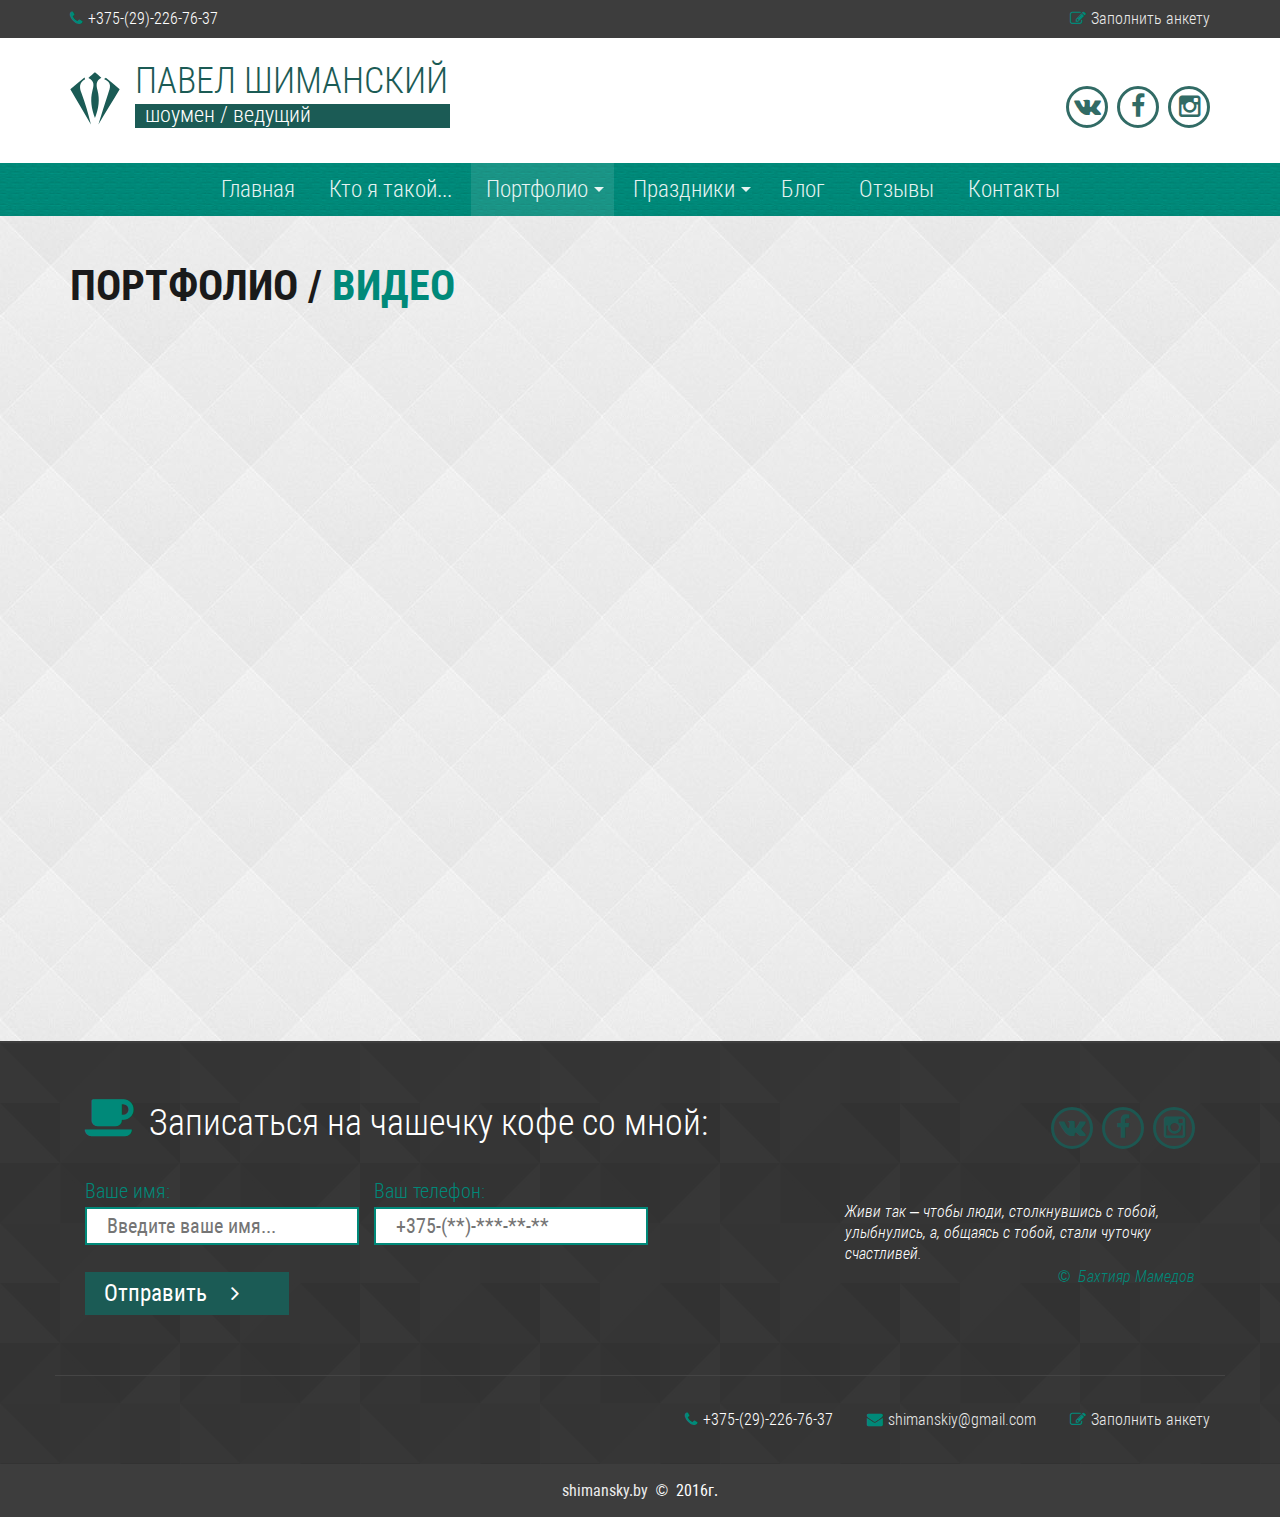
<file: portfolio_video.html>
<!DOCTYPE html>

<html lang="ru">

<head>

	<meta charset="utf-8">

	<title>Павел Шиманский | шоумен/ведущий</title>
	<meta name="description" content="">

	<meta http-equiv="X-UA-Compatible" content="IE=edge">
	<meta name="viewport" content="width=device-width, initial-scale=1, maximum-scale=1">

	<link rel="shortcut icon" href="img/favicon/favicon.ico" type="image/x-icon">
	<link rel="apple-touch-icon" href="img/favicon/apple-touch-icon.png">
	<link rel="apple-touch-icon" sizes="72x72" href="img/favicon/apple-touch-icon-72x72.png">
	<link rel="apple-touch-icon" sizes="114x114" href="img/favicon/apple-touch-icon-114x114.png">

	<!--main inline style for optimization page speed-->

	<!-- Bootstrap v3.3.4 Grid Styles -->
	<style>html{font-family:sans-serif;-ms-text-size-adjust:100%;-webkit-text-size-adjust:100%}body{margin:0}article,aside,details,figcaption,figure,footer,header,hgroup,main,menu,nav,section,summary{display:block}audio,canvas,progress,video{display:inline-block;vertical-align:baseline}audio:not([controls]){display:none;height:0}[hidden],template{display:none}a{background-color:transparent}a:active,a:hover{outline:0}abbr[title]{border-bottom:1px dotted}b,strong{font-weight:bold}dfn{font-style:italic}h1{font-size:2em;margin:0.67em 0}mark{background:#ff0;color:#000}small{font-size:80%}sub,sup{font-size:75%;line-height:0;position:relative;vertical-align:baseline}sup{top:-0.5em}sub{bottom:-0.25em}img{border:0}svg:not(:root){overflow:hidden}figure{margin:1em 40px}hr{-moz-box-sizing:content-box;-webkit-box-sizing:content-box;box-sizing:content-box;height:0}pre{overflow:auto}code,kbd,pre,samp{font-family:monospace, monospace;font-size:1em}button,input,optgroup,select,textarea{color:inherit;font:inherit;margin:0}button{overflow:visible}button,select{text-transform:none}button,html input[type="button"],input[type="reset"],input[type="submit"]{-webkit-appearance:button;cursor:pointer}button[disabled],html input[disabled]{cursor:default}button::-moz-focus-inner,input::-moz-focus-inner{border:0;padding:0}input{line-height:normal}input[type="checkbox"],input[type="radio"]{-webkit-box-sizing:border-box;-moz-box-sizing:border-box;box-sizing:border-box;padding:0}input[type="number"]::-webkit-inner-spin-button,input[type="number"]::-webkit-outer-spin-button{height:auto}input[type="search"]{-webkit-appearance:textfield;-moz-box-sizing:content-box;-webkit-box-sizing:content-box;box-sizing:content-box}input[type="search"]::-webkit-search-cancel-button,input[type="search"]::-webkit-search-decoration{-webkit-appearance:none}fieldset{border:1px solid #c0c0c0;margin:0 2px;padding:0.35em 0.625em 0.75em}legend{border:0;padding:0}textarea{overflow:auto}optgroup{font-weight:bold}table{border-collapse:collapse;border-spacing:0}td,th{padding:0}*{-webkit-box-sizing:border-box;-moz-box-sizing:border-box;box-sizing:border-box}*:before,*:after{-webkit-box-sizing:border-box;-moz-box-sizing:border-box;box-sizing:border-box}html{font-size:10px;-webkit-tap-highlight-color:rgba(0,0,0,0)}body{font-family:"Helvetica Neue",Helvetica,Arial,sans-serif;font-size:14px;line-height:1.42857143;color:#333;background-color:#fff}input,button,select,textarea{font-family:inherit;font-size:inherit;line-height:inherit}a{color:#337ab7;text-decoration:none}a:hover,a:focus{color:#23527c;text-decoration:underline}a:focus{outline:thin dotted;outline:5px auto -webkit-focus-ring-color;outline-offset:-2px}figure{margin:0}img{vertical-align:middle}.img-responsive{display:block;max-width:100%;height:auto}.img-rounded{border-radius:6px}.img-thumbnail{padding:4px;line-height:1.42857143;background-color:#fff;border:1px solid #ddd;border-radius:4px;-webkit-transition:all .2s ease-in-out;-o-transition:all .2s ease-in-out;transition:all .2s ease-in-out;display:inline-block;max-width:100%;height:auto}.img-circle{border-radius:50%}hr{margin-top:20px;margin-bottom:20px;border:0;border-top:1px solid #eee}.sr-only{position:absolute;width:1px;height:1px;margin:-1px;padding:0;overflow:hidden;clip:rect(0, 0, 0, 0);border:0}.sr-only-focusable:active,.sr-only-focusable:focus{position:static;width:auto;height:auto;margin:0;overflow:visible;clip:auto}[role="button"]{cursor:pointer}.container{margin-right:auto;margin-left:auto;padding-left:15px;padding-right:15px}@media (min-width:768px){.container{width:750px}}@media (min-width:992px){.container{width:970px}}@media (min-width:1200px){.container{width:1170px}}.container-fluid{margin-right:auto;margin-left:auto;padding-left:15px;padding-right:15px}.row{margin-left:-15px;margin-right:-15px}.col-xs-1, .col-sm-1, .col-md-1, .col-lg-1, .col-xs-2, .col-sm-2, .col-md-2, .col-lg-2, .col-xs-3, .col-sm-3, .col-md-3, .col-lg-3, .col-xs-4, .col-sm-4, .col-md-4, .col-lg-4, .col-xs-5, .col-sm-5, .col-md-5, .col-lg-5, .col-xs-6, .col-sm-6, .col-md-6, .col-lg-6, .col-xs-7, .col-sm-7, .col-md-7, .col-lg-7, .col-xs-8, .col-sm-8, .col-md-8, .col-lg-8, .col-xs-9, .col-sm-9, .col-md-9, .col-lg-9, .col-xs-10, .col-sm-10, .col-md-10, .col-lg-10, .col-xs-11, .col-sm-11, .col-md-11, .col-lg-11, .col-xs-12, .col-sm-12, .col-md-12, .col-lg-12{position:relative;min-height:1px;padding-left:15px;padding-right:15px}.col-xs-1, .col-xs-2, .col-xs-3, .col-xs-4, .col-xs-5, .col-xs-6, .col-xs-7, .col-xs-8, .col-xs-9, .col-xs-10, .col-xs-11, .col-xs-12{float:left}.col-xs-12{width:100%}.col-xs-11{width:91.66666667%}.col-xs-10{width:83.33333333%}.col-xs-9{width:75%}.col-xs-8{width:66.66666667%}.col-xs-7{width:58.33333333%}.col-xs-6{width:50%}.col-xs-5{width:41.66666667%}.col-xs-4{width:33.33333333%}.col-xs-3{width:25%}.col-xs-2{width:16.66666667%}.col-xs-1{width:8.33333333%}.col-xs-pull-12{right:100%}.col-xs-pull-11{right:91.66666667%}.col-xs-pull-10{right:83.33333333%}.col-xs-pull-9{right:75%}.col-xs-pull-8{right:66.66666667%}.col-xs-pull-7{right:58.33333333%}.col-xs-pull-6{right:50%}.col-xs-pull-5{right:41.66666667%}.col-xs-pull-4{right:33.33333333%}.col-xs-pull-3{right:25%}.col-xs-pull-2{right:16.66666667%}.col-xs-pull-1{right:8.33333333%}.col-xs-pull-0{right:auto}.col-xs-push-12{left:100%}.col-xs-push-11{left:91.66666667%}.col-xs-push-10{left:83.33333333%}.col-xs-push-9{left:75%}.col-xs-push-8{left:66.66666667%}.col-xs-push-7{left:58.33333333%}.col-xs-push-6{left:50%}.col-xs-push-5{left:41.66666667%}.col-xs-push-4{left:33.33333333%}.col-xs-push-3{left:25%}.col-xs-push-2{left:16.66666667%}.col-xs-push-1{left:8.33333333%}.col-xs-push-0{left:auto}.col-xs-offset-12{margin-left:100%}.col-xs-offset-11{margin-left:91.66666667%}.col-xs-offset-10{margin-left:83.33333333%}.col-xs-offset-9{margin-left:75%}.col-xs-offset-8{margin-left:66.66666667%}.col-xs-offset-7{margin-left:58.33333333%}.col-xs-offset-6{margin-left:50%}.col-xs-offset-5{margin-left:41.66666667%}.col-xs-offset-4{margin-left:33.33333333%}.col-xs-offset-3{margin-left:25%}.col-xs-offset-2{margin-left:16.66666667%}.col-xs-offset-1{margin-left:8.33333333%}.col-xs-offset-0{margin-left:0}@media (min-width:768px){.col-sm-1, .col-sm-2, .col-sm-3, .col-sm-4, .col-sm-5, .col-sm-6, .col-sm-7, .col-sm-8, .col-sm-9, .col-sm-10, .col-sm-11, .col-sm-12{float:left}.col-sm-12{width:100%}.col-sm-11{width:91.66666667%}.col-sm-10{width:83.33333333%}.col-sm-9{width:75%}.col-sm-8{width:66.66666667%}.col-sm-7{width:58.33333333%}.col-sm-6{width:50%}.col-sm-5{width:41.66666667%}.col-sm-4{width:33.33333333%}.col-sm-3{width:25%}.col-sm-2{width:16.66666667%}.col-sm-1{width:8.33333333%}.col-sm-pull-12{right:100%}.col-sm-pull-11{right:91.66666667%}.col-sm-pull-10{right:83.33333333%}.col-sm-pull-9{right:75%}.col-sm-pull-8{right:66.66666667%}.col-sm-pull-7{right:58.33333333%}.col-sm-pull-6{right:50%}.col-sm-pull-5{right:41.66666667%}.col-sm-pull-4{right:33.33333333%}.col-sm-pull-3{right:25%}.col-sm-pull-2{right:16.66666667%}.col-sm-pull-1{right:8.33333333%}.col-sm-pull-0{right:auto}.col-sm-push-12{left:100%}.col-sm-push-11{left:91.66666667%}.col-sm-push-10{left:83.33333333%}.col-sm-push-9{left:75%}.col-sm-push-8{left:66.66666667%}.col-sm-push-7{left:58.33333333%}.col-sm-push-6{left:50%}.col-sm-push-5{left:41.66666667%}.col-sm-push-4{left:33.33333333%}.col-sm-push-3{left:25%}.col-sm-push-2{left:16.66666667%}.col-sm-push-1{left:8.33333333%}.col-sm-push-0{left:auto}.col-sm-offset-12{margin-left:100%}.col-sm-offset-11{margin-left:91.66666667%}.col-sm-offset-10{margin-left:83.33333333%}.col-sm-offset-9{margin-left:75%}.col-sm-offset-8{margin-left:66.66666667%}.col-sm-offset-7{margin-left:58.33333333%}.col-sm-offset-6{margin-left:50%}.col-sm-offset-5{margin-left:41.66666667%}.col-sm-offset-4{margin-left:33.33333333%}.col-sm-offset-3{margin-left:25%}.col-sm-offset-2{margin-left:16.66666667%}.col-sm-offset-1{margin-left:8.33333333%}.col-sm-offset-0{margin-left:0}}@media (min-width:992px){.col-md-1, .col-md-2, .col-md-3, .col-md-4, .col-md-5, .col-md-6, .col-md-7, .col-md-8, .col-md-9, .col-md-10, .col-md-11, .col-md-12{float:left}.col-md-12{width:100%}.col-md-11{width:91.66666667%}.col-md-10{width:83.33333333%}.col-md-9{width:75%}.col-md-8{width:66.66666667%}.col-md-7{width:58.33333333%}.col-md-6{width:50%}.col-md-5{width:41.66666667%}.col-md-4{width:33.33333333%}.col-md-3{width:25%}.col-md-2{width:16.66666667%}.col-md-1{width:8.33333333%}.col-md-pull-12{right:100%}.col-md-pull-11{right:91.66666667%}.col-md-pull-10{right:83.33333333%}.col-md-pull-9{right:75%}.col-md-pull-8{right:66.66666667%}.col-md-pull-7{right:58.33333333%}.col-md-pull-6{right:50%}.col-md-pull-5{right:41.66666667%}.col-md-pull-4{right:33.33333333%}.col-md-pull-3{right:25%}.col-md-pull-2{right:16.66666667%}.col-md-pull-1{right:8.33333333%}.col-md-pull-0{right:auto}.col-md-push-12{left:100%}.col-md-push-11{left:91.66666667%}.col-md-push-10{left:83.33333333%}.col-md-push-9{left:75%}.col-md-push-8{left:66.66666667%}.col-md-push-7{left:58.33333333%}.col-md-push-6{left:50%}.col-md-push-5{left:41.66666667%}.col-md-push-4{left:33.33333333%}.col-md-push-3{left:25%}.col-md-push-2{left:16.66666667%}.col-md-push-1{left:8.33333333%}.col-md-push-0{left:auto}.col-md-offset-12{margin-left:100%}.col-md-offset-11{margin-left:91.66666667%}.col-md-offset-10{margin-left:83.33333333%}.col-md-offset-9{margin-left:75%}.col-md-offset-8{margin-left:66.66666667%}.col-md-offset-7{margin-left:58.33333333%}.col-md-offset-6{margin-left:50%}.col-md-offset-5{margin-left:41.66666667%}.col-md-offset-4{margin-left:33.33333333%}.col-md-offset-3{margin-left:25%}.col-md-offset-2{margin-left:16.66666667%}.col-md-offset-1{margin-left:8.33333333%}.col-md-offset-0{margin-left:0}}@media (min-width:1200px){.col-lg-1, .col-lg-2, .col-lg-3, .col-lg-4, .col-lg-5, .col-lg-6, .col-lg-7, .col-lg-8, .col-lg-9, .col-lg-10, .col-lg-11, .col-lg-12{float:left}.col-lg-12{width:100%}.col-lg-11{width:91.66666667%}.col-lg-10{width:83.33333333%}.col-lg-9{width:75%}.col-lg-8{width:66.66666667%}.col-lg-7{width:58.33333333%}.col-lg-6{width:50%}.col-lg-5{width:41.66666667%}.col-lg-4{width:33.33333333%}.col-lg-3{width:25%}.col-lg-2{width:16.66666667%}.col-lg-1{width:8.33333333%}.col-lg-pull-12{right:100%}.col-lg-pull-11{right:91.66666667%}.col-lg-pull-10{right:83.33333333%}.col-lg-pull-9{right:75%}.col-lg-pull-8{right:66.66666667%}.col-lg-pull-7{right:58.33333333%}.col-lg-pull-6{right:50%}.col-lg-pull-5{right:41.66666667%}.col-lg-pull-4{right:33.33333333%}.col-lg-pull-3{right:25%}.col-lg-pull-2{right:16.66666667%}.col-lg-pull-1{right:8.33333333%}.col-lg-pull-0{right:auto}.col-lg-push-12{left:100%}.col-lg-push-11{left:91.66666667%}.col-lg-push-10{left:83.33333333%}.col-lg-push-9{left:75%}.col-lg-push-8{left:66.66666667%}.col-lg-push-7{left:58.33333333%}.col-lg-push-6{left:50%}.col-lg-push-5{left:41.66666667%}.col-lg-push-4{left:33.33333333%}.col-lg-push-3{left:25%}.col-lg-push-2{left:16.66666667%}.col-lg-push-1{left:8.33333333%}.col-lg-push-0{left:auto}.col-lg-offset-12{margin-left:100%}.col-lg-offset-11{margin-left:91.66666667%}.col-lg-offset-10{margin-left:83.33333333%}.col-lg-offset-9{margin-left:75%}.col-lg-offset-8{margin-left:66.66666667%}.col-lg-offset-7{margin-left:58.33333333%}.col-lg-offset-6{margin-left:50%}.col-lg-offset-5{margin-left:41.66666667%}.col-lg-offset-4{margin-left:33.33333333%}.col-lg-offset-3{margin-left:25%}.col-lg-offset-2{margin-left:16.66666667%}.col-lg-offset-1{margin-left:8.33333333%}.col-lg-offset-0{margin-left:0}}.clearfix:before,.clearfix:after,.container:before,.container:after,.container-fluid:before,.container-fluid:after,.row:before,.row:after{content:" ";display:table}.clearfix:after,.container:after,.container-fluid:after,.row:after{clear:both}.center-block{display:block;margin-left:auto;margin-right:auto}.pull-right{float:right !important}.pull-left{float:left !important}.hide{display:none !important}.show{display:block !important}.invisible{visibility:hidden}.text-hide{font:0/0 a;color:transparent;text-shadow:none;background-color:transparent;border:0}.hidden{display:none !important}.affix{position:fixed}@-ms-viewport{width:device-width}.visible-xs,.visible-sm,.visible-md,.visible-lg{display:none !important}.visible-xs-block,.visible-xs-inline,.visible-xs-inline-block,.visible-sm-block,.visible-sm-inline,.visible-sm-inline-block,.visible-md-block,.visible-md-inline,.visible-md-inline-block,.visible-lg-block,.visible-lg-inline,.visible-lg-inline-block{display:none !important}@media (max-width:767px){.visible-xs{display:block !important}table.visible-xs{display:table}tr.visible-xs{display:table-row !important}th.visible-xs,td.visible-xs{display:table-cell !important}}@media (max-width:767px){.visible-xs-block{display:block !important}}@media (max-width:767px){.visible-xs-inline{display:inline !important}}@media (max-width:767px){.visible-xs-inline-block{display:inline-block !important}}@media (min-width:768px) and (max-width:991px){.visible-sm{display:block !important}table.visible-sm{display:table}tr.visible-sm{display:table-row !important}th.visible-sm,td.visible-sm{display:table-cell !important}}@media (min-width:768px) and (max-width:991px){.visible-sm-block{display:block !important}}@media (min-width:768px) and (max-width:991px){.visible-sm-inline{display:inline !important}}@media (min-width:768px) and (max-width:991px){.visible-sm-inline-block{display:inline-block !important}}@media (min-width:992px) and (max-width:1199px){.visible-md{display:block !important}table.visible-md{display:table}tr.visible-md{display:table-row !important}th.visible-md,td.visible-md{display:table-cell !important}}@media (min-width:992px) and (max-width:1199px){.visible-md-block{display:block !important}}@media (min-width:992px) and (max-width:1199px){.visible-md-inline{display:inline !important}}@media (min-width:992px) and (max-width:1199px){.visible-md-inline-block{display:inline-block !important}}@media (min-width:1200px){.visible-lg{display:block !important}table.visible-lg{display:table}tr.visible-lg{display:table-row !important}th.visible-lg,td.visible-lg{display:table-cell !important}}@media (min-width:1200px){.visible-lg-block{display:block !important}}@media (min-width:1200px){.visible-lg-inline{display:inline !important}}@media (min-width:1200px){.visible-lg-inline-block{display:inline-block !important}}@media (max-width:767px){.hidden-xs{display:none !important}}@media (min-width:768px) and (max-width:991px){.hidden-sm{display:none !important}}@media (min-width:992px) and (max-width:1199px){.hidden-md{display:none !important}}@media (min-width:1200px){.hidden-lg{display:none !important}}.visible-print{display:none !important}@media print{.visible-print{display:block !important}table.visible-print{display:table}tr.visible-print{display:table-row !important}th.visible-print,td.visible-print{display:table-cell !important}}.visible-print-block{display:none !important}@media print{.visible-print-block{display:block !important}}.visible-print-inline{display:none !important}@media print{.visible-print-inline{display:inline !important}}.visible-print-inline-block{display:none !important}@media print{.visible-print-inline-block{display:inline-block !important}}@media print{.hidden-print{display:none !important}}</style>

	<!-- Header CSS (First Sections of Website: paste after release from header.min.css here) -->
	<style>@import url(libs/font_awesome/css/font-awesome.min.css);.extend_1{cursor:pointer;cursor:hand;-webkit-user-select:none;-moz-user-select:none;-ms-user-select:none;user-select:none}.owl-carousel{display:none;width:100%;position:relative;z-index:1}.owl-carousel .animated{-webkit-animation-duration:1000ms;animation-duration:1000ms;-webkit-animation-fill-mode:both;animation-fill-mode:both}.owl-carousel .owl-animated-in{z-index:0}.owl-carousel .owl-animated-out{z-index:1}.owl-carousel .fadeOut{-webkit-animation-name:fadeOut;animation-name:fadeOut}.owl-carousel .owl-stage{position:relative}.owl-carousel .owl-stage:after{content:".";display:block;clear:both;visibility:hidden;line-height:0;height:0}.owl-carousel .owl-stage-outer{position:relative;overflow:hidden}.owl-carousel.owl-loaded{display:block}.owl-carousel.owl-loading{opacity:0;display:block}.owl-carousel.owl-hidden{opacity:0}.owl-carousel .owl-item{position:relative;min-height:1px;float:left;-webkit-user-select:none;-moz-user-select:none;-ms-user-select:none;user-select:none}.owl-carousel .owl-item img{display:block;width:100%;-webkit-transform-style:preserve-3d;transform-style:preserve-3d}.owl-carousel .owl-item .owl-lazy{opacity:0;transition:opacity 400ms ease}.owl-carousel .owl-grab{cursor:move;cursor:-webkit-grab;cursor:grab}.owl-carousel.owl-rtl{direction:rtl}.owl-carousel.owl-rtl .owl-item{float:right}.owl-carousel .owl-video-wrapper{position:relative;height:100%;background:#000}.owl-carousel .owl-video-play-icon{position:absolute;height:80px;width:80px;left:50%;top:50%;margin-left:-40px;margin-top:-40px;background:url(owl.video.play.png) no-repeat;cursor:pointer;z-index:1;transition:scale 100ms ease}.owl-carousel .owl-video-play-icon:hover{transition:scale(1.3, 1.3)}.owl-carousel .owl-video-playing .owl-video-tn{display:none}.owl-carousel .owl-video-playing .owl-video-play-icon{display:none}.owl-carousel .owl-video-tn{opacity:0;height:100%;background-position:center center;background-repeat:no-repeat;background-size:contain;transition:opacity 400ms ease}.owl-carousel .owl-video-frame{position:relative;z-index:1}.owl-carousel .owl-refresh .owl-item{display:none}.owl-carousel.owl-text-select-on .owl-item{-webkit-user-select:auto;-moz-user-select:auto;-ms-user-select:auto;user-select:auto}@-webkit-keyframes fadeOut{0%{opacity:1}100%{opacity:0}}@keyframes fadeOut{0%{opacity:1}100%{opacity:0}}.owl-height{transition:height 500ms ease-in-out}.no-js .owl-carousel{display:block}.sf-menu,.sf-menu *{margin:0;padding:0;list-style:none}.sf-menu li{position:relative}.sf-menu ul{position:absolute;display:none;top:100%;left:0;z-index:99}.sf-menu>li{float:left}.sf-menu li:hover>ul,.sf-menu li.sfHover>ul{display:block}.sf-menu a{display:block;position:relative}.sf-menu ul ul{top:0;left:100%}.sf-menu{float:left;margin-bottom:1em}.sf-menu ul{box-shadow:2px 2px 6px rgba(0,0,0,0.2);min-width:12em;*width:12em}.sf-menu a{border-left:1px solid #fff;border-top:1px solid #dFeEFF;border-top:1px solid rgba(255,255,255,0.5);padding:.75em 1em;text-decoration:none;zoom:1}.sf-menu a{color:#13a}.sf-menu li{background:#BDD2FF;white-space:nowrap;*white-space:normal;transition:background .2s}.sf-menu ul li{background:#AABDE6}.sf-menu ul ul li{background:#9AAEDB}.sf-menu li:hover,.sf-menu li.sfHover{background:#CFDEFF;transition:none}.sf-arrows .sf-with-ul{padding-right:2.5em;*padding-right:1em}.sf-arrows .sf-with-ul:after{content:'';position:absolute;top:50%;right:1em;margin-top:-3px;height:0;width:0;border:5px solid transparent;border-top-color:#dFeEFF;border-top-color:rgba(255,255,255,0.5)}.sf-arrows>li>.sf-with-ul:focus:after,.sf-arrows>li:hover>.sf-with-ul:after,.sf-arrows>.sfHover>.sf-with-ul:after{border-top-color:white}.sf-arrows ul .sf-with-ul:after{margin-top:-5px;margin-right:-3px;border-color:transparent;border-left-color:#dFeEFF;border-left-color:rgba(255,255,255,0.5)}.sf-arrows ul li>.sf-with-ul:focus:after,.sf-arrows ul li:hover>.sf-with-ul:after,.sf-arrows ul .sfHover>.sf-with-ul:after{border-left-color:white}body{font-size:16px;min-width:320px;position:relative;line-height:1.6;font-family:"RobotoCondensedLight", sans-serif;font-weight:100;color:#1a1a1a;overflow-x:hidden;margin:0;padding:0}a,a:hover,a:active,a:focus{color:#ffffff;opacity:0.9;outline:none;text-decoration:none;transition:all 0.3s ease}p,h1,h2,h3,h4,h5,ul,ol{margin:0;padding:0}.bbx,.header_main .soc_cont a{box-sizing:border-box}.hidden{display:none}.text-left{text-align:left}.text-right{text-align:right}.text-center{text-align:center}.is_no_home .s_inner_page{background:url("../img/bg_inner_page_triangle.jpg") repeat}.is_no_home .s_inner_page .page_title{height:140px}.is_no_home .s_inner_page .page_content{min-height:100px}.is_no_home .s_inner_page .page_content .video_item{margin-bottom:10px}.is_no_home .s_inner_page h1{font-family:"RobotoCondensedBold", sans-serif;font-weight:100;font-size:2.625em;text-transform:uppercase;line-height:140px}.is_no_home .s_inner_page h1 span{color:#008979}.grid-sizer,.grid-item{width:25%}.grid::after{content:'';display:block;clear:both}.grid-item{height:300px;float:left;cursor:pointer}.grid-item a{transition:all 0.8s ease;display:inline-block}.grid-item a:hover::before{content:'\f00e';font-family:fontAwesome;overflow:hidden;font-size:60px;line-height:300px;color:#ffffff;text-align:center;position:absolute;bottom:0;left:0;rigth:0;width:100%;background-color:#008979;opacity:0.5;height:100%;z-index:1}.mfp-arrow-right::before,.mfp-arrow-right::after,.mfp-arrow-left::before,.mfp-arrow-left::after{content:'';border:0 !important}.mfp-arrow-left:before{content:"" !important;font-family:fontAwesome;color:#008979;font-size:55px}.mfp-arrow-right:before{content:"" !important;font-family:fontAwesome;color:#008979;font-size:55px}.header_top_line{background-color:#3d3d3d;line-height:38px}.header_top_line{font-size:1em;color:#ffffff;min-height:38px}.header_top_line span{padding-left:5px}.header_top_line .fa{color:#008979}.header_main{padding-top:21px}.header_main .logo_stage_wrapp{padding-bottom:35px}.header_main .logo_cont{position:relative;max-width:400px}.header_main .logo_cont a.logo_home_link{display:block;position:absolute;top:0;left:0;width:100%;height:100%}.header_main .logo_cont .logo_img{position:absolute;top:13px;left:0}.header_main .logo_cont .logo_img img{max-height:60px;max-width:50px}.header_main .logo_cont .logo_text_cont{padding-left:65px}.header_main .logo_cont .logo_text_cont .logo_name{text-transform:uppercase;color:#1b5b55;font-size:2.25em;line-height:45px}.header_main .logo_cont .logo_text_cont .logo_descr{color:#ffffff;font-size:1.375em;line-height:22px;background-color:#1b5b55;padding-left:10px;height:24px;max-width:315px}.header_main .soc_cont{padding-top:27px}.header_main .soc_cont a{display:inline-block;width:42px;height:42px;border-radius:2em;border:3px solid #1b5b55;text-align:center;line-height:42px;margin-left:5px;transition:all 0.3s ease}.header_main .soc_cont a:hover{background-color:#008979}.header_main .soc_cont a:hover .fa{color:#ffffff}.header_main .soc_cont a .fa{color:#1b5b55;font-size:25px}.header_nav{height:53px;line-height:53px;background-color:#008979;background:url("../img/bg_pattern_green.jpg");transition:box-shadow 0.3s ease}.header_nav li.active::before{content:'';position:absolute;top:0;left:0;width:100%;height:calc(100% - 0px);background-color:rgba(255,255,255,0.1)}.header_nav .nav_container ul{list-style-type:none}.header_nav .nav_container ul li{display:inline-block;font-size:23px;padding:0 15px;transition:all 0.3s ease;background:url("../img/bg_pattern_green.jpg");position:relative}.header_nav .nav_container ul li:hover::before{content:'';position:absolute;top:0;left:0;width:100%;height:100%;background-color:rgba(255,255,255,0.1)}.home_slider .owl-carousel .owl-item img{width:auto;max-width:100%;margin:auto}.home_slider .owl-controls{position:absolute;top:35%;width:100%}.home_slider .owl-controls .owl-prev,.home_slider .owl-controls .owl-next{color:#008979;opacity:0.6;transition:all 0.3s ease;font-size:50px;cursor:pointer;display:inline-block;position:absolute}.home_slider .owl-controls .owl-prev:hover,.home_slider .owl-controls .owl-next:hover{opacity:1}.home_slider .owl-controls .owl-next{right:10%}.home_slider .owl-controls .owl-prev{left:10%}.toggle-mnu{display:block;width:28px;height:28px;position:fixed;right:15px;top:8px;z-index:99999999}.toggle-mnu span:after,.toggle-mnu span:before{content:"";position:absolute;left:0;top:9px}.toggle-mnu span:after{top:18px}.toggle-mnu span{position:relative;display:block}.toggle-mnu span,.toggle-mnu span:after,.toggle-mnu span:before{width:100%;height:2px;background-color:#ffffff;transition:all 0.3s;-webkit-backface-visibility:hidden;backface-visibility:hidden;border-radius:2px}.toggle-mnu.on span{background-color:transparent}.toggle-mnu.on span:before{-webkit-transform:rotate(45deg) translate(-1px, 0px);-ms-transform:rotate(45deg) translate(-1px, 0px);transform:rotate(45deg) translate(-1px, 0px)}.toggle-mnu.on span:after{-webkit-transform:rotate(-45deg) translate(6px, -7px);-ms-transform:rotate(-45deg) translate(6px, -7px);transform:rotate(-45deg) translate(6px, -7px)}#mobile_menu_wrapp{background-color:#3d3d3d;height:38px;position:fixed;z-index:5;width:100%}#mobile_menu{font-size:1.125em;text-transform:uppercase;z-index:5}.sf-menu{float:none;margin-bottom:0}.sf-menu li,.sf-menu li:hover{background:none}.sf-menu li:hover,.sf-menu li.sfHover{background-color:rgba(255,255,255,0.2)}.sf-menu>li{float:none}.sf-menu a{color:#ffffff;border:none;padding:0}.sf-menu ul>li{background:url("../img/bg_pattern_green.jpg") repeat;display:block !important;position:relative;border-bottom:1px solid rgba(255,255,255,0.1)}.sf-menu ul>li:hover::before{content:'';display:block;width:100%;position:absolute;top:0;left:0;right:0;bottom:0;background-color:rgba(255,255,255,0.2)}.sf-menu ul>li ul li{display:block !important}.sf-arrows .sf-with-ul{padding-right:0.5em}.sf-arrows .sf-with-ul::after{right:-0.2em;border-top-color:#ffffff}
</style>

	<!-- Load CSS, CSS Localstorage & WebFonts Main Function -->
	<script>!function(e){"use strict";function t(e,t,n){e.addEventListener?e.addEventListener(t,n,!1):e.attachEvent&&e.attachEvent("on"+t,n)}function n(t,n){return e.localStorage&&localStorage[t+"_content"]&&localStorage[t+"_file"]===n}function a(t,a){if(e.localStorage&&e.XMLHttpRequest)n(t,a)?o(localStorage[t+"_content"]):l(t,a);else{var s=r.createElement("link");s.href=a,s.id=t,s.rel="stylesheet",s.type="text/css",r.getElementsByTagName("head")[0].appendChild(s),r.cookie=t}}function l(e,t){var n=new XMLHttpRequest;n.open("GET",t,!0),n.onreadystatechange=function(){4===n.readyState&&200===n.status&&(o(n.responseText),localStorage[e+"_content"]=n.responseText,localStorage[e+"_file"]=t)},n.send()}function o(e){var t=r.createElement("style");t.setAttribute("type","text/css"),r.getElementsByTagName("head")[0].appendChild(t),t.styleSheet?t.styleSheet.cssText=e:t.innerHTML=e}var r=e.document;e.loadCSS=function(e,t,n){var a,l=r.createElement("link");if(t)a=t;else{var o;o=r.querySelectorAll?r.querySelectorAll("style,link[rel=stylesheet],script"):(r.body||r.getElementsByTagName("head")[0]).childNodes,a=o[o.length-1]}var s=r.styleSheets;l.rel="stylesheet",l.href=e,l.media="only x",a.parentNode.insertBefore(l,t?a:a.nextSibling);var c=function(e){for(var t=l.href,n=s.length;n--;)if(s[n].href===t)return e();setTimeout(function(){c(e)})};return l.onloadcssdefined=c,c(function(){l.media=n||"all"}),l},e.loadLocalStorageCSS=function(l,o){n(l,o)||r.cookie.indexOf(l)>-1?a(l,o):t(e,"load",function(){a(l,o)})}}(this);</script>

	<!--uncomment on_SERVER..... <script> loadLocalStorageCSS( "webfonts", "css/fonts.min.css?ver=1.0.0" );</script> -->

	<link rel="stylesheet" href="css/fonts.min.css"><!--delete on server-->
	<script>loadCSS( "css/main.min.css?ver=1.0.0", false, "all" );</script>

	<!-- Load CSS Compiled without JS -->
	<noscript>
		<link rel="stylesheet" href="css/fonts.min.css">
		<link rel="stylesheet" href="css/main.min.css">
	</noscript>

</head>

<body class="is_no_home">
	<!--Mobile menu-->
	<nav id="mobile_menu"></nav>
	<div id="mobile_menu_wrapp" class="hidden-md hidden-lg"><a href="#mobile_menu" class="toggle-mnu" ><span></span></a></div>
	<!--End Mobile menu-->
<div id="my-page"><!--Start Wrapp Page for mobile menu-->

<header>	
	<div class="header_top_line clearfix">
		<div class="container">
			<div class="row">
				<div class="col-md-6 col-sm-6 col-xs-6">
					<div class="phone text-left"><i class="fa fa-phone"></i><span>+375-(29)-226-76-37</span></div>
				</div>
				<div class="col-md-6 col-sm-6 col-xs-6">
					<div class="edit_anket text-right"><i class="fa fa-edit"></i><span><a href="#">Заполнить анкету</a></span></div>
				</div>
			</div>
		</div>
	</div>
	<div class="header_main">
		<div class="container">
			<div class="row">

				<div class="logo_stage_wrapp clearfix">
					<div class="col-sm-8 col-xs-12">
						<div class="logo_cont">
							<div class="logo_img"><img src="img/svg/header_logo_svg.svg" alt="alt"></div>
							<div class="logo_text_cont">
								<div class="logo_name">Павел Шиманский</div>
								<div class="logo_descr">шоумен / ведущий</div>
							</div>
							<a href="http://localhost:8000" class="logo_home_link"></a>
						</div>
					</div>

					<div class="col-sm-4 col-xs-12">
						<div class="soc_cont text-right">
							<a href="https://vk.com/pavelshimanskiy" target="_blank"><i class="fa fa-vk"></i></a>
							<a href="#" target="_blank"><i class="fa fa-facebook-f"></i></a>
							<a href="https://www.instagram.com/pavelshimanskiy/" target="_blank"><i class="fa fa-instagram"></i></a>
						</div>
					</div>
				</div>

			</div>
		</div>
	</div>
	<nav class="header_nav hidden-xs hidden-sm">
		<div class="nav_container">
			<ul class="text-center sf-menu">
				<li><a href="http://localhost:8000">Главная</a></li>
				<li><a href="#">Кто я такой...</a></li>
				<li class="active">
					<a href="#">Портфолио</a>
					<ul class="text-left">
						<li><a href="portfolio_photo.html">Фотографии</a></li>
						<li><a href="portfolio_video.html">Видео</a></li>
					</ul>
				</li>
				<li>
					<a href="#">Праздники</a>
					<ul class="text-left">
						<li><a href="#">Свадьба</a></li>
						<li><a href="#">Корпоративный праздник</a></li>
						<li><a href="#">Выпускной</a></li>
					</ul>
				</li>
				<li><a href="blog.html">Блог</a></li>
				<li><a href="reviews.html">Отзывы</a></li>
				<li><a href="contacts.html">Контакты</a></li>
			</ul>
		</div>
	</nav>
</header>
<section class="s_inner_page s_video_sect">
	<div class="container s_page_title">
		<div class="row">

			<div class="page_title col-sm-12">
				<h1>Портфолио / <span>Видео</span></h1>
			</div>
			
		</div>
	</div>
	<div class="container page_content">
		<div class="row">

			<div class="col-md-6 video_item">
				<iframe src="//vk.com/video_ext.php?oid=-48617405&id=171428363&hash=8f7321998d4c3c7e&hd=2" width="853" height="480"  frameborder="0"></iframe>
			</div>

			<div class="col-md-6 video_item">
				<iframe src="https://player.vimeo.com/video/157660125" width="500" height="281" frameborder="0" webkitallowfullscreen mozallowfullscreen allowfullscreen></iframe>
			</div>

			<div class="col-md-6 video_item">
				<iframe width="560" height="315" src="https://www.youtube.com/embed/jWxnAgvRZMA" frameborder="0" allowfullscreen></iframe>
			</div>

			<div class="col-md-6 video_item">
				<iframe src="//vk.com/video_ext.php?oid=-48617405&id=170902248&hash=760892ea2ceb51a9&hd=2" width="853" height="480"  frameborder="0"></iframe>
			</div>

		</div>
	</div>
</section>







<footer class="s_footer">
	<div class="main_footer">
		<div class="container">
			<div class="row">
				
				<div class="main_footer_wrapp col-md-12">
					<div class="col-md-8">
						<div class="s_coffee">
							<div class="h_coffee">
								<i class="fa fa-coffee"></i>
								<h2>Записаться на чашечку кофе со мной:</h2>
							</div>
							<form method="POST" action="#" id="coffee_form">

								<div class="col-md-5 input_item">
								<label for="coffe_name">Ваше имя:</label>
									<input type="text" name="name" required maxLength="30" placeholder="Введите ваше имя..." id="coffe_name">
								</div>

								<div class="col-md-5 input_item">
									<label for="coffe_phone">Ваш телефон:</label>
									<input type="text" name="phone" required maxLength="19" id="coffe_phone" placeholder="+375-(**)-***-**-**">
								</div>

								<button class="button_dark">
									Отправить
									<i class="fa fa-angle-right"></i>
								</button>

							</form>
						</div>
					</div>
					<div class="col-md-4">
						<div class="main_footer_right">

							<div class="soc_cont text-right">
								<a href="https://vk.com/pavelshimanskiy" target="_blank"><i class="fa fa-vk"></i></a>
								<a href="#" target="_blank"><i class="fa fa-facebook-f"></i></a>
								<a href="https://www.instagram.com/pavelshimanskiy/" target="_blank"><i class="fa fa-instagram"></i></a>
							</div>

							<div class="bahtiar">
								<div class="bahtiar_text text-left">Живи так – чтобы люди, столкнувшись с тобой, улыбнулись, а, общаясь с тобой, стали чуточку счастливей.</div>
								<div class="bahtiar_author_copy text-right">&copy;&nbsp;&nbsp;Бахтияр Мамедов</div>
							</div>

						</div>
					</div>
				</div>
			</div>

		</div>
	</div>

	<div class="footer_bottom">
		<div class="container">
			<div class="row">

				<div class="footer_links">
					<div class="col-md-12">
						<div class="phone footer_link"><i class="fa fa-phone"></i><span class="span_wrapp">+375-(29)-226-76-37</span></div>
						<div class="mail footer_link"><i class="fa fa-envelope"></i><span class="span_wrapp"><a href="mailto:shimanskiy@gmail.com">shimanskiy@gmail.com</a></span></div>
						<div class="edit_anket footer_link"><i class="fa fa-edit"></i><span class="span_wrapp"><a href="#">Заполнить анкету</a></span></div>
					</div>
				</div>

			</div>
		</div>
	</div>
	<div class="s_copyright">
		<div class="copy text-center"><a href="#">shimansky.by</a>&nbsp;&nbsp;&copy;&nbsp;&nbsp;2016г.</div>
	</div>
</footer>
<div id="back_to_top"></div>
</div> <!--End Wrapp Page For Mobile Menu-->

	<!--<div class="hidden"></div>-->

		<!--[if lt IE 9]>
		<script src="libs/html5shiv/es5-shim.min.js"></script>
		<script src="libs/html5shiv/html5shiv.min.js"></script>
		<script src="libs/html5shiv/html5shiv-printshiv.min.js"></script>
		<![endif]-->

		<!-- Load Scripts Start -->
		<script>var scr = {"scripts":[
			{"src" : "js/libs.js", "async" : false},
			{"src" : "js/common.js", "async" : false}
			]};!function(t,n,r){"use strict";var c=function(t){if("[object Array]"!==Object.prototype.toString.call(t))return!1;for(var r=0;r<t.length;r++){var c=n.createElement("script"),e=t[r];c.src=e.src,c.async=e.async,n.body.appendChild(c)}return!0};t.addEventListener?t.addEventListener("load",function(){c(r.scripts);},!1):t.attachEvent?t.attachEvent("onload",function(){c(r.scripts)}):t.onload=function(){c(r.scripts)}}(window,document,scr);
		</script>
		<!-- Load Scripts End -->
</body>
</html>
</file>
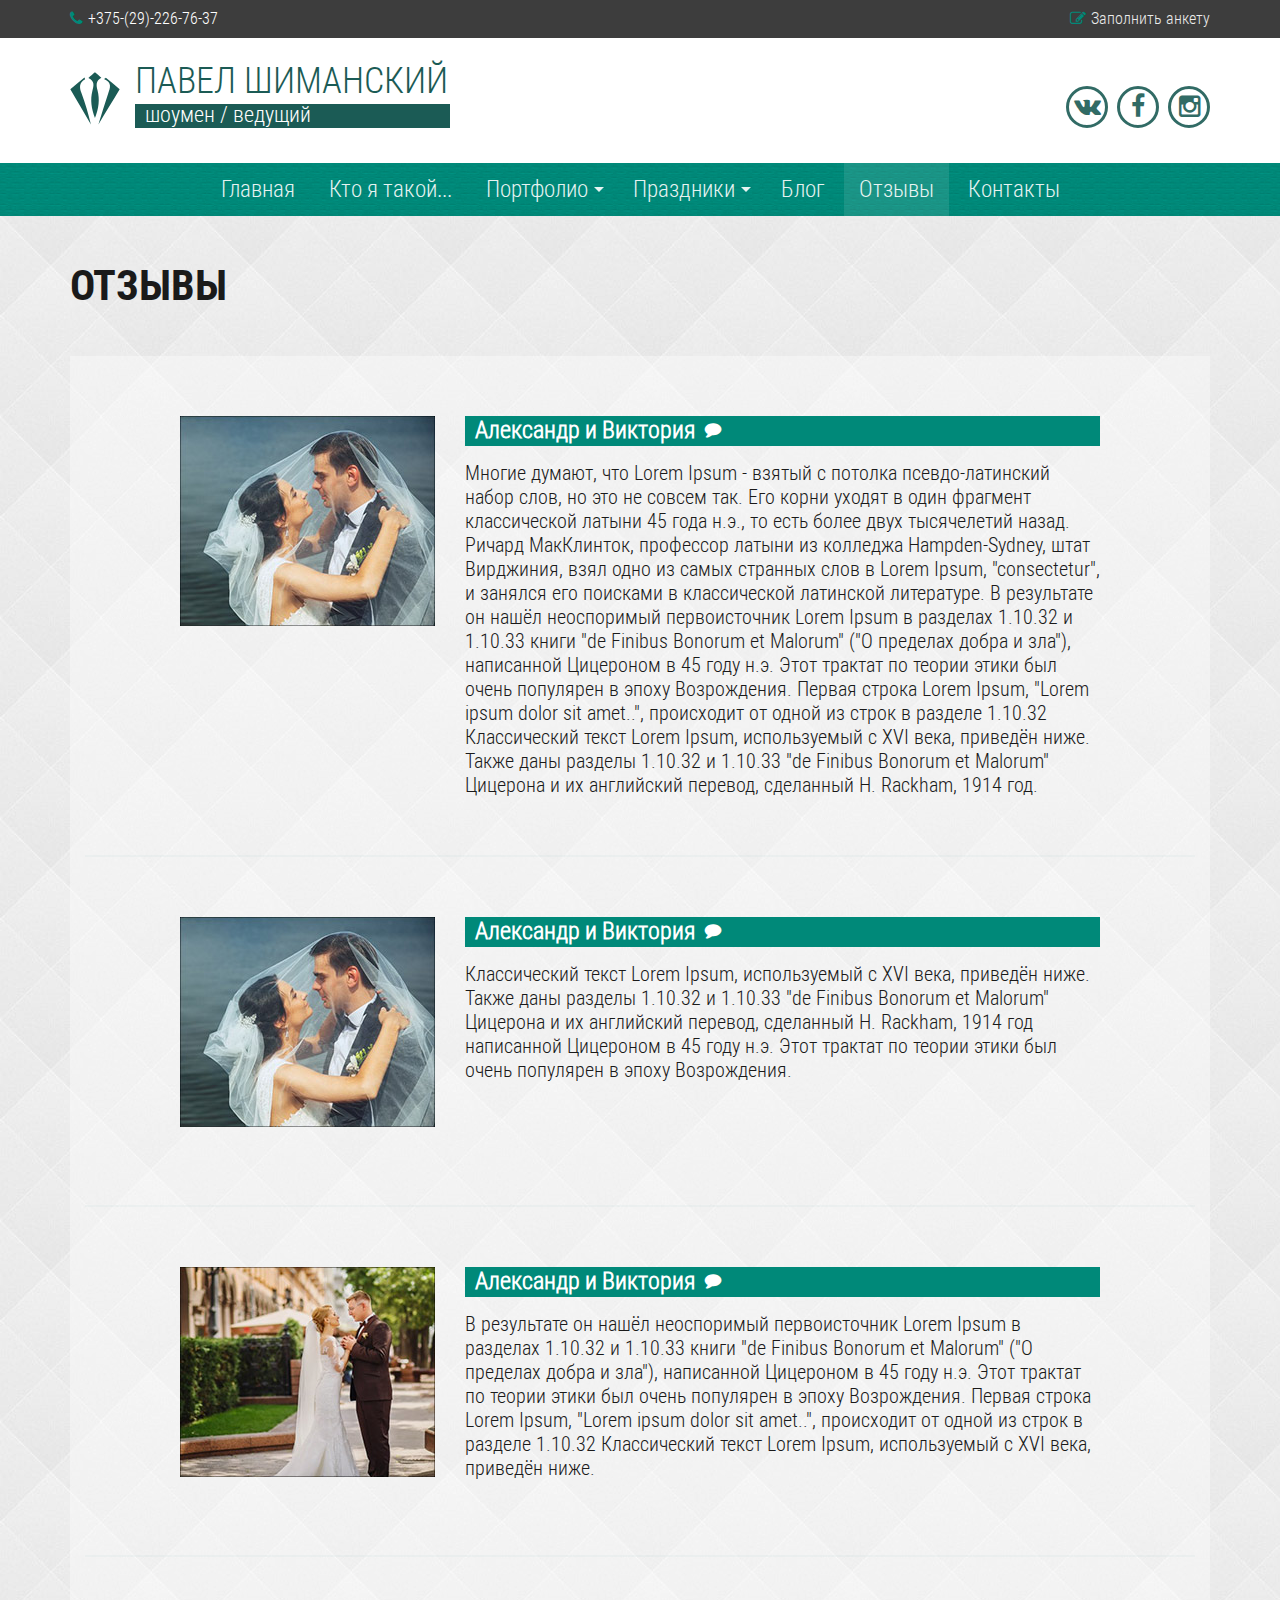
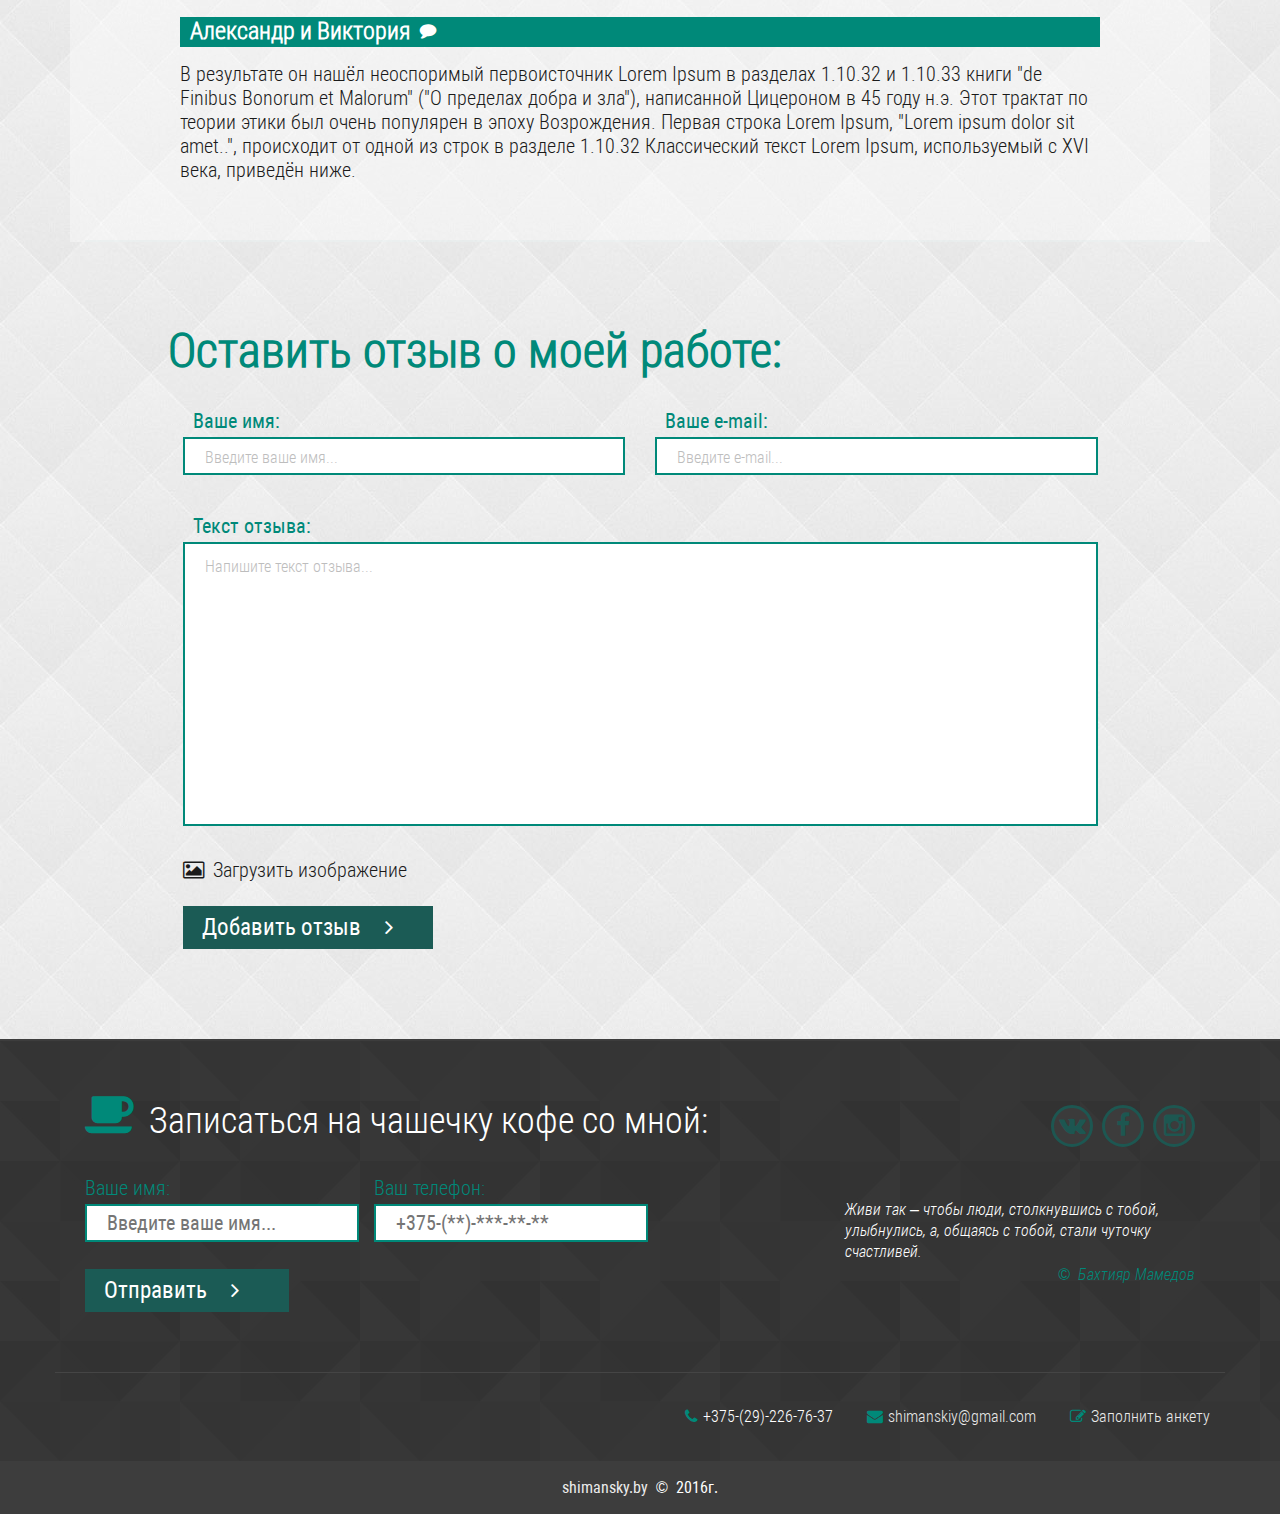
<file: reviews.html>
<!DOCTYPE html>

<html lang="ru">

<head>

	<meta charset="utf-8">

	<title>Павел Шиманский | шоумен/ведущий</title>
	<meta name="description" content="">

	<meta http-equiv="X-UA-Compatible" content="IE=edge">
	<meta name="viewport" content="width=device-width, initial-scale=1, maximum-scale=1">

	<link rel="shortcut icon" href="img/favicon/favicon.ico" type="image/x-icon">
	<link rel="apple-touch-icon" href="img/favicon/apple-touch-icon.png">
	<link rel="apple-touch-icon" sizes="72x72" href="img/favicon/apple-touch-icon-72x72.png">
	<link rel="apple-touch-icon" sizes="114x114" href="img/favicon/apple-touch-icon-114x114.png">

	<!--main inline style for optimization page speed-->

	<!-- Bootstrap v3.3.4 Grid Styles -->
	<style>html{font-family:sans-serif;-ms-text-size-adjust:100%;-webkit-text-size-adjust:100%}body{margin:0}article,aside,details,figcaption,figure,footer,header,hgroup,main,menu,nav,section,summary{display:block}audio,canvas,progress,video{display:inline-block;vertical-align:baseline}audio:not([controls]){display:none;height:0}[hidden],template{display:none}a{background-color:transparent}a:active,a:hover{outline:0}abbr[title]{border-bottom:1px dotted}b,strong{font-weight:bold}dfn{font-style:italic}h1{font-size:2em;margin:0.67em 0}mark{background:#ff0;color:#000}small{font-size:80%}sub,sup{font-size:75%;line-height:0;position:relative;vertical-align:baseline}sup{top:-0.5em}sub{bottom:-0.25em}img{border:0}svg:not(:root){overflow:hidden}figure{margin:1em 40px}hr{-moz-box-sizing:content-box;-webkit-box-sizing:content-box;box-sizing:content-box;height:0}pre{overflow:auto}code,kbd,pre,samp{font-family:monospace, monospace;font-size:1em}button,input,optgroup,select,textarea{color:inherit;font:inherit;margin:0}button{overflow:visible}button,select{text-transform:none}button,html input[type="button"],input[type="reset"],input[type="submit"]{-webkit-appearance:button;cursor:pointer}button[disabled],html input[disabled]{cursor:default}button::-moz-focus-inner,input::-moz-focus-inner{border:0;padding:0}input{line-height:normal}input[type="checkbox"],input[type="radio"]{-webkit-box-sizing:border-box;-moz-box-sizing:border-box;box-sizing:border-box;padding:0}input[type="number"]::-webkit-inner-spin-button,input[type="number"]::-webkit-outer-spin-button{height:auto}input[type="search"]{-webkit-appearance:textfield;-moz-box-sizing:content-box;-webkit-box-sizing:content-box;box-sizing:content-box}input[type="search"]::-webkit-search-cancel-button,input[type="search"]::-webkit-search-decoration{-webkit-appearance:none}fieldset{border:1px solid #c0c0c0;margin:0 2px;padding:0.35em 0.625em 0.75em}legend{border:0;padding:0}textarea{overflow:auto}optgroup{font-weight:bold}table{border-collapse:collapse;border-spacing:0}td,th{padding:0}*{-webkit-box-sizing:border-box;-moz-box-sizing:border-box;box-sizing:border-box}*:before,*:after{-webkit-box-sizing:border-box;-moz-box-sizing:border-box;box-sizing:border-box}html{font-size:10px;-webkit-tap-highlight-color:rgba(0,0,0,0)}body{font-family:"Helvetica Neue",Helvetica,Arial,sans-serif;font-size:14px;line-height:1.42857143;color:#333;background-color:#fff}input,button,select,textarea{font-family:inherit;font-size:inherit;line-height:inherit}a{color:#337ab7;text-decoration:none}a:hover,a:focus{color:#23527c;text-decoration:underline}a:focus{outline:thin dotted;outline:5px auto -webkit-focus-ring-color;outline-offset:-2px}figure{margin:0}img{vertical-align:middle}.img-responsive{display:block;max-width:100%;height:auto}.img-rounded{border-radius:6px}.img-thumbnail{padding:4px;line-height:1.42857143;background-color:#fff;border:1px solid #ddd;border-radius:4px;-webkit-transition:all .2s ease-in-out;-o-transition:all .2s ease-in-out;transition:all .2s ease-in-out;display:inline-block;max-width:100%;height:auto}.img-circle{border-radius:50%}hr{margin-top:20px;margin-bottom:20px;border:0;border-top:1px solid #eee}.sr-only{position:absolute;width:1px;height:1px;margin:-1px;padding:0;overflow:hidden;clip:rect(0, 0, 0, 0);border:0}.sr-only-focusable:active,.sr-only-focusable:focus{position:static;width:auto;height:auto;margin:0;overflow:visible;clip:auto}[role="button"]{cursor:pointer}.container{margin-right:auto;margin-left:auto;padding-left:15px;padding-right:15px}@media (min-width:768px){.container{width:750px}}@media (min-width:992px){.container{width:970px}}@media (min-width:1200px){.container{width:1170px}}.container-fluid{margin-right:auto;margin-left:auto;padding-left:15px;padding-right:15px}.row{margin-left:-15px;margin-right:-15px}.col-xs-1, .col-sm-1, .col-md-1, .col-lg-1, .col-xs-2, .col-sm-2, .col-md-2, .col-lg-2, .col-xs-3, .col-sm-3, .col-md-3, .col-lg-3, .col-xs-4, .col-sm-4, .col-md-4, .col-lg-4, .col-xs-5, .col-sm-5, .col-md-5, .col-lg-5, .col-xs-6, .col-sm-6, .col-md-6, .col-lg-6, .col-xs-7, .col-sm-7, .col-md-7, .col-lg-7, .col-xs-8, .col-sm-8, .col-md-8, .col-lg-8, .col-xs-9, .col-sm-9, .col-md-9, .col-lg-9, .col-xs-10, .col-sm-10, .col-md-10, .col-lg-10, .col-xs-11, .col-sm-11, .col-md-11, .col-lg-11, .col-xs-12, .col-sm-12, .col-md-12, .col-lg-12{position:relative;min-height:1px;padding-left:15px;padding-right:15px}.col-xs-1, .col-xs-2, .col-xs-3, .col-xs-4, .col-xs-5, .col-xs-6, .col-xs-7, .col-xs-8, .col-xs-9, .col-xs-10, .col-xs-11, .col-xs-12{float:left}.col-xs-12{width:100%}.col-xs-11{width:91.66666667%}.col-xs-10{width:83.33333333%}.col-xs-9{width:75%}.col-xs-8{width:66.66666667%}.col-xs-7{width:58.33333333%}.col-xs-6{width:50%}.col-xs-5{width:41.66666667%}.col-xs-4{width:33.33333333%}.col-xs-3{width:25%}.col-xs-2{width:16.66666667%}.col-xs-1{width:8.33333333%}.col-xs-pull-12{right:100%}.col-xs-pull-11{right:91.66666667%}.col-xs-pull-10{right:83.33333333%}.col-xs-pull-9{right:75%}.col-xs-pull-8{right:66.66666667%}.col-xs-pull-7{right:58.33333333%}.col-xs-pull-6{right:50%}.col-xs-pull-5{right:41.66666667%}.col-xs-pull-4{right:33.33333333%}.col-xs-pull-3{right:25%}.col-xs-pull-2{right:16.66666667%}.col-xs-pull-1{right:8.33333333%}.col-xs-pull-0{right:auto}.col-xs-push-12{left:100%}.col-xs-push-11{left:91.66666667%}.col-xs-push-10{left:83.33333333%}.col-xs-push-9{left:75%}.col-xs-push-8{left:66.66666667%}.col-xs-push-7{left:58.33333333%}.col-xs-push-6{left:50%}.col-xs-push-5{left:41.66666667%}.col-xs-push-4{left:33.33333333%}.col-xs-push-3{left:25%}.col-xs-push-2{left:16.66666667%}.col-xs-push-1{left:8.33333333%}.col-xs-push-0{left:auto}.col-xs-offset-12{margin-left:100%}.col-xs-offset-11{margin-left:91.66666667%}.col-xs-offset-10{margin-left:83.33333333%}.col-xs-offset-9{margin-left:75%}.col-xs-offset-8{margin-left:66.66666667%}.col-xs-offset-7{margin-left:58.33333333%}.col-xs-offset-6{margin-left:50%}.col-xs-offset-5{margin-left:41.66666667%}.col-xs-offset-4{margin-left:33.33333333%}.col-xs-offset-3{margin-left:25%}.col-xs-offset-2{margin-left:16.66666667%}.col-xs-offset-1{margin-left:8.33333333%}.col-xs-offset-0{margin-left:0}@media (min-width:768px){.col-sm-1, .col-sm-2, .col-sm-3, .col-sm-4, .col-sm-5, .col-sm-6, .col-sm-7, .col-sm-8, .col-sm-9, .col-sm-10, .col-sm-11, .col-sm-12{float:left}.col-sm-12{width:100%}.col-sm-11{width:91.66666667%}.col-sm-10{width:83.33333333%}.col-sm-9{width:75%}.col-sm-8{width:66.66666667%}.col-sm-7{width:58.33333333%}.col-sm-6{width:50%}.col-sm-5{width:41.66666667%}.col-sm-4{width:33.33333333%}.col-sm-3{width:25%}.col-sm-2{width:16.66666667%}.col-sm-1{width:8.33333333%}.col-sm-pull-12{right:100%}.col-sm-pull-11{right:91.66666667%}.col-sm-pull-10{right:83.33333333%}.col-sm-pull-9{right:75%}.col-sm-pull-8{right:66.66666667%}.col-sm-pull-7{right:58.33333333%}.col-sm-pull-6{right:50%}.col-sm-pull-5{right:41.66666667%}.col-sm-pull-4{right:33.33333333%}.col-sm-pull-3{right:25%}.col-sm-pull-2{right:16.66666667%}.col-sm-pull-1{right:8.33333333%}.col-sm-pull-0{right:auto}.col-sm-push-12{left:100%}.col-sm-push-11{left:91.66666667%}.col-sm-push-10{left:83.33333333%}.col-sm-push-9{left:75%}.col-sm-push-8{left:66.66666667%}.col-sm-push-7{left:58.33333333%}.col-sm-push-6{left:50%}.col-sm-push-5{left:41.66666667%}.col-sm-push-4{left:33.33333333%}.col-sm-push-3{left:25%}.col-sm-push-2{left:16.66666667%}.col-sm-push-1{left:8.33333333%}.col-sm-push-0{left:auto}.col-sm-offset-12{margin-left:100%}.col-sm-offset-11{margin-left:91.66666667%}.col-sm-offset-10{margin-left:83.33333333%}.col-sm-offset-9{margin-left:75%}.col-sm-offset-8{margin-left:66.66666667%}.col-sm-offset-7{margin-left:58.33333333%}.col-sm-offset-6{margin-left:50%}.col-sm-offset-5{margin-left:41.66666667%}.col-sm-offset-4{margin-left:33.33333333%}.col-sm-offset-3{margin-left:25%}.col-sm-offset-2{margin-left:16.66666667%}.col-sm-offset-1{margin-left:8.33333333%}.col-sm-offset-0{margin-left:0}}@media (min-width:992px){.col-md-1, .col-md-2, .col-md-3, .col-md-4, .col-md-5, .col-md-6, .col-md-7, .col-md-8, .col-md-9, .col-md-10, .col-md-11, .col-md-12{float:left}.col-md-12{width:100%}.col-md-11{width:91.66666667%}.col-md-10{width:83.33333333%}.col-md-9{width:75%}.col-md-8{width:66.66666667%}.col-md-7{width:58.33333333%}.col-md-6{width:50%}.col-md-5{width:41.66666667%}.col-md-4{width:33.33333333%}.col-md-3{width:25%}.col-md-2{width:16.66666667%}.col-md-1{width:8.33333333%}.col-md-pull-12{right:100%}.col-md-pull-11{right:91.66666667%}.col-md-pull-10{right:83.33333333%}.col-md-pull-9{right:75%}.col-md-pull-8{right:66.66666667%}.col-md-pull-7{right:58.33333333%}.col-md-pull-6{right:50%}.col-md-pull-5{right:41.66666667%}.col-md-pull-4{right:33.33333333%}.col-md-pull-3{right:25%}.col-md-pull-2{right:16.66666667%}.col-md-pull-1{right:8.33333333%}.col-md-pull-0{right:auto}.col-md-push-12{left:100%}.col-md-push-11{left:91.66666667%}.col-md-push-10{left:83.33333333%}.col-md-push-9{left:75%}.col-md-push-8{left:66.66666667%}.col-md-push-7{left:58.33333333%}.col-md-push-6{left:50%}.col-md-push-5{left:41.66666667%}.col-md-push-4{left:33.33333333%}.col-md-push-3{left:25%}.col-md-push-2{left:16.66666667%}.col-md-push-1{left:8.33333333%}.col-md-push-0{left:auto}.col-md-offset-12{margin-left:100%}.col-md-offset-11{margin-left:91.66666667%}.col-md-offset-10{margin-left:83.33333333%}.col-md-offset-9{margin-left:75%}.col-md-offset-8{margin-left:66.66666667%}.col-md-offset-7{margin-left:58.33333333%}.col-md-offset-6{margin-left:50%}.col-md-offset-5{margin-left:41.66666667%}.col-md-offset-4{margin-left:33.33333333%}.col-md-offset-3{margin-left:25%}.col-md-offset-2{margin-left:16.66666667%}.col-md-offset-1{margin-left:8.33333333%}.col-md-offset-0{margin-left:0}}@media (min-width:1200px){.col-lg-1, .col-lg-2, .col-lg-3, .col-lg-4, .col-lg-5, .col-lg-6, .col-lg-7, .col-lg-8, .col-lg-9, .col-lg-10, .col-lg-11, .col-lg-12{float:left}.col-lg-12{width:100%}.col-lg-11{width:91.66666667%}.col-lg-10{width:83.33333333%}.col-lg-9{width:75%}.col-lg-8{width:66.66666667%}.col-lg-7{width:58.33333333%}.col-lg-6{width:50%}.col-lg-5{width:41.66666667%}.col-lg-4{width:33.33333333%}.col-lg-3{width:25%}.col-lg-2{width:16.66666667%}.col-lg-1{width:8.33333333%}.col-lg-pull-12{right:100%}.col-lg-pull-11{right:91.66666667%}.col-lg-pull-10{right:83.33333333%}.col-lg-pull-9{right:75%}.col-lg-pull-8{right:66.66666667%}.col-lg-pull-7{right:58.33333333%}.col-lg-pull-6{right:50%}.col-lg-pull-5{right:41.66666667%}.col-lg-pull-4{right:33.33333333%}.col-lg-pull-3{right:25%}.col-lg-pull-2{right:16.66666667%}.col-lg-pull-1{right:8.33333333%}.col-lg-pull-0{right:auto}.col-lg-push-12{left:100%}.col-lg-push-11{left:91.66666667%}.col-lg-push-10{left:83.33333333%}.col-lg-push-9{left:75%}.col-lg-push-8{left:66.66666667%}.col-lg-push-7{left:58.33333333%}.col-lg-push-6{left:50%}.col-lg-push-5{left:41.66666667%}.col-lg-push-4{left:33.33333333%}.col-lg-push-3{left:25%}.col-lg-push-2{left:16.66666667%}.col-lg-push-1{left:8.33333333%}.col-lg-push-0{left:auto}.col-lg-offset-12{margin-left:100%}.col-lg-offset-11{margin-left:91.66666667%}.col-lg-offset-10{margin-left:83.33333333%}.col-lg-offset-9{margin-left:75%}.col-lg-offset-8{margin-left:66.66666667%}.col-lg-offset-7{margin-left:58.33333333%}.col-lg-offset-6{margin-left:50%}.col-lg-offset-5{margin-left:41.66666667%}.col-lg-offset-4{margin-left:33.33333333%}.col-lg-offset-3{margin-left:25%}.col-lg-offset-2{margin-left:16.66666667%}.col-lg-offset-1{margin-left:8.33333333%}.col-lg-offset-0{margin-left:0}}.clearfix:before,.clearfix:after,.container:before,.container:after,.container-fluid:before,.container-fluid:after,.row:before,.row:after{content:" ";display:table}.clearfix:after,.container:after,.container-fluid:after,.row:after{clear:both}.center-block{display:block;margin-left:auto;margin-right:auto}.pull-right{float:right !important}.pull-left{float:left !important}.hide{display:none !important}.show{display:block !important}.invisible{visibility:hidden}.text-hide{font:0/0 a;color:transparent;text-shadow:none;background-color:transparent;border:0}.hidden{display:none !important}.affix{position:fixed}@-ms-viewport{width:device-width}.visible-xs,.visible-sm,.visible-md,.visible-lg{display:none !important}.visible-xs-block,.visible-xs-inline,.visible-xs-inline-block,.visible-sm-block,.visible-sm-inline,.visible-sm-inline-block,.visible-md-block,.visible-md-inline,.visible-md-inline-block,.visible-lg-block,.visible-lg-inline,.visible-lg-inline-block{display:none !important}@media (max-width:767px){.visible-xs{display:block !important}table.visible-xs{display:table}tr.visible-xs{display:table-row !important}th.visible-xs,td.visible-xs{display:table-cell !important}}@media (max-width:767px){.visible-xs-block{display:block !important}}@media (max-width:767px){.visible-xs-inline{display:inline !important}}@media (max-width:767px){.visible-xs-inline-block{display:inline-block !important}}@media (min-width:768px) and (max-width:991px){.visible-sm{display:block !important}table.visible-sm{display:table}tr.visible-sm{display:table-row !important}th.visible-sm,td.visible-sm{display:table-cell !important}}@media (min-width:768px) and (max-width:991px){.visible-sm-block{display:block !important}}@media (min-width:768px) and (max-width:991px){.visible-sm-inline{display:inline !important}}@media (min-width:768px) and (max-width:991px){.visible-sm-inline-block{display:inline-block !important}}@media (min-width:992px) and (max-width:1199px){.visible-md{display:block !important}table.visible-md{display:table}tr.visible-md{display:table-row !important}th.visible-md,td.visible-md{display:table-cell !important}}@media (min-width:992px) and (max-width:1199px){.visible-md-block{display:block !important}}@media (min-width:992px) and (max-width:1199px){.visible-md-inline{display:inline !important}}@media (min-width:992px) and (max-width:1199px){.visible-md-inline-block{display:inline-block !important}}@media (min-width:1200px){.visible-lg{display:block !important}table.visible-lg{display:table}tr.visible-lg{display:table-row !important}th.visible-lg,td.visible-lg{display:table-cell !important}}@media (min-width:1200px){.visible-lg-block{display:block !important}}@media (min-width:1200px){.visible-lg-inline{display:inline !important}}@media (min-width:1200px){.visible-lg-inline-block{display:inline-block !important}}@media (max-width:767px){.hidden-xs{display:none !important}}@media (min-width:768px) and (max-width:991px){.hidden-sm{display:none !important}}@media (min-width:992px) and (max-width:1199px){.hidden-md{display:none !important}}@media (min-width:1200px){.hidden-lg{display:none !important}}.visible-print{display:none !important}@media print{.visible-print{display:block !important}table.visible-print{display:table}tr.visible-print{display:table-row !important}th.visible-print,td.visible-print{display:table-cell !important}}.visible-print-block{display:none !important}@media print{.visible-print-block{display:block !important}}.visible-print-inline{display:none !important}@media print{.visible-print-inline{display:inline !important}}.visible-print-inline-block{display:none !important}@media print{.visible-print-inline-block{display:inline-block !important}}@media print{.hidden-print{display:none !important}}</style>

	<!-- Header CSS (First Sections of Website: paste after release from header.min.css here) -->
	<style>@import url(libs/font_awesome/css/font-awesome.min.css);.extend_1{cursor:pointer;cursor:hand;-webkit-user-select:none;-moz-user-select:none;-ms-user-select:none;user-select:none}.owl-carousel{display:none;width:100%;position:relative;z-index:1}.owl-carousel .animated{-webkit-animation-duration:1000ms;animation-duration:1000ms;-webkit-animation-fill-mode:both;animation-fill-mode:both}.owl-carousel .owl-animated-in{z-index:0}.owl-carousel .owl-animated-out{z-index:1}.owl-carousel .fadeOut{-webkit-animation-name:fadeOut;animation-name:fadeOut}.owl-carousel .owl-stage{position:relative}.owl-carousel .owl-stage:after{content:".";display:block;clear:both;visibility:hidden;line-height:0;height:0}.owl-carousel .owl-stage-outer{position:relative;overflow:hidden}.owl-carousel.owl-loaded{display:block}.owl-carousel.owl-loading{opacity:0;display:block}.owl-carousel.owl-hidden{opacity:0}.owl-carousel .owl-item{position:relative;min-height:1px;float:left;-webkit-user-select:none;-moz-user-select:none;-ms-user-select:none;user-select:none}.owl-carousel .owl-item img{display:block;width:100%;-webkit-transform-style:preserve-3d;transform-style:preserve-3d}.owl-carousel .owl-item .owl-lazy{opacity:0;transition:opacity 400ms ease}.owl-carousel .owl-grab{cursor:move;cursor:-webkit-grab;cursor:grab}.owl-carousel.owl-rtl{direction:rtl}.owl-carousel.owl-rtl .owl-item{float:right}.owl-carousel .owl-video-wrapper{position:relative;height:100%;background:#000}.owl-carousel .owl-video-play-icon{position:absolute;height:80px;width:80px;left:50%;top:50%;margin-left:-40px;margin-top:-40px;background:url(owl.video.play.png) no-repeat;cursor:pointer;z-index:1;transition:scale 100ms ease}.owl-carousel .owl-video-play-icon:hover{transition:scale(1.3, 1.3)}.owl-carousel .owl-video-playing .owl-video-tn{display:none}.owl-carousel .owl-video-playing .owl-video-play-icon{display:none}.owl-carousel .owl-video-tn{opacity:0;height:100%;background-position:center center;background-repeat:no-repeat;background-size:contain;transition:opacity 400ms ease}.owl-carousel .owl-video-frame{position:relative;z-index:1}.owl-carousel .owl-refresh .owl-item{display:none}.owl-carousel.owl-text-select-on .owl-item{-webkit-user-select:auto;-moz-user-select:auto;-ms-user-select:auto;user-select:auto}@-webkit-keyframes fadeOut{0%{opacity:1}100%{opacity:0}}@keyframes fadeOut{0%{opacity:1}100%{opacity:0}}.owl-height{transition:height 500ms ease-in-out}.no-js .owl-carousel{display:block}.sf-menu,.sf-menu *{margin:0;padding:0;list-style:none}.sf-menu li{position:relative}.sf-menu ul{position:absolute;display:none;top:100%;left:0;z-index:99}.sf-menu>li{float:left}.sf-menu li:hover>ul,.sf-menu li.sfHover>ul{display:block}.sf-menu a{display:block;position:relative}.sf-menu ul ul{top:0;left:100%}.sf-menu{float:left;margin-bottom:1em}.sf-menu ul{box-shadow:2px 2px 6px rgba(0,0,0,0.2);min-width:12em;*width:12em}.sf-menu a{border-left:1px solid #fff;border-top:1px solid #dFeEFF;border-top:1px solid rgba(255,255,255,0.5);padding:.75em 1em;text-decoration:none;zoom:1}.sf-menu a{color:#13a}.sf-menu li{background:#BDD2FF;white-space:nowrap;*white-space:normal;transition:background .2s}.sf-menu ul li{background:#AABDE6}.sf-menu ul ul li{background:#9AAEDB}.sf-menu li:hover,.sf-menu li.sfHover{background:#CFDEFF;transition:none}.sf-arrows .sf-with-ul{padding-right:2.5em;*padding-right:1em}.sf-arrows .sf-with-ul:after{content:'';position:absolute;top:50%;right:1em;margin-top:-3px;height:0;width:0;border:5px solid transparent;border-top-color:#dFeEFF;border-top-color:rgba(255,255,255,0.5)}.sf-arrows>li>.sf-with-ul:focus:after,.sf-arrows>li:hover>.sf-with-ul:after,.sf-arrows>.sfHover>.sf-with-ul:after{border-top-color:white}.sf-arrows ul .sf-with-ul:after{margin-top:-5px;margin-right:-3px;border-color:transparent;border-left-color:#dFeEFF;border-left-color:rgba(255,255,255,0.5)}.sf-arrows ul li>.sf-with-ul:focus:after,.sf-arrows ul li:hover>.sf-with-ul:after,.sf-arrows ul .sfHover>.sf-with-ul:after{border-left-color:white}body{font-size:16px;min-width:320px;position:relative;line-height:1.6;font-family:"RobotoCondensedLight", sans-serif;font-weight:100;color:#1a1a1a;overflow-x:hidden;margin:0;padding:0}a,a:hover,a:active,a:focus{color:#ffffff;opacity:0.9;outline:none;text-decoration:none;transition:all 0.3s ease}p,h1,h2,h3,h4,h5,ul,ol{margin:0;padding:0}.bbx,.header_main .soc_cont a{box-sizing:border-box}.hidden{display:none}.text-left{text-align:left}.text-right{text-align:right}.text-center{text-align:center}.is_no_home .s_inner_page{background:url("../img/bg_inner_page_triangle.jpg") repeat}.is_no_home .s_inner_page .page_title{height:140px}.is_no_home .s_inner_page .page_content{min-height:100px}.is_no_home .s_inner_page .page_content .video_item{margin-bottom:10px}.is_no_home .s_inner_page h1{font-family:"RobotoCondensedBold", sans-serif;font-weight:100;font-size:2.625em;text-transform:uppercase;line-height:140px}.is_no_home .s_inner_page h1 span{color:#008979}.grid-sizer,.grid-item{width:25%}.grid::after{content:'';display:block;clear:both}.grid-item{height:300px;float:left;cursor:pointer}.grid-item a{transition:all 0.8s ease;display:inline-block}.grid-item a:hover::before{content:'\f00e';font-family:fontAwesome;overflow:hidden;font-size:60px;line-height:300px;color:#ffffff;text-align:center;position:absolute;bottom:0;left:0;rigth:0;width:100%;background-color:#008979;opacity:0.5;height:100%;z-index:1}.mfp-arrow-right::before,.mfp-arrow-right::after,.mfp-arrow-left::before,.mfp-arrow-left::after{content:'';border:0 !important}.mfp-arrow-left:before{content:"" !important;font-family:fontAwesome;color:#008979;font-size:55px}.mfp-arrow-right:before{content:"" !important;font-family:fontAwesome;color:#008979;font-size:55px}.header_top_line{background-color:#3d3d3d;line-height:38px}.header_top_line{font-size:1em;color:#ffffff;min-height:38px}.header_top_line span{padding-left:5px}.header_top_line .fa{color:#008979}.header_main{padding-top:21px}.header_main .logo_stage_wrapp{padding-bottom:35px}.header_main .logo_cont{position:relative;max-width:400px}.header_main .logo_cont a.logo_home_link{display:block;position:absolute;top:0;left:0;width:100%;height:100%}.header_main .logo_cont .logo_img{position:absolute;top:13px;left:0}.header_main .logo_cont .logo_img img{max-height:60px;max-width:50px}.header_main .logo_cont .logo_text_cont{padding-left:65px}.header_main .logo_cont .logo_text_cont .logo_name{text-transform:uppercase;color:#1b5b55;font-size:2.25em;line-height:45px}.header_main .logo_cont .logo_text_cont .logo_descr{color:#ffffff;font-size:1.375em;line-height:22px;background-color:#1b5b55;padding-left:10px;height:24px;max-width:315px}.header_main .soc_cont{padding-top:27px}.header_main .soc_cont a{display:inline-block;width:42px;height:42px;border-radius:2em;border:3px solid #1b5b55;text-align:center;line-height:42px;margin-left:5px;transition:all 0.3s ease}.header_main .soc_cont a:hover{background-color:#008979}.header_main .soc_cont a:hover .fa{color:#ffffff}.header_main .soc_cont a .fa{color:#1b5b55;font-size:25px}.header_nav{height:53px;line-height:53px;background-color:#008979;background:url("../img/bg_pattern_green.jpg");transition:box-shadow 0.3s ease}.header_nav li.active::before{content:'';position:absolute;top:0;left:0;width:100%;height:calc(100% - 0px);background-color:rgba(255,255,255,0.1)}.header_nav .nav_container ul{list-style-type:none}.header_nav .nav_container ul li{display:inline-block;font-size:23px;padding:0 15px;transition:all 0.3s ease;background:url("../img/bg_pattern_green.jpg");position:relative}.header_nav .nav_container ul li:hover::before{content:'';position:absolute;top:0;left:0;width:100%;height:100%;background-color:rgba(255,255,255,0.1)}.home_slider .owl-carousel .owl-item img{width:auto;max-width:100%;margin:auto}.home_slider .owl-controls{position:absolute;top:35%;width:100%}.home_slider .owl-controls .owl-prev,.home_slider .owl-controls .owl-next{color:#008979;opacity:0.6;transition:all 0.3s ease;font-size:50px;cursor:pointer;display:inline-block;position:absolute}.home_slider .owl-controls .owl-prev:hover,.home_slider .owl-controls .owl-next:hover{opacity:1}.home_slider .owl-controls .owl-next{right:10%}.home_slider .owl-controls .owl-prev{left:10%}.toggle-mnu{display:block;width:28px;height:28px;position:fixed;right:15px;top:8px;z-index:99999999}.toggle-mnu span:after,.toggle-mnu span:before{content:"";position:absolute;left:0;top:9px}.toggle-mnu span:after{top:18px}.toggle-mnu span{position:relative;display:block}.toggle-mnu span,.toggle-mnu span:after,.toggle-mnu span:before{width:100%;height:2px;background-color:#ffffff;transition:all 0.3s;-webkit-backface-visibility:hidden;backface-visibility:hidden;border-radius:2px}.toggle-mnu.on span{background-color:transparent}.toggle-mnu.on span:before{-webkit-transform:rotate(45deg) translate(-1px, 0px);-ms-transform:rotate(45deg) translate(-1px, 0px);transform:rotate(45deg) translate(-1px, 0px)}.toggle-mnu.on span:after{-webkit-transform:rotate(-45deg) translate(6px, -7px);-ms-transform:rotate(-45deg) translate(6px, -7px);transform:rotate(-45deg) translate(6px, -7px)}#mobile_menu_wrapp{background-color:#3d3d3d;height:38px;position:fixed;z-index:5;width:100%}#mobile_menu{font-size:1.125em;text-transform:uppercase;z-index:5}.sf-menu{float:none;margin-bottom:0}.sf-menu li,.sf-menu li:hover{background:none}.sf-menu li:hover,.sf-menu li.sfHover{background-color:rgba(255,255,255,0.2)}.sf-menu>li{float:none}.sf-menu a{color:#ffffff;border:none;padding:0}.sf-menu ul>li{background:url("../img/bg_pattern_green.jpg") repeat;display:block !important;position:relative;border-bottom:1px solid rgba(255,255,255,0.1)}.sf-menu ul>li:hover::before{content:'';display:block;width:100%;position:absolute;top:0;left:0;right:0;bottom:0;background-color:rgba(255,255,255,0.2)}.sf-menu ul>li ul li{display:block !important}.sf-arrows .sf-with-ul{padding-right:0.5em}.sf-arrows .sf-with-ul::after{right:-0.2em;border-top-color:#ffffff}
</style>

	<!-- Load CSS, CSS Localstorage & WebFonts Main Function -->
	<script>!function(e){"use strict";function t(e,t,n){e.addEventListener?e.addEventListener(t,n,!1):e.attachEvent&&e.attachEvent("on"+t,n)}function n(t,n){return e.localStorage&&localStorage[t+"_content"]&&localStorage[t+"_file"]===n}function a(t,a){if(e.localStorage&&e.XMLHttpRequest)n(t,a)?o(localStorage[t+"_content"]):l(t,a);else{var s=r.createElement("link");s.href=a,s.id=t,s.rel="stylesheet",s.type="text/css",r.getElementsByTagName("head")[0].appendChild(s),r.cookie=t}}function l(e,t){var n=new XMLHttpRequest;n.open("GET",t,!0),n.onreadystatechange=function(){4===n.readyState&&200===n.status&&(o(n.responseText),localStorage[e+"_content"]=n.responseText,localStorage[e+"_file"]=t)},n.send()}function o(e){var t=r.createElement("style");t.setAttribute("type","text/css"),r.getElementsByTagName("head")[0].appendChild(t),t.styleSheet?t.styleSheet.cssText=e:t.innerHTML=e}var r=e.document;e.loadCSS=function(e,t,n){var a,l=r.createElement("link");if(t)a=t;else{var o;o=r.querySelectorAll?r.querySelectorAll("style,link[rel=stylesheet],script"):(r.body||r.getElementsByTagName("head")[0]).childNodes,a=o[o.length-1]}var s=r.styleSheets;l.rel="stylesheet",l.href=e,l.media="only x",a.parentNode.insertBefore(l,t?a:a.nextSibling);var c=function(e){for(var t=l.href,n=s.length;n--;)if(s[n].href===t)return e();setTimeout(function(){c(e)})};return l.onloadcssdefined=c,c(function(){l.media=n||"all"}),l},e.loadLocalStorageCSS=function(l,o){n(l,o)||r.cookie.indexOf(l)>-1?a(l,o):t(e,"load",function(){a(l,o)})}}(this);</script>

	<!--uncomment on_SERVER..... <script> loadLocalStorageCSS( "webfonts", "css/fonts.min.css?ver=1.0.0" );</script> -->

	<link rel="stylesheet" href="css/fonts.min.css"><!--delete on server-->
	<script>loadCSS( "css/main.min.css?ver=1.0.0", false, "all" );</script>

	<!-- Load CSS Compiled without JS -->
	<noscript>
		<link rel="stylesheet" href="css/fonts.min.css">
		<link rel="stylesheet" href="css/main.min.css">
	</noscript>

</head>

<body class="is_no_home">
	<!--Mobile menu-->
	<nav id="mobile_menu"></nav>
	<div id="mobile_menu_wrapp" class="hidden-md hidden-lg"><a href="#mobile_menu" class="toggle-mnu" ><span></span></a></div>
	<!--End Mobile menu-->
<div id="my-page"><!--Start Wrapp Page for mobile menu-->

<header>	
	<div class="header_top_line clearfix">
		<div class="container">
			<div class="row">
				<div class="col-md-6 col-sm-6 col-xs-6">
					<div class="phone text-left"><i class="fa fa-phone"></i><span>+375-(29)-226-76-37</span></div>
				</div>
				<div class="col-md-6 col-sm-6 col-xs-6">
					<div class="edit_anket text-right"><i class="fa fa-edit"></i><span><a href="#">Заполнить анкету</a></span></div>
				</div>
			</div>
		</div>
	</div>
	<div class="header_main">
		<div class="container">
			<div class="row">

				<div class="logo_stage_wrapp clearfix">
					<div class="col-sm-8 col-xs-12">
						<div class="logo_cont">
							<div class="logo_img"><img src="img/svg/header_logo_svg.svg" alt="alt"></div>
							<div class="logo_text_cont">
								<div class="logo_name">Павел Шиманский</div>
								<div class="logo_descr">шоумен / ведущий</div>
							</div>
							<a href="http://localhost:8000" class="logo_home_link"></a>
						</div>
					</div>

					<div class="col-sm-4 col-xs-12">
						<div class="soc_cont text-right">
							<a href="https://vk.com/pavelshimanskiy" target="_blank"><i class="fa fa-vk"></i></a>
							<a href="#" target="_blank"><i class="fa fa-facebook-f"></i></a>
							<a href="https://www.instagram.com/pavelshimanskiy/" target="_blank"><i class="fa fa-instagram"></i></a>
						</div>
					</div>
				</div>

			</div>
		</div>
	</div>
	<nav class="header_nav hidden-xs hidden-sm">
		<div class="nav_container">
			<ul class="text-center sf-menu">
				<li><a href="http://localhost:8000">Главная</a></li>
				<li><a href="#">Кто я такой...</a></li>
				<li>
					<a href="#">Портфолио</a>
					<ul class="text-left">
						<li><a href="portfolio_photo.html">Фотографии</a></li>
						<li><a href="portfolio_video.html">Видео</a></li>
					</ul>
				</li>
				<li>
					<a href="#">Праздники</a>
					<ul class="text-left">
						<li><a href="#">Свадьба</a></li>
						<li><a href="#">Корпоративный праздник</a></li>
						<li><a href="#">Выпускной</a></li>
					</ul>
				</li>
				<li><a href="blog.html">Блог</a></li>
				<li class="active"><a href="reviews.html">Отзывы</a></li>
				<li><a href="contacts.html">Контакты</a></li>
			</ul>
		</div>
	</nav>
</header>
<section class="s_inner_page s_reviews_sect">
	<div class="container s_page_title">
		<div class="row">

			<div class="page_title col-sm-12">
				<h1>Отзывы</h1>
			</div>
			
		</div>
	</div>
	<div class="container">
		<div class="page_content bg_white reviews_wrapp col-sm-12">
			<div class="reviews_item">
				<div class="row">
					<div class="col-md-3 col-sm-12 col-md-push-1 text-center img_cont"><img src="img/review_2.jpg" class="img-responsive" alt="review"></div>
					<div class="col-md-7 col-sm-12 col-md-push-1">
						<h3>Александр и Виктория</h3>
							<div class="text_review">Многие думают, что Lorem Ipsum - взятый с потолка псевдо-латинский набор слов, но это не совсем так. Его корни уходят в один фрагмент классической латыни 45 года н.э., то есть более двух тысячелетий назад. Ричард МакКлинток, профессор латыни из колледжа Hampden-Sydney, штат Вирджиния, взял одно из самых странных слов в Lorem Ipsum, "consectetur", и занялся его поисками в классической латинской литературе. В результате он нашёл неоспоримый первоисточник Lorem Ipsum в разделах 1.10.32 и 1.10.33 книги "de Finibus Bonorum et Malorum" ("О пределах добра и зла"), написанной Цицероном в 45 году н.э. Этот трактат по теории этики был очень популярен в эпоху Возрождения. Первая строка Lorem Ipsum, "Lorem ipsum dolor sit amet..", происходит от одной из строк в разделе 1.10.32

							Классический текст Lorem Ipsum, используемый с XVI века, приведён ниже. Также даны разделы 1.10.32 и 1.10.33 "de Finibus Bonorum et Malorum" Цицерона и их английский перевод, сделанный H. Rackham, 1914 год.
							</div>
					</div>
				</div>
			</div>
			<div class="reviews_item">
				<div class="row">
					<div class="col-md-3 col-md-push-1 img_cont"><img src="img/review_2.jpg" class="img-responsive" alt="review"></div>
					<div class="col-md-7 col-md-push-1">
						<h3>Александр и Виктория</h3>
							<div class="text_review">Классический текст Lorem Ipsum, используемый с XVI века, приведён ниже. Также даны разделы 1.10.32 и 1.10.33 "de Finibus Bonorum et Malorum" Цицерона и их английский перевод, сделанный H. Rackham, 1914 год написанной Цицероном в 45 году н.э. Этот трактат по теории этики был очень популярен в эпоху Возрождения.
							</div>
					</div>
				</div>
			</div>
			<div class="reviews_item">
				<div class="row">
					<div class="col-md-3 col-md-push-1 img_cont"><img src="img/review_3.jpg" class="img-responsive" alt="review"></div>
					<div class="col-md-7 col-md-push-1">
						<h3>Александр и Виктория</h3>
						<div class="text_review">В результате он нашёл неоспоримый первоисточник Lorem Ipsum в разделах 1.10.32 и 1.10.33 книги "de Finibus Bonorum et Malorum" ("О пределах добра и зла"), написанной Цицероном в 45 году н.э. Этот трактат по теории этики был очень популярен в эпоху Возрождения. Первая строка Lorem Ipsum, "Lorem ipsum dolor sit amet..", происходит от одной из строк в разделе 1.10.32 Классический текст Lorem Ipsum, используемый с XVI века, приведён ниже. 
						</div>
					</div>
				</div>
			</div>
			<div class="reviews_item">
				<div class="row">
					<div class="col-md-10 col-md-push-1">
						<h3>Александр и Виктория</h3>
						<div class="text_review">В результате он нашёл неоспоримый первоисточник Lorem Ipsum в разделах 1.10.32 и 1.10.33 книги "de Finibus Bonorum et Malorum" ("О пределах добра и зла"), написанной Цицероном в 45 году н.э. Этот трактат по теории этики был очень популярен в эпоху Возрождения. Первая строка Lorem Ipsum, "Lorem ipsum dolor sit amet..", происходит от одной из строк в разделе 1.10.32 Классический текст Lorem Ipsum, используемый с XVI века, приведён ниже. 
						</div>
					</div>
				</div>
			</div>
		</div>
	</div>

	<div class="s_add_review_form">
		<div class="container">
			<div class="row">

				<div class="col-md-10 col-md-push-1">
					<h3>Оставить отзыв о моей работе:</h3>
					<div class="add_review_form_wrapp">
						<form action="#" method="POST" id="add_reviews_form" name="add_reviews_form" enctype="multipart/form-data">
							<div class="col-md-6 col-sm-12">
								<label for="your_name">Ваше имя:</label>
								<input type="text" name="your_name" id="your_name" placeholder="Введите ваше имя..." required>
							</div>
							<div class="col-md-6 col-sm-12">
								<label for="your_email">Ваше e-mail:</label>
								<input type="email" name="your_email" id="your_email" placeholder="Введите e-mail..." required>
							</div>
							<div class="col-md-12">
								<label for="your_text">Текст отзыва:</label>
								<textarea name="your_text" id="your_text" width="100%" max-length="300" rows="10" placeholder="Напишите текст отзыва..." required></textarea>
							</div>
							<div class="col-md-12">
								<label for="add_img">Загрузить изображение</label>
								<input type="file" name="add_img" id="add_img" value="fff">
							</div>
							<div class="col-md-12 text-left button_wrapp">
								<button class="button_dark">
									Добавить отзыв
									<i class="fa fa-angle-right"></i>
								</button>
							</div>
							
						</form>
					</div>
				</div>

			</div>
		</div>
		
	</div>


</section>






<footer class="s_footer">
	<div class="main_footer">
		<div class="container">
			<div class="row">
				
				<div class="main_footer_wrapp col-md-12">
					<div class="col-md-8">
						<div class="s_coffee">
							<div class="h_coffee">
								<i class="fa fa-coffee"></i>
								<h2>Записаться на чашечку кофе со мной:</h2>
							</div>
							<form method="POST" action="#" id="coffee_form">

								<div class="col-md-5 input_item">
								<label for="coffe_name">Ваше имя:</label>
									<input type="text" name="name" required maxLength="30" placeholder="Введите ваше имя..." id="coffe_name">
								</div>

								<div class="col-md-5 input_item">
									<label for="coffe_phone">Ваш телефон:</label>
									<input type="text" name="phone" required maxLength="19" id="coffe_phone" placeholder="+375-(**)-***-**-**">
								</div>

								<button class="button_dark">
									Отправить
									<i class="fa fa-angle-right"></i>
								</button>

							</form>
						</div>
					</div>
					<div class="col-md-4">
						<div class="main_footer_right">

							<div class="soc_cont text-right">
								<a href="https://vk.com/pavelshimanskiy" target="_blank"><i class="fa fa-vk"></i></a>
								<a href="#" target="_blank"><i class="fa fa-facebook-f"></i></a>
								<a href="https://www.instagram.com/pavelshimanskiy/" target="_blank"><i class="fa fa-instagram"></i></a>
							</div>

							<div class="bahtiar">
								<div class="bahtiar_text text-left">Живи так – чтобы люди, столкнувшись с тобой, улыбнулись, а, общаясь с тобой, стали чуточку счастливей.</div>
								<div class="bahtiar_author_copy text-right">&copy;&nbsp;&nbsp;Бахтияр Мамедов</div>
							</div>

						</div>
					</div>
				</div>
			</div>

		</div>
	</div>

	<div class="footer_bottom">
		<div class="container">
			<div class="row">

				<div class="footer_links">
					<div class="col-md-12">
						<div class="phone footer_link"><i class="fa fa-phone"></i><span class="span_wrapp">+375-(29)-226-76-37</span></div>
						<div class="mail footer_link"><i class="fa fa-envelope"></i><span class="span_wrapp"><a href="mailto:shimanskiy@gmail.com">shimanskiy@gmail.com</a></span></div>
						<div class="edit_anket footer_link"><i class="fa fa-edit"></i><span class="span_wrapp"><a href="#">Заполнить анкету</a></span></div>
					</div>
				</div>

			</div>
		</div>
	</div>
	<div class="s_copyright">
		<div class="copy text-center"><a href="#">shimansky.by</a>&nbsp;&nbsp;&copy;&nbsp;&nbsp;2016г.</div>
	</div>
</footer>
<div id="back_to_top"></div>
</div> <!--End Wrapp Page For Mobile Menu-->

		<!--[if lt IE 9]>
		<script src="libs/html5shiv/es5-shim.min.js"></script>
		<script src="libs/html5shiv/html5shiv.min.js"></script>
		<script src="libs/html5shiv/html5shiv-printshiv.min.js"></script>
		<![endif]-->

		<!-- Load Scripts Start -->
		<script>var scr = {"scripts":[
			{"src" : "js/libs.js", "async" : false},
			{"src" : "js/common.js", "async" : false}
			]};!function(t,n,r){"use strict";var c=function(t){if("[object Array]"!==Object.prototype.toString.call(t))return!1;for(var r=0;r<t.length;r++){var c=n.createElement("script"),e=t[r];c.src=e.src,c.async=e.async,n.body.appendChild(c)}return!0};t.addEventListener?t.addEventListener("load",function(){c(r.scripts);},!1):t.attachEvent?t.attachEvent("onload",function(){c(r.scripts)}):t.onload=function(){c(r.scripts)}}(window,document,scr);
		</script>
		<!-- Load Scripts End -->
</body>
</html>
</file>
<file: css/fonts.min.css>
@font-face{font-family:"RobotoCondensedLight";font-style:normal;font-weight:normal;src:url("../fonts/RobotoCondensedLight/robotocondensedlight.woff") format("woff"),url("../fonts/RobotoCondensedLight/robotocondensedlight.ttf") format("truetype")}@font-face{font-family:"RobotoCondensedBold";font-style:normal;font-weight:normal;src:url("../fonts/RobotoCondensedBold/robotocondensedbold.woff") format("woff"),url("../fonts/RobotoCondensedBold/robotocondensedbold.ttf") format("truetype")}@font-face{font-family:"RobotoCondensedLightItalic";font-style:normal;font-weight:normal;src:url("../fonts/RobotoCondensedLightItalic/robotocondensedlightitalic.woff") format("woff"),url("../fonts/RobotoCondensedLightItalic/robotocondensedlightitalic.ttf") format("truetype")}@font-face{font-family:"RobotoCondensedRegular";font-style:normal;font-weight:normal;src:url("../fonts/RobotoCondensedRegular/robotocondensed.woff") format("woff"),url("../fonts/RobotoCondensedRegular/robotocondensed.ttf") format("truetype")}@font-face{font-family:"MarkerFeltWide";font-style:normal;font-weight:normal}
</file>
<file: css/main.min.css>
.mm-menu,
.mm-panels,
.mm-panels>.mm-panel {
    margin: 0;
    left: 0;
    right: 0;
    top: 0;
    bottom: 0;
    z-index: 0;
    box-sizing: border-box
}

.mm-btn,
.mm-menu {
    box-sizing: border-box
}

.mm-listview a,
.mm-listview a:hover,
.mm-navbar a,
.mm-navbar a:hover {
    text-decoration: none
}

.mm-hidden {
    display: none !important
}

.mm-menu,
.mm-panels>.mm-panel:not(.mm-hidden) {
    display: block
}

.mm-wrapper {
    overflow-x: hidden;
    position: relative
}

.mm-menu {
    padding: 0;
    position: absolute
}

.mm-panels,
.mm-panels>.mm-panel {
    background: inherit;
    border-color: inherit;
    position: absolute
}

.mm-btn,
.mm-panel.mm-highest {
    z-index: 1
}

.mm-panels {
    overflow: hidden
}

.mm-panel {
    transition: -webkit-transform .4s ease;
    transition: transform .4s ease;
    transition: transform .4s ease, -webkit-transform .4s ease;
    transition: transform .4s ease, -webkit-transform .4s ease;
    -webkit-transform: translate3d(100%, 0, 0);
    transform: translate3d(100%, 0, 0)
}

.mm-panel.mm-opened {
    -webkit-transform: translate3d(0, 0, 0);
    transform: translate3d(0, 0, 0)
}

.mm-panel.mm-subopened {
    -webkit-transform: translate3d(-30%, 0, 0);
    transform: translate3d(-30%, 0, 0)
}

.mm-panels>.mm-panel {
    -webkit-overflow-scrolling: touch;
    overflow: scroll;
    overflow-x: hidden;
    overflow-y: auto;
    padding: 0 20px
}

.mm-listview .mm-divider,
.mm-listview>li>a,
.mm-listview>li>span,
.mm-navbar .mm-title {
    text-overflow: ellipsis;
    white-space: nowrap;
    overflow: hidden
}

.mm-panels>.mm-panel.mm-hasnavbar {
    padding-top: 40px
}

.mm-panels>.mm-panel:after,
.mm-panels>.mm-panel:before {
    content: '';
    display: block;
    height: 20px
}

.mm-vertical .mm-panel {
    -webkit-transform: none !important;
    -ms-transform: none !important;
    transform: none !important
}

.mm-listview .mm-vertical .mm-panel,
.mm-vertical .mm-listview .mm-panel {
    display: none;
    padding: 10px 0 10px 10px
}

.mm-listview .mm-vertical .mm-panel .mm-listview>li:last-child:after,
.mm-vertical .mm-listview .mm-panel .mm-listview>li:last-child:after {
    border-color: transparent
}

.mm-vertical li.mm-opened>.mm-panel,
li.mm-vertical.mm-opened>.mm-panel {
    display: block
}

.mm-listview>li.mm-vertical>.mm-next,
.mm-vertical .mm-listview>li>.mm-next {
    height: 40px;
    bottom: auto
}

.mm-listview>li.mm-vertical>.mm-next:after,
.mm-vertical .mm-listview>li>.mm-next:after {
    top: 16px;
    bottom: auto
}

.mm-listview>li.mm-vertical.mm-opened>.mm-next:after,
.mm-vertical .mm-listview>li.mm-opened>.mm-next:after {
    -webkit-transform: rotate(45deg);
    -ms-transform: rotate(45deg);
    transform: rotate(45deg);
    right: 19px
}

.mm-btn {
    width: 40px;
    height: 40px;
    position: absolute;
    top: 0
}

.mm-clear:after,
.mm-clear:before,
.mm-close:after,
.mm-close:before {
    content: '';
    border: 2px solid transparent;
    display: block;
    width: 5px;
    height: 5px;
    margin: auto;
    position: absolute;
    top: 0;
    bottom: 0;
    -webkit-transform: rotate(-45deg);
    -ms-transform: rotate(-45deg);
    transform: rotate(-45deg)
}

.mm-clear:before,
.mm-close:before {
    border-right: none;
    border-bottom: none;
    right: 18px
}

.mm-clear:after,
.mm-close:after {
    border-left: none;
    border-top: none;
    right: 25px
}

.mm-arrow:after,
.mm-next:after,
.mm-prev:before {
    content: '';
    border: 2px solid transparent;
    display: block;
    width: 8px;
    height: 8px;
    margin: auto;
    position: absolute;
    top: 0;
    bottom: 0;
    -webkit-transform: rotate(-45deg);
    -ms-transform: rotate(-45deg);
    transform: rotate(-45deg)
}

.mm-prev:before {
    border-right: none;
    border-bottom: none;
    left: 23px
}

.mm-arrow:after,
.mm-next:after {
    border-top: none;
    border-left: none;
    right: 23px
}

.mm-navbar {
    border-bottom: 1px solid;
    border-color: inherit;
    text-align: center;
    line-height: 20px;
    height: 40px;
    padding: 0 40px;
    margin: 0;
    position: absolute;
    top: 0;
    left: 0;
    right: 0
}

.mm-navbar>* {
    display: block;
    padding: 10px 0
}

.mm-navbar .mm-btn:first-child {
    padding-left: 20px;
    left: 0
}

.mm-navbar .mm-btn:last-child {
    text-align: right;
    padding-right: 20px;
    right: 0
}

.mm-panel .mm-navbar {
    display: none
}

.mm-panel.mm-hasnavbar .mm-navbar {
    display: block
}

.mm-listview,
.mm-listview>li {
    list-style: none;
    display: block;
    padding: 0;
    margin: 0
}

.mm-listview {
    font: inherit;
    font-size: 14px;
    line-height: 20px
}

.mm-listview>li {
    position: relative
}

.mm-listview>li,
.mm-listview>li .mm-next,
.mm-listview>li .mm-next:before,
.mm-listview>li:after {
    border-color: inherit
}

.mm-listview>li>a,
.mm-listview>li>span {
    color: inherit;
    display: block;
    padding: 10px 10px 10px 20px;
    margin: 0
}

.mm-listview>li>a.mm-arrow,
.mm-listview>li>span.mm-arrow {
    padding-right: 50px
}

.mm-listview>li:not(.mm-divider):after {
    content: '';
    border-bottom-width: 1px;
    border-bottom-style: solid;
    display: block;
    position: absolute;
    right: 0;
    bottom: 0;
    left: 20px
}

.mm-listview .mm-next {
    background: rgba(3, 2, 1, 0);
    width: 50px;
    padding: 0;
    position: absolute;
    right: 0;
    top: 0;
    bottom: 0;
    z-index: 2
}

.mm-listview .mm-next:before {
    content: '';
    border-left-width: 1px;
    border-left-style: solid;
    display: block;
    position: absolute;
    top: 0;
    bottom: 0;
    left: 0
}

.mm-listview .mm-next+a,
.mm-listview .mm-next+span {
    margin-right: 50px
}

.mm-listview .mm-next.mm-fullsubopen {
    width: 100%
}

.mm-listview .mm-next.mm-fullsubopen:before {
    border-left: none
}

.mm-listview .mm-next.mm-fullsubopen+a,
.mm-listview .mm-next.mm-fullsubopen+span {
    padding-right: 50px;
    margin-right: 0
}

.mm-panels>.mm-panel>.mm-listview {
    margin: 20px -20px
}

.mm-panels>.mm-panel>.mm-listview:first-child,
.mm-panels>.mm-panel>.mm-navbar+.mm-listview {
    margin-top: -20px
}

.mm-listview .mm-inset {
    list-style: disc inside;
    padding: 0 10px 15px 40px;
    margin: 0
}

.mm-listview .mm-inset>li {
    padding: 5px 0
}

.mm-listview .mm-divider {
    font-size: 10px;
    text-transform: uppercase;
    text-indent: 20px;
    line-height: 25px
}

.mm-listview .mm-spacer {
    padding-top: 40px
}

.mm-listview .mm-spacer>.mm-next {
    top: 40px
}

.mm-listview .mm-spacer.mm-divider {
    padding-top: 25px
}

.mm-menu {
    background: #f3f3f3;
    border-color: rgba(0, 0, 0, 0.1);
    color: rgba(0, 0, 0, 0.7)
}

.mm-menu .mm-navbar a,
.mm-menu .mm-navbar>* {
    color: rgba(0, 0, 0, 0.3)
}

.mm-menu .mm-btn:after,
.mm-menu .mm-btn:before {
    border-color: rgba(0, 0, 0, 0.3)
}

.mm-menu .mm-listview {
    border-color: rgba(0, 0, 0, 0.1)
}

.mm-menu .mm-listview>li .mm-arrow:after,
.mm-menu .mm-listview>li .mm-next:after {
    border-color: rgba(0, 0, 0, 0.3)
}

.mm-menu .mm-listview>li a:not(.mm-next) {
    -webkit-tap-highlight-color: rgba(255, 255, 255, 0.5);
    tap-highlight-color: rgba(255, 255, 255, 0.5)
}

.mm-menu .mm-listview>li.mm-selected>a:not(.mm-next),
.mm-menu .mm-listview>li.mm-selected>span {
    background: rgba(255, 255, 255, 0.5)
}

.mm-menu .mm-divider,
.mm-menu .mm-listview>li.mm-opened.mm-vertical>.mm-panel,
.mm-menu .mm-listview>li.mm-opened.mm-vertical>a.mm-next,
.mm-menu.mm-vertical .mm-listview>li.mm-opened>.mm-panel,
.mm-menu.mm-vertical .mm-listview>li.mm-opened>a.mm-next {
    background: rgba(0, 0, 0, 0.05)
}

.mm-page {
    box-sizing: border-box;
    position: relative
}

.mm-slideout {
    transition: -webkit-transform .4s ease;
    transition: transform .4s ease;
    transition: transform .4s ease, -webkit-transform .4s ease;
    transition: transform .4s ease, -webkit-transform .4s ease;
    z-index: 1
}

html.mm-opened {
    overflow-x: hidden;
    position: relative
}

html.mm-blocking,
html.mm-blocking body {
    overflow: hidden
}

html.mm-background .mm-page {
    background: inherit
}

#mm-blocker {
    background: rgba(3, 2, 1, 0);
    display: none;
    width: 100%;
    height: 100%;
    position: fixed;
    top: 0;
    left: 0;
    z-index: 2
}

html.mm-blocking #mm-blocker {
    display: block
}

.mm-menu.mm-offcanvas {
    z-index: 0;
    display: none;
    position: fixed
}

.mm-menu.mm-offcanvas.mm-current {
    display: block
}

.mm-menu {
    width: 80%;
    min-width: 140px;
    max-width: 440px
}

html.mm-opening .mm-slideout {
    -webkit-transform: translate3d(80%, 0, 0);
    transform: translate3d(80%, 0, 0)
}

@media all and (max-width: 175px) {
    html.mm-opening .mm-slideout {
        -webkit-transform: translate3d(140px, 0, 0);
        transform: translate3d(140px, 0, 0)
    }
}

@media all and (min-width: 550px) {
    html.mm-opening .mm-slideout {
        -webkit-transform: translate3d(440px, 0, 0);
        transform: translate3d(440px, 0, 0)
    }
}

.mm-menu.mm-autoheight.mm-bottom,
.mm-menu.mm-autoheight.mm-top {
    max-height: 80%
}

.mm-menu.mm-autoheight.mm-bottom.mm-fullscreen,
.mm-menu.mm-autoheight.mm-top.mm-fullscreen {
    max-height: 100%
}

.mm-menu.mm-measureheight .mm-panel {
    display: block !important
}

.mm-menu.mm-measureheight>.mm-panels>.mm-panel {
    bottom: auto !important;
    height: auto !important
}

.mm-menu.mm-columns {
    transition-property: width, max-width, -webkit-transform;
    transition-property: transform, width, max-width;
    transition-property: transform, width, max-width, -webkit-transform
}

.mm-menu.mm-columns .mm-panels>.mm-panel {
    width: 100%;
    right: auto;
    display: none;
    transition-property: width, -webkit-transform;
    transition-property: transform, width;
    transition-property: transform, width, -webkit-transform
}

.mm-menu.mm-columns .mm-panels>.mm-panel.mm-opened {
    border-right: 1px solid;
    border-color: inherit;
    display: block;
    -webkit-transform: translate3d(0, 0, 0);
    transform: translate3d(0, 0, 0)
}

.mm-menu.mm-columns .mm-panels>.mm-panel.mm-subopened {
    -webkit-transform: translate3d(-100%, 0, 0);
    transform: translate3d(-100%, 0, 0);
    z-index: 2
}

.mm-menu.mm-columns .mm-panels>.mm-panel.mm-columns-0 {
    -webkit-transform: translate3d(0, 0, 0);
    transform: translate3d(0, 0, 0)
}

.mm-menu.mm-columns .mm-panels>.mm-panel.mm-opened:not([class*=mm-columns-]) ~ .mm-panel:not(.mm-opened).mm-columns-0 {
    display: block;
    -webkit-transform: translate3d(100%, 0, 0);
    transform: translate3d(100%, 0, 0)
}

.mm-menu.mm-columns-0 {
    width: 80%;
    min-width: 140px;
    max-width: 0
}

html.mm-opening.mm-columns-0 .mm-slideout {
    -webkit-transform: translate3d(80%, 0, 0);
    transform: translate3d(80%, 0, 0)
}

@media all and (max-width: 175px) {
    html.mm-opening.mm-columns-0 .mm-slideout {
        -webkit-transform: translate3d(140px, 0, 0);
        transform: translate3d(140px, 0, 0)
    }
}

@media all and (min-width: 0px) {
    html.mm-opening.mm-columns-0 .mm-slideout {
        -webkit-transform: translate3d(0, 0, 0);
        transform: translate3d(0, 0, 0)
    }
}

.mm-menu.mm-columns .mm-panels>.mm-panel.mm-columns-1 {
    -webkit-transform: translate3d(100%, 0, 0);
    transform: translate3d(100%, 0, 0)
}

.mm-menu.mm-columns .mm-panels>.mm-panel.mm-opened:not([class*=mm-columns-]) ~ .mm-panel:not(.mm-opened).mm-columns-1 {
    display: block;
    -webkit-transform: translate3d(200%, 0, 0);
    transform: translate3d(200%, 0, 0)
}

.mm-menu.mm-columns-1 {
    width: 80%;
    min-width: 140px;
    max-width: 440px
}

html.mm-opening.mm-columns-1 .mm-slideout {
    -webkit-transform: translate3d(80%, 0, 0);
    transform: translate3d(80%, 0, 0)
}

@media all and (max-width: 175px) {
    html.mm-opening.mm-columns-1 .mm-slideout {
        -webkit-transform: translate3d(140px, 0, 0);
        transform: translate3d(140px, 0, 0)
    }
}

@media all and (min-width: 550px) {
    html.mm-opening.mm-columns-1 .mm-slideout {
        -webkit-transform: translate3d(440px, 0, 0);
        transform: translate3d(440px, 0, 0)
    }
}

.mm-menu.mm-columns-1 .mm-panels>.mm-panel {
    width: 100%
}

.mm-menu.mm-columns .mm-panels>.mm-panel.mm-columns-2 {
    -webkit-transform: translate3d(200%, 0, 0);
    transform: translate3d(200%, 0, 0)
}

.mm-menu.mm-columns .mm-panels>.mm-panel.mm-opened:not([class*=mm-columns-]) ~ .mm-panel:not(.mm-opened).mm-columns-2 {
    display: block;
    -webkit-transform: translate3d(300%, 0, 0);
    transform: translate3d(300%, 0, 0)
}

.mm-menu.mm-columns-2 {
    width: 80%;
    min-width: 140px;
    max-width: 880px
}

html.mm-opening.mm-columns-2 .mm-slideout {
    -webkit-transform: translate3d(80%, 0, 0);
    transform: translate3d(80%, 0, 0)
}

@media all and (max-width: 175px) {
    html.mm-opening.mm-columns-2 .mm-slideout {
        -webkit-transform: translate3d(140px, 0, 0);
        transform: translate3d(140px, 0, 0)
    }
}

@media all and (min-width: 1100px) {
    html.mm-opening.mm-columns-2 .mm-slideout {
        -webkit-transform: translate3d(880px, 0, 0);
        transform: translate3d(880px, 0, 0)
    }
}

.mm-menu.mm-columns-2 .mm-panels>.mm-panel {
    width: 50%
}

.mm-menu.mm-columns .mm-panels>.mm-panel.mm-columns-3 {
    -webkit-transform: translate3d(300%, 0, 0);
    transform: translate3d(300%, 0, 0)
}

.mm-menu.mm-columns .mm-panels>.mm-panel.mm-opened:not([class*=mm-columns-]) ~ .mm-panel:not(.mm-opened).mm-columns-3 {
    display: block;
    -webkit-transform: translate3d(400%, 0, 0);
    transform: translate3d(400%, 0, 0)
}

.mm-menu.mm-columns-3 {
    width: 80%;
    min-width: 140px;
    max-width: 1320px
}

html.mm-opening.mm-columns-3 .mm-slideout {
    -webkit-transform: translate3d(80%, 0, 0);
    transform: translate3d(80%, 0, 0)
}

@media all and (max-width: 175px) {
    html.mm-opening.mm-columns-3 .mm-slideout {
        -webkit-transform: translate3d(140px, 0, 0);
        transform: translate3d(140px, 0, 0)
    }
}

@media all and (min-width: 1650px) {
    html.mm-opening.mm-columns-3 .mm-slideout {
        -webkit-transform: translate3d(1320px, 0, 0);
        transform: translate3d(1320px, 0, 0)
    }
}

.mm-menu.mm-columns-3 .mm-panels>.mm-panel {
    width: 33.34%
}

.mm-menu.mm-columns .mm-panels>.mm-panel.mm-columns-4 {
    -webkit-transform: translate3d(400%, 0, 0);
    transform: translate3d(400%, 0, 0)
}

.mm-menu.mm-columns .mm-panels>.mm-panel.mm-opened:not([class*=mm-columns-]) ~ .mm-panel:not(.mm-opened).mm-columns-4 {
    display: block;
    -webkit-transform: translate3d(500%, 0, 0);
    transform: translate3d(500%, 0, 0)
}

.mm-menu.mm-columns-4 {
    width: 80%;
    min-width: 140px;
    max-width: 1760px
}

html.mm-opening.mm-columns-4 .mm-slideout {
    -webkit-transform: translate3d(80%, 0, 0);
    transform: translate3d(80%, 0, 0)
}

@media all and (max-width: 175px) {
    html.mm-opening.mm-columns-4 .mm-slideout {
        -webkit-transform: translate3d(140px, 0, 0);
        transform: translate3d(140px, 0, 0)
    }
}

@media all and (min-width: 2200px) {
    html.mm-opening.mm-columns-4 .mm-slideout {
        -webkit-transform: translate3d(1760px, 0, 0);
        transform: translate3d(1760px, 0, 0)
    }
}

.mm-menu.mm-columns-4 .mm-panels>.mm-panel {
    width: 25%
}

.mm-menu.mm-columns .mm-panels>.mm-panel.mm-columns-5 {
    -webkit-transform: translate3d(500%, 0, 0);
    transform: translate3d(500%, 0, 0)
}

.mm-menu.mm-columns .mm-panels>.mm-panel.mm-opened:not([class*=mm-columns-]) ~ .mm-panel:not(.mm-opened).mm-columns-5 {
    display: block;
    -webkit-transform: translate3d(600%, 0, 0);
    transform: translate3d(600%, 0, 0)
}

.mm-menu.mm-columns-5 {
    width: 80%;
    min-width: 140px;
    max-width: 2200px
}

html.mm-opening.mm-columns-5 .mm-slideout {
    -webkit-transform: translate3d(80%, 0, 0);
    transform: translate3d(80%, 0, 0)
}

@media all and (max-width: 175px) {
    html.mm-opening.mm-columns-5 .mm-slideout {
        -webkit-transform: translate3d(140px, 0, 0);
        transform: translate3d(140px, 0, 0)
    }
}

@media all and (min-width: 2750px) {
    html.mm-opening.mm-columns-5 .mm-slideout {
        -webkit-transform: translate3d(2200px, 0, 0);
        transform: translate3d(2200px, 0, 0)
    }
}

.mm-menu.mm-columns-5 .mm-panels>.mm-panel {
    width: 20%
}

.mm-menu.mm-columns .mm-panels>.mm-panel.mm-columns-6 {
    -webkit-transform: translate3d(600%, 0, 0);
    transform: translate3d(600%, 0, 0)
}

.mm-menu.mm-columns .mm-panels>.mm-panel.mm-opened:not([class*=mm-columns-]) ~ .mm-panel:not(.mm-opened).mm-columns-6 {
    display: block;
    -webkit-transform: translate3d(700%, 0, 0);
    transform: translate3d(700%, 0, 0)
}

.mm-menu.mm-columns-6 {
    width: 80%;
    min-width: 140px;
    max-width: 2640px
}

html.mm-opening.mm-columns-6 .mm-slideout {
    -webkit-transform: translate3d(80%, 0, 0);
    transform: translate3d(80%, 0, 0)
}

@media all and (max-width: 175px) {
    html.mm-opening.mm-columns-6 .mm-slideout {
        -webkit-transform: translate3d(140px, 0, 0);
        transform: translate3d(140px, 0, 0)
    }
}

@media all and (min-width: 3300px) {
    html.mm-opening.mm-columns-6 .mm-slideout {
        -webkit-transform: translate3d(2640px, 0, 0);
        transform: translate3d(2640px, 0, 0)
    }
}

.mm-menu.mm-columns-6 .mm-panels>.mm-panel {
    width: 16.67%
}

em.mm-counter {
    font: inherit;
    font-size: 14px;
    font-style: normal;
    text-indent: 0;
    line-height: 20px;
    display: block;
    margin-top: -10px;
    position: absolute;
    right: 45px;
    top: 50%
}

em.mm-counter+a.mm-next {
    width: 90px
}

em.mm-counter+a.mm-next+a,
em.mm-counter+a.mm-next+span {
    margin-right: 90px
}

em.mm-counter+a.mm-fullsubopen {
    padding-left: 0
}

.mm-vertical>.mm-counter {
    top: 12px;
    margin-top: 0
}

.mm-vertical.mm-spacer>.mm-counter {
    margin-top: 40px
}

.mm-nosubresults>.mm-counter {
    display: none
}

.mm-menu em.mm-counter {
    color: rgba(0, 0, 0, 0.3)
}

.mm-divider>span {
    text-overflow: ellipsis;
    white-space: nowrap;
    overflow: hidden;
    padding: 0;
    line-height: 25px
}

.mm-divider.mm-opened a.mm-next:after {
    -webkit-transform: rotate(45deg);
    -ms-transform: rotate(45deg);
    transform: rotate(45deg)
}

.mm-collapsed:not(.mm-uncollapsed) {
    display: none
}

.mm-fixeddivider {
    background: inherit;
    display: none;
    position: absolute;
    top: 0;
    left: 0;
    right: 0;
    z-index: 2;
    -webkit-transform: translate3d(0, 0, 0);
    transform: translate3d(0, 0, 0)
}

.mm-fixeddivider:after {
    content: none !important;
    display: none !important
}

.mm-hasdividers .mm-fixeddivider {
    display: block
}

.mm-menu .mm-fixeddivider span {
    background: rgba(0, 0, 0, 0.05)
}

html.mm-opened.mm-dragging .mm-menu,
html.mm-opened.mm-dragging .mm-slideout {
    transition-duration: 0s
}

.mm-menu.mm-dropdown {
    box-shadow: 0 2px 10px rgba(0, 0, 0, 0.3);
    height: 80%
}

html.mm-dropdown .mm-slideout {
    -webkit-transform: none !important;
    -ms-transform: none !important;
    transform: none !important;
    z-index: 0
}

html.mm-dropdown #mm-blocker {
    transition-delay: 0s !important;
    z-index: 1
}

html.mm-dropdown .mm-menu {
    z-index: 2
}

html.mm-dropdown.mm-opened:not(.mm-opening) .mm-menu {
    display: none
}

.mm-menu.mm-tip:before {
    content: '';
    background: inherit;
    box-shadow: 0 2px 10px rgba(0, 0, 0, 0.3);
    display: block;
    width: 15px;
    height: 15px;
    position: absolute;
    z-index: 0;
    -webkit-transform: rotate(45deg);
    -ms-transform: rotate(45deg);
    transform: rotate(45deg)
}

.mm-menu.mm-tipleft:before {
    left: 22px
}

.mm-menu.mm-tipright:before {
    right: 22px
}

.mm-menu.mm-tiptop:before {
    top: -8px
}

.mm-menu.mm-tipbottom:before {
    bottom: -8px
}

.mm-iconpanel .mm-panel {
    transition-property: left, -webkit-transform;
    transition-property: transform, left;
    transition-property: transform, left, -webkit-transform
}

.mm-iconpanel .mm-panel.mm-opened {
    border-left: 1px solid;
    border-color: inherit
}

.mm-iconpanel .mm-panel.mm-subopened {
    overflow-y: hidden;
    left: -40px;
    -webkit-transform: translate3d(0, 0, 0);
    transform: translate3d(0, 0, 0)
}

.mm-iconpanel .mm-panel.mm-iconpanel-0 {
    left: 0
}

.mm-iconpanel .mm-panel.mm-iconpanel-1 {
    left: 40px
}

.mm-iconpanel .mm-panel.mm-iconpanel-2 {
    left: 80px
}

.mm-iconpanel .mm-panel.mm-iconpanel-3 {
    left: 120px
}

.mm-iconpanel .mm-panel.mm-iconpanel-4 {
    left: 160px
}

.mm-iconpanel .mm-panel.mm-iconpanel-5 {
    left: 200px
}

.mm-iconpanel .mm-panel.mm-iconpanel-6 {
    left: 240px
}

.mm-subblocker {
    background: inherit;
    opacity: 0;
    display: block;
    transition: opacity .4s ease
}

.mm-subopened .mm-subblocker {
    opacity: .6;
    position: absolute;
    top: 0;
    right: 0;
    bottom: -100000px;
    left: 0;
    z-index: 3
}

.mm-navbar-bottom,
.mm-navbar-top ~ .mm-navbar-top {
    border-bottom: none
}

.mm-menu>.mm-navbar {
    background: inherit;
    padding: 0;
    z-index: 3;
    -webkit-transform: translate3d(0, 0, 0);
    transform: translate3d(0, 0, 0)
}

.mm-navbar-bottom {
    border-top-width: 1px;
    border-top-style: solid;
    top: auto;
    bottom: 0
}

.mm-navbar-bottom ~ .mm-navbar-bottom {
    border-top: none
}

.mm-navbar.mm-hasbtns {
    padding: 0 40px
}

.mm-navbar[class*=mm-navbar-content-]>* {
    box-sizing: border-box;
    display: block;
    float: left
}

.mm-navbar .mm-breadcrumbs {
    text-overflow: ellipsis;
    white-space: nowrap;
    overflow: hidden;
    -webkit-overflow-scrolling: touch;
    overflow-x: auto;
    text-align: left;
    padding: 0 0 0 17px
}

.mm-navbar .mm-breadcrumbs>* {
    display: inline-block;
    padding: 10px 3px
}

.mm-navbar .mm-breadcrumbs>a {
    text-decoration: underline
}

.mm-navbar.mm-hasbtns .mm-breadcrumbs {
    margin-left: -40px
}

.mm-navbar.mm-hasbtns .mm-btn:not(.mm-hidden)+.mm-breadcrumbs {
    margin-left: 0;
    padding-left: 0
}

.mm-navbar-top-1 {
    top: 0
}

.mm-hasnavbar-top-1 .mm-panels,
.mm-navbar-top-2 {
    top: 40px
}

.mm-hasnavbar-top-2 .mm-panels,
.mm-navbar-top-3 {
    top: 80px
}

.mm-hasnavbar-top-3 .mm-panels,
.mm-navbar-top-4 {
    top: 120px
}

.mm-hasnavbar-top-4 .mm-panels {
    top: 160px
}

.mm-navbar-bottom-1 {
    bottom: 0
}

.mm-hasnavbar-bottom-1 .mm-panels,
.mm-navbar-bottom-2 {
    bottom: 40px
}

.mm-hasnavbar-bottom-2 .mm-panels,
.mm-navbar-bottom-3 {
    bottom: 80px
}

.mm-hasnavbar-bottom-3 .mm-panels,
.mm-navbar-bottom-4 {
    bottom: 120px
}

.mm-hasnavbar-bottom-4 .mm-panels {
    bottom: 160px
}

.mm-navbar-size-2 {
    height: 80px
}

.mm-navbar-size-3 {
    height: 120px
}

.mm-navbar-size-4 {
    height: 160px
}

.mm-navbar-content-2>* {
    width: 50%
}

.mm-navbar-content-3>* {
    width: 33.33%
}

.mm-navbar-content-4>* {
    width: 25%
}

.mm-navbar-content-5>* {
    width: 20%
}

.mm-navbar-content-6>* {
    width: 16.67%
}

.mm-sronly {
    text-indent: 10px;
    overflow: hidden;
    display: block;
    width: 1px;
    height: 1px;
    position: absolute;
    z-index: -1
}

.mm-indexer {
    background: inherit;
    text-align: center;
    font-size: 12px;
    box-sizing: border-box;
    width: 20px;
    position: absolute;
    top: 0;
    bottom: 0;
    right: -100px;
    z-index: 3;
    transition: right .4s ease;
    -webkit-transform: translate3d(0, 0, 0);
    transform: translate3d(0, 0, 0)
}

.mm-indexer a {
    text-decoration: none;
    display: block;
    height: 3.85%
}

.mm-indexer ~ .mm-panel.mm-hasindexer {
    padding-right: 40px
}

.mm-hasindexer .mm-indexer {
    right: 0
}

.mm-hasindexer .mm-fixeddivider {
    right: 20px
}

.mm-menu .mm-indexer a {
    color: rgba(0, 0, 0, 0.3)
}

.mm-menu.mm-hoverselected .mm-listview>li>a.mm-fullsubopen+a,
.mm-menu.mm-hoverselected .mm-listview>li>a.mm-fullsubopen+span,
.mm-menu.mm-hoverselected .mm-listview>li>a:not(.mm-fullsubopen),
.mm-menu.mm-parentselected .mm-listview>li>a.mm-fullsubopen+a,
.mm-menu.mm-parentselected .mm-listview>li>a.mm-fullsubopen+span,
.mm-menu.mm-parentselected .mm-listview>li>a:not(.mm-fullsubopen) {
    transition: background .4s ease
}

.mm-menu.mm-hoverselected .mm-listview>li>a.mm-fullsubopen:hover+span,
.mm-menu.mm-hoverselected .mm-listview>li>a:not(.mm-fullsubopen):hover,
.mm-menu.mm-parentselected .mm-listview>li>a.mm-selected.mm-fullsubopen+a,
.mm-menu.mm-parentselected .mm-listview>li>a.mm-selected.mm-fullsubopen+span,
.mm-menu.mm-parentselected .mm-listview>li>a.mm-selected:not(.mm-fullsubopen) {
    background: rgba(255, 255, 255, 0.5)
}

.mm-search,
.mm-search input {
    box-sizing: border-box
}

.mm-search {
    height: 40px;
    padding: 7px 10px 0;
    position: relative
}

.mm-search input {
    border: none !important;
    outline: 0 !important;
    box-shadow: none !important;
    border-radius: 26px;
    font: inherit;
    font-size: 14px;
    line-height: 26px;
    display: block;
    width: 100%;
    height: 26px;
    min-height: 26px;
    max-height: 26px;
    margin: 0;
    padding: 0 10px
}

.mm-search input::-ms-clear {
    display: none
}

.mm-search .mm-clear,
.mm-search .mm-next {
    right: 0
}

.mm-panel>.mm-search {
    width: 100%;
    position: absolute;
    top: 0;
    left: 0
}

.mm-panel.mm-hassearch {
    padding-top: 40px
}

.mm-panel.mm-hassearch.mm-hasnavbar {
    padding-top: 80px
}

.mm-panel.mm-hassearch.mm-hasnavbar .mm-search {
    top: 40px
}

.mm-noresultsmsg {
    text-align: center;
    font-size: 21px;
    padding: 40px 0
}

.mm-noresults .mm-indexer {
    display: none !important
}

li.mm-nosubresults>a.mm-next {
    display: none
}

li.mm-nosubresults>a.mm-next+a,
li.mm-nosubresults>a.mm-next+span {
    padding-right: 10px
}

.mm-panels>.mm-resultspanel:not(.mm-opened) {
    -webkit-transform: translate3d(0, 0, 0);
    transform: translate3d(0, 0, 0)
}

.mm-menu .mm-search input {
    background: rgba(0, 0, 0, 0.05);
    color: rgba(0, 0, 0, 0.7)
}

.mm-menu .mm-noresultsmsg {
    color: rgba(0, 0, 0, 0.3)
}

input.mm-check,
input.mm-toggle {
    position: absolute;
    left: -10000px
}

label.mm-check,
label.mm-toggle {
    margin: 0;
    position: absolute;
    top: 50%;
    z-index: 2;
    right: 20px
}

label.mm-check:before,
label.mm-toggle:before {
    content: '';
    display: block
}

label.mm-toggle {
    border-radius: 30px;
    width: 50px;
    height: 30px;
    margin-top: -15px
}

label.mm-toggle:before {
    border-radius: 30px;
    width: 28px;
    height: 28px;
    margin: 1px
}

input.mm-toggle:checked ~ label.mm-toggle:before {
    float: right
}

label.mm-check {
    width: 30px;
    height: 30px;
    margin-top: -15px
}

label.mm-check:before {
    border-left: 3px solid;
    border-bottom: 3px solid;
    width: 40%;
    height: 20%;
    margin: 25% 0 0 20%;
    opacity: .1;
    -webkit-transform: rotate(-45deg);
    -ms-transform: rotate(-45deg);
    transform: rotate(-45deg)
}

input.mm-check:checked ~ label.mm-check:before {
    opacity: 1
}

li.mm-vertical label.mm-check,
li.mm-vertical label.mm-toggle {
    bottom: auto;
    margin-top: 0;
    top: 5px
}

label.mm-toggle+a,
label.mm-toggle+span {
    padding-right: 80px
}

label.mm-check+a,
label.mm-check+span {
    padding-right: 60px
}

a.mm-next+label.mm-check,
a.mm-next+label.mm-toggle {
    right: 60px
}

a.mm-next+label.mm-check+a,
a.mm-next+label.mm-check+span,
a.mm-next+label.mm-toggle+a,
a.mm-next+label.mm-toggle+span {
    margin-right: 50px
}

a.mm-next+label.mm-toggle+a,
a.mm-next+label.mm-toggle+span {
    padding-right: 70px
}

a.mm-next+label.mm-check+a,
a.mm-next+label.mm-check+span {
    padding-right: 50px
}

em.mm-counter+a.mm-next+label.mm-check,
em.mm-counter+a.mm-next+label.mm-toggle {
    right: 100px
}

em.mm-counter+a.mm-next+label.mm-check+a,
em.mm-counter+a.mm-next+label.mm-check+span,
em.mm-counter+a.mm-next+label.mm-toggle+a,
em.mm-counter+a.mm-next+label.mm-toggle+span {
    margin-right: 90px
}

.mm-menu label.mm-toggle {
    background: rgba(0, 0, 0, 0.1)
}

.mm-menu label.mm-toggle:before {
    background: #f3f3f3
}

.mm-menu input.mm-toggle:checked ~ label.mm-toggle {
    background: #4bd963
}

.mm-menu label.mm-check:before {
    border-color: rgba(0, 0, 0, 0.7)
}

.mm-listview.mm-border-none>li:after,
.mm-menu.mm-border-none .mm-listview>li:after {
    content: none
}

.mm-listview.mm-border-full>li:after,
.mm-menu.mm-border-full .mm-listview>li:after {
    left: 0 !important
}

.mm-listview.mm-border-offset>li:after,
.mm-menu.mm-border-offset .mm-listview>li:after {
    right: 20px
}

.mm-menu.mm-effect-menu-zoom {
    transition: -webkit-transform .4s ease;
    transition: transform .4s ease;
    transition: transform .4s ease, -webkit-transform .4s ease;
    transition: transform .4s ease, -webkit-transform .4s ease
}

html.mm-opened .mm-menu.mm-effect-menu-zoom {
    -webkit-transform: scale(0.7, 0.7) translate3d(-30%, 0, 0);
    transform: scale(0.7, 0.7) translate3d(-30%, 0, 0);
    -webkit-transform-origin: left center;
    -ms-transform-origin: left center;
    transform-origin: left center
}

html.mm-opening .mm-menu.mm-effect-menu-zoom {
    -webkit-transform: scale(1, 1) translate3d(0, 0, 0);
    transform: scale(1, 1) translate3d(0, 0, 0)
}

html.mm-right.mm-opened .mm-menu.mm-effect-menu-zoom {
    -webkit-transform: scale(0.7, 0.7) translate3d(30%, 0, 0);
    transform: scale(0.7, 0.7) translate3d(30%, 0, 0);
    -webkit-transform-origin: right center;
    -ms-transform-origin: right center;
    transform-origin: right center
}

html.mm-right.mm-opening .mm-menu.mm-effect-menu-zoom {
    -webkit-transform: scale(1, 1) translate3d(0, 0, 0);
    transform: scale(1, 1) translate3d(0, 0, 0)
}

.mm-menu.mm-effect-menu-slide {
    transition: -webkit-transform .4s ease;
    transition: transform .4s ease;
    transition: transform .4s ease, -webkit-transform .4s ease;
    transition: transform .4s ease, -webkit-transform .4s ease
}

html.mm-opened .mm-menu.mm-effect-menu-slide {
    -webkit-transform: translate3d(-30%, 0, 0);
    transform: translate3d(-30%, 0, 0)
}

html.mm-opening .mm-menu.mm-effect-menu-slide {
    -webkit-transform: translate3d(0, 0, 0);
    transform: translate3d(0, 0, 0)
}

html.mm-right.mm-opened .mm-menu.mm-effect-menu-slide {
    -webkit-transform: translate3d(30%, 0, 0);
    transform: translate3d(30%, 0, 0)
}

html.mm-right.mm-opening .mm-menu.mm-effect-menu-slide {
    -webkit-transform: translate3d(0, 0, 0);
    transform: translate3d(0, 0, 0)
}

.mm-menu.mm-effect-menu-fade {
    opacity: 0;
    transition: opacity .4s ease
}

html.mm-opening .mm-menu.mm-effect-menu-fade {
    opacity: 1
}

.mm-menu.mm-effect-panels-zoom .mm-panel {
    -webkit-transform: scale(1.5, 1.5) translate3d(100%, 0, 0);
    transform: scale(1.5, 1.5) translate3d(100%, 0, 0);
    -webkit-transform-origin: left center;
    -ms-transform-origin: left center;
    transform-origin: left center
}

.mm-menu.mm-effect-panels-zoom .mm-panel.mm-opened {
    -webkit-transform: scale(1, 1) translate3d(0, 0, 0);
    transform: scale(1, 1) translate3d(0, 0, 0)
}

.mm-menu.mm-effect-panels-zoom .mm-panel.mm-opened.mm-subopened {
    -webkit-transform: scale(0.7, 0.7) translate3d(-30%, 0, 0);
    transform: scale(0.7, 0.7) translate3d(-30%, 0, 0)
}

.mm-menu.mm-effect-panels-slide-0 .mm-panel.mm-subopened {
    -webkit-transform: translate3d(0, 0, 0);
    transform: translate3d(0, 0, 0)
}

.mm-menu.mm-effect-panels-slide-100 .mm-panel.mm-subopened {
    -webkit-transform: translate3d(-100%, 0, 0);
    transform: translate3d(-100%, 0, 0)
}

.mm-menu[class*=mm-effect-listitems-] .mm-listview>li {
    transition: none .4s ease
}

.mm-menu[class*=mm-effect-listitems-] .mm-listview>li:nth-child(1) {
    transition-delay: 50ms
}

.mm-menu[class*=mm-effect-listitems-] .mm-listview>li:nth-child(2) {
    transition-delay: .1s
}

.mm-menu[class*=mm-effect-listitems-] .mm-listview>li:nth-child(3) {
    transition-delay: 150ms
}

.mm-menu[class*=mm-effect-listitems-] .mm-listview>li:nth-child(4) {
    transition-delay: .2s
}

.mm-menu[class*=mm-effect-listitems-] .mm-listview>li:nth-child(5) {
    transition-delay: 250ms
}

.mm-menu[class*=mm-effect-listitems-] .mm-listview>li:nth-child(6) {
    transition-delay: .3s
}

.mm-menu[class*=mm-effect-listitems-] .mm-listview>li:nth-child(7) {
    transition-delay: 350ms
}

.mm-menu[class*=mm-effect-listitems-] .mm-listview>li:nth-child(8) {
    transition-delay: .4s
}

.mm-menu[class*=mm-effect-listitems-] .mm-listview>li:nth-child(9) {
    transition-delay: 450ms
}

.mm-menu[class*=mm-effect-listitems-] .mm-listview>li:nth-child(10) {
    transition-delay: .5s
}

.mm-menu[class*=mm-effect-listitems-] .mm-listview>li:nth-child(11) {
    transition-delay: 550ms
}

.mm-menu[class*=mm-effect-listitems-] .mm-listview>li:nth-child(12) {
    transition-delay: .6s
}

.mm-menu[class*=mm-effect-listitems-] .mm-listview>li:nth-child(13) {
    transition-delay: 650ms
}

.mm-menu[class*=mm-effect-listitems-] .mm-listview>li:nth-child(14) {
    transition-delay: .7s
}

.mm-menu[class*=mm-effect-listitems-] .mm-listview>li:nth-child(15) {
    transition-delay: 750ms
}

.mm-menu.mm-effect-listitems-slide .mm-listview>li {
    transition-property: opacity, -webkit-transform;
    transition-property: transform, opacity;
    transition-property: transform, opacity, -webkit-transform;
    -webkit-transform: translate3d(50%, 0, 0);
    transform: translate3d(50%, 0, 0);
    opacity: 0
}

html.mm-opening .mm-menu.mm-effect-listitems-slide .mm-panel.mm-opened .mm-listview>li {
    -webkit-transform: translate3d(0, 0, 0);
    transform: translate3d(0, 0, 0);
    opacity: 1
}

.mm-menu.mm-effect-listitems-fade .mm-listview>li {
    transition-property: opacity;
    opacity: 0
}

html.mm-opening .mm-menu.mm-effect-listitems-fade .mm-panel.mm-opened .mm-listview>li {
    opacity: 1
}

.mm-menu.mm-effect-listitems-drop .mm-listview>li {
    transition-property: opacity, top;
    opacity: 0;
    top: -25%
}

html.mm-opening .mm-menu.mm-effect-listitems-drop .mm-panel.mm-opened .mm-listview>li {
    opacity: 1;
    top: 0
}

.mm-menu.mm-fullscreen {
    width: 100%;
    min-width: 140px;
    max-width: 10000px
}

html.mm-opening.mm-fullscreen .mm-slideout {
    -webkit-transform: translate3d(100%, 0, 0);
    transform: translate3d(100%, 0, 0)
}

@media all and (max-width: 140px) {
    html.mm-opening.mm-fullscreen .mm-slideout {
        -webkit-transform: translate3d(140px, 0, 0);
        transform: translate3d(140px, 0, 0)
    }
}

@media all and (min-width: 10000px) {
    html.mm-opening.mm-fullscreen .mm-slideout {
        -webkit-transform: translate3d(10000px, 0, 0);
        transform: translate3d(10000px, 0, 0)
    }
}

html.mm-right.mm-opening.mm-fullscreen .mm-slideout {
    -webkit-transform: translate3d(-100%, 0, 0);
    transform: translate3d(-100%, 0, 0)
}

@media all and (max-width: 140px) {
    html.mm-right.mm-opening.mm-fullscreen .mm-slideout {
        -webkit-transform: translate3d(-140px, 0, 0);
        transform: translate3d(-140px, 0, 0)
    }
}

@media all and (min-width: 10000px) {
    html.mm-right.mm-opening.mm-fullscreen .mm-slideout {
        -webkit-transform: translate3d(-10000px, 0, 0);
        transform: translate3d(-10000px, 0, 0)
    }
}

.mm-menu.mm-fullscreen.mm-bottom,
.mm-menu.mm-fullscreen.mm-top {
    height: 100%;
    min-height: 140px;
    max-height: 10000px
}

html.mm-opened.mm-fullscreen .mm-page {
    box-shadow: none !important
}

.mm-menu .mm-panels>.mm-panel.mm-justified-listview:after,
.mm-menu .mm-panels>.mm-panel.mm-justified-listview:before,
.mm-menu.mm-justified-listview .mm-panels>.mm-panel:after,
.mm-menu.mm-justified-listview .mm-panels>.mm-panel:before {
    content: none;
    display: none
}

.mm-menu .mm-panels>.mm-panel.mm-justified-listview>.mm-listview,
.mm-menu.mm-justified-listview .mm-panels>.mm-panel>.mm-listview {
    display: -webkit-flex;
    display: -ms-flexbox;
    display: flex;
    -webkit-flex-flow: column nowrap;
    -ms-flex-flow: column nowrap;
    flex-flow: column nowrap;
    height: 100%;
    margin-top: 0;
    margin-bottom: 0
}

.mm-menu .mm-panels>.mm-panel.mm-justified-listview>.mm-listview>li:not(.mm-divider),
.mm-menu.mm-justified-listview .mm-panels>.mm-panel>.mm-listview>li:not(.mm-divider) {
    -webkit-flex: 1 1 0;
    -ms-flex: 1 1 0;
    flex: 1 1 0
}

.mm-menu .mm-panels>.mm-panel.mm-justified-listview>.mm-listview>li:not(.mm-divider)>a:not(.mm-next),
.mm-menu .mm-panels>.mm-panel.mm-justified-listview>.mm-listview>li:not(.mm-divider)>span,
.mm-menu.mm-justified-listview .mm-panels>.mm-panel>.mm-listview>li:not(.mm-divider)>a:not(.mm-next),
.mm-menu.mm-justified-listview .mm-panels>.mm-panel>.mm-listview>li:not(.mm-divider)>span {
    box-sizing: border-box;
    height: 100%
}

.mm-menu .mm-panels>.mm-panel.mm-justified-listview>.mm-listview>li:not(.mm-divider)>a:not(.mm-next):before,
.mm-menu .mm-panels>.mm-panel.mm-justified-listview>.mm-listview>li:not(.mm-divider)>span:before,
.mm-menu.mm-justified-listview .mm-panels>.mm-panel>.mm-listview>li:not(.mm-divider)>a:not(.mm-next):before,
.mm-menu.mm-justified-listview .mm-panels>.mm-panel>.mm-listview>li:not(.mm-divider)>span:before {
    content: '';
    vertical-align: middle;
    display: inline-block;
    height: 100%;
    width: 0
}

.mm-listview.mm-multiline>li .mm-listview>li.mm-multiline>a,
.mm-listview.mm-multiline>li .mm-listview>li.mm-multiline>span,
.mm-menu.mm-multiline .mm-listview>li>a,
.mm-menu.mm-multiline .mm-listview>li>span {
    text-overflow: clip;
    white-space: normal
}

html.mm-pagedim #mm-blocker,
html.mm-pagedim-black #mm-blocker,
html.mm-pagedim-white #mm-blocker {
    opacity: 0
}

html.mm-pagedim-black.mm-opening #mm-blocker,
html.mm-pagedim-white.mm-opening #mm-blocker,
html.mm-pagedim.mm-opening #mm-blocker {
    opacity: .3;
    transition: opacity .4s ease .4s
}

html.mm-pagedim #mm-blocker {
    background: inherit
}

html.mm-pagedim-white #mm-blocker {
    background: #fff
}

html.mm-pagedim-black #mm-blocker {
    background: #000
}

.mm-menu.mm-pageshadow:after {
    content: "";
    display: block;
    width: 20px;
    height: 120%;
    position: absolute;
    left: 100%;
    top: -10%;
    z-index: 99;
    box-shadow: 0 0 10px rgba(0, 0, 0, 0.3)
}

.mm-menu.mm-pageshadow.mm-right:after {
    left: auto;
    right: 100%
}

.mm-menu.mm-pageshadow.mm-front:after,
.mm-menu.mm-pageshadow.mm-next:after {
    content: none;
    display: none
}

.mm-menu.mm-popup {
    transition: opacity .4s ease;
    opacity: 0;
    box-shadow: 0 2px 10px rgba(0, 0, 0, 0.3);
    height: 80%;
    min-height: 140px;
    max-height: 880px;
    top: 50%;
    left: 50%;
    bottom: auto;
    right: auto;
    -webkit-transform: translate3d(-50%, -50%, 0);
    transform: translate3d(-50%, -50%, 0)
}

html.mm-popup.mm-opening .mm-menu.mm-popup {
    opacity: 1
}

html.mm-popup .mm-slideout {
    -webkit-transform: none !important;
    -ms-transform: none !important;
    transform: none !important;
    z-index: 0
}

html.mm-popup #mm-blocker {
    transition-delay: 0s !important;
    z-index: 1
}

html.mm-popup .mm-menu {
    z-index: 2
}

.mm-menu.mm-bottom,
.mm-menu.mm-top {
    width: 100%;
    min-width: 100%;
    max-width: 100%;
    height: 80%;
    min-height: 140px;
    max-height: 880px
}

.mm-menu.mm-right {
    left: auto;
    right: 0
}

html.mm-right.mm-opening .mm-slideout {
    -webkit-transform: translate3d(-80%, 0, 0);
    transform: translate3d(-80%, 0, 0)
}

@media all and (max-width: 175px) {
    html.mm-right.mm-opening .mm-slideout {
        -webkit-transform: translate3d(-140px, 0, 0);
        transform: translate3d(-140px, 0, 0)
    }
}

@media all and (min-width: 550px) {
    html.mm-right.mm-opening .mm-slideout {
        -webkit-transform: translate3d(-440px, 0, 0);
        transform: translate3d(-440px, 0, 0)
    }
}

html.mm-front .mm-slideout {
    -webkit-transform: none !important;
    -ms-transform: none !important;
    transform: none !important;
    z-index: 0
}

html.mm-front #mm-blocker {
    z-index: 1
}

html.mm-front .mm-menu {
    z-index: 2
}

.mm-menu.mm-front,
.mm-menu.mm-next {
    transition: -webkit-transform .4s ease;
    transition: transform .4s ease;
    transition: transform .4s ease, -webkit-transform .4s ease;
    transition: transform .4s ease, -webkit-transform .4s ease;
    -webkit-transform: translate3d(-100%, 0, 0);
    transform: translate3d(-100%, 0, 0)
}

.mm-menu.mm-front.mm-right,
.mm-menu.mm-next.mm-right {
    -webkit-transform: translate3d(100%, 0, 0);
    transform: translate3d(100%, 0, 0)
}

.mm-menu.mm-top {
    -webkit-transform: translate3d(0, -100%, 0);
    transform: translate3d(0, -100%, 0)
}

.mm-menu.mm-bottom {
    top: auto;
    bottom: 0;
    -webkit-transform: translate3d(0, 100%, 0);
    transform: translate3d(0, 100%, 0)
}

html.mm-opening .mm-menu.mm-front,
html.mm-opening .mm-menu.mm-next {
    -webkit-transform: translate3d(0, 0, 0);
    transform: translate3d(0, 0, 0)
}

.mm-menu.mm-theme-dark {
    background: #333;
    border-color: rgba(0, 0, 0, 0.15);
    color: rgba(255, 255, 255, 0.8)
}

.mm-menu.mm-theme-dark .mm-navbar a,
.mm-menu.mm-theme-dark .mm-navbar>*,
.mm-menu.mm-theme-dark em.mm-counter {
    color: rgba(255, 255, 255, 0.4)
}

.mm-menu.mm-theme-dark .mm-btn:after,
.mm-menu.mm-theme-dark .mm-btn:before {
    border-color: rgba(255, 255, 255, 0.4)
}

.mm-menu.mm-theme-dark .mm-listview {
    border-color: rgba(0, 0, 0, 0.15)
}

.mm-menu.mm-theme-dark .mm-listview>li .mm-arrow:after,
.mm-menu.mm-theme-dark .mm-listview>li .mm-next:after {
    border-color: rgba(255, 255, 255, 0.4)
}

.mm-menu.mm-theme-dark .mm-listview>li a:not(.mm-next) {
    -webkit-tap-highlight-color: rgba(0, 0, 0, 0.1);
    tap-highlight-color: rgba(0, 0, 0, 0.1)
}

.mm-menu.mm-theme-dark .mm-listview>li.mm-selected>a:not(.mm-next),
.mm-menu.mm-theme-dark .mm-listview>li.mm-selected>span {
    background: rgba(0, 0, 0, 0.1)
}

.mm-menu.mm-theme-dark .mm-divider,
.mm-menu.mm-theme-dark .mm-fixeddivider span,
.mm-menu.mm-theme-dark .mm-listview>li.mm-opened.mm-vertical>.mm-panel,
.mm-menu.mm-theme-dark .mm-listview>li.mm-opened.mm-vertical>a.mm-next,
.mm-menu.mm-theme-dark.mm-vertical .mm-listview>li.mm-opened>.mm-panel,
.mm-menu.mm-theme-dark.mm-vertical .mm-listview>li.mm-opened>a.mm-next {
    background: rgba(255, 255, 255, 0.05)
}

.mm-menu.mm-theme-dark label.mm-check:before {
    border-color: rgba(255, 255, 255, 0.8)
}

.mm-menu.mm-pageshadow.mm-theme-dark:after {
    box-shadow: 0 0 20px rgba(0, 0, 0, 0.5)
}

.mm-menu.mm-theme-dark .mm-search input {
    background: rgba(255, 255, 255, 0.3);
    color: rgba(255, 255, 255, 0.8)
}

.mm-menu.mm-theme-dark .mm-indexer a,
.mm-menu.mm-theme-dark .mm-noresultsmsg {
    color: rgba(255, 255, 255, 0.4)
}

.mm-menu.mm-hoverselected.mm-theme-dark .mm-listview>li>a.mm-fullsubopen:hover+span,
.mm-menu.mm-hoverselected.mm-theme-dark .mm-listview>li>a:not(.mm-fullsubopen):hover,
.mm-menu.mm-parentselected.mm-theme-dark .mm-listview>li>a.mm-selected.mm-fullsubopen+a,
.mm-menu.mm-parentselected.mm-theme-dark .mm-listview>li>a.mm-selected.mm-fullsubopen+span,
.mm-menu.mm-parentselected.mm-theme-dark .mm-listview>li>a.mm-selected:not(.mm-fullsubopen) {
    background: rgba(0, 0, 0, 0.1)
}

.mm-menu.mm-theme-dark label.mm-toggle {
    background: rgba(0, 0, 0, 0.15)
}

.mm-menu.mm-theme-dark label.mm-toggle:before {
    background: #333
}

.mm-menu.mm-theme-dark input.mm-toggle:checked ~ label.mm-toggle {
    background: #4bd963
}

.mm-menu.mm-theme-white {
    background: #fff;
    border-color: rgba(0, 0, 0, 0.1);
    color: rgba(0, 0, 0, 0.6)
}

.mm-menu.mm-theme-white .mm-navbar a,
.mm-menu.mm-theme-white .mm-navbar>*,
.mm-menu.mm-theme-white em.mm-counter {
    color: rgba(0, 0, 0, 0.3)
}

.mm-menu.mm-theme-white .mm-btn:after,
.mm-menu.mm-theme-white .mm-btn:before {
    border-color: rgba(0, 0, 0, 0.3)
}

.mm-menu.mm-theme-white .mm-listview {
    border-color: rgba(0, 0, 0, 0.1)
}

.mm-menu.mm-theme-white .mm-listview>li .mm-arrow:after,
.mm-menu.mm-theme-white .mm-listview>li .mm-next:after {
    border-color: rgba(0, 0, 0, 0.3)
}

.mm-menu.mm-theme-white .mm-listview>li a:not(.mm-next) {
    -webkit-tap-highlight-color: rgba(0, 0, 0, 0.05);
    tap-highlight-color: rgba(0, 0, 0, 0.05)
}

.mm-menu.mm-theme-white .mm-listview>li.mm-selected>a:not(.mm-next),
.mm-menu.mm-theme-white .mm-listview>li.mm-selected>span {
    background: rgba(0, 0, 0, 0.05)
}

.mm-menu.mm-theme-white .mm-divider,
.mm-menu.mm-theme-white .mm-fixeddivider span,
.mm-menu.mm-theme-white .mm-listview>li.mm-opened.mm-vertical>.mm-panel,
.mm-menu.mm-theme-white .mm-listview>li.mm-opened.mm-vertical>a.mm-next,
.mm-menu.mm-theme-white.mm-vertical .mm-listview>li.mm-opened>.mm-panel,
.mm-menu.mm-theme-white.mm-vertical .mm-listview>li.mm-opened>a.mm-next {
    background: rgba(0, 0, 0, 0.03)
}

.mm-menu.mm-theme-white label.mm-check:before {
    border-color: rgba(0, 0, 0, 0.6)
}

.mm-menu.mm-pageshadow.mm-theme-white:after {
    box-shadow: 0 0 10px rgba(0, 0, 0, 0.2)
}

.mm-menu.mm-theme-white .mm-search input {
    background: rgba(0, 0, 0, 0.05);
    color: rgba(0, 0, 0, 0.6)
}

.mm-menu.mm-theme-white .mm-indexer a,
.mm-menu.mm-theme-white .mm-noresultsmsg {
    color: rgba(0, 0, 0, 0.3)
}

.mm-menu.mm-hoverselected.mm-theme-white .mm-listview>li>a.mm-fullsubopen:hover+span,
.mm-menu.mm-hoverselected.mm-theme-white .mm-listview>li>a:not(.mm-fullsubopen):hover,
.mm-menu.mm-parentselected.mm-theme-white .mm-listview>li>a.mm-selected.mm-fullsubopen+a,
.mm-menu.mm-parentselected.mm-theme-white .mm-listview>li>a.mm-selected.mm-fullsubopen+span,
.mm-menu.mm-parentselected.mm-theme-white .mm-listview>li>a.mm-selected:not(.mm-fullsubopen) {
    background: rgba(0, 0, 0, 0.05)
}

.mm-menu.mm-theme-white label.mm-toggle {
    background: rgba(0, 0, 0, 0.1)
}

.mm-menu.mm-theme-white label.mm-toggle:before {
    background: #fff
}

.mm-menu.mm-theme-white input.mm-toggle:checked ~ label.mm-toggle {
    background: #4bd963
}

.mm-menu.mm-theme-black {
    background: #000;
    border-color: rgba(255, 255, 255, 0.2);
    color: rgba(255, 255, 255, 0.6)
}

.mm-menu.mm-theme-black .mm-navbar a,
.mm-menu.mm-theme-black .mm-navbar>*,
.mm-menu.mm-theme-black em.mm-counter {
    color: rgba(255, 255, 255, 0.4)
}

.mm-menu.mm-theme-black .mm-btn:after,
.mm-menu.mm-theme-black .mm-btn:before {
    border-color: rgba(255, 255, 255, 0.4)
}

.mm-menu.mm-theme-black .mm-listview {
    border-color: rgba(255, 255, 255, 0.2)
}

.mm-menu.mm-theme-black .mm-listview>li .mm-arrow:after,
.mm-menu.mm-theme-black .mm-listview>li .mm-next:after {
    border-color: rgba(255, 255, 255, 0.4)
}

.mm-menu.mm-theme-black .mm-listview>li a:not(.mm-next) {
    -webkit-tap-highlight-color: rgba(255, 255, 255, 0.3);
    tap-highlight-color: rgba(255, 255, 255, 0.3)
}

.mm-menu.mm-theme-black .mm-listview>li.mm-selected>a:not(.mm-next),
.mm-menu.mm-theme-black .mm-listview>li.mm-selected>span {
    background: rgba(255, 255, 255, 0.3)
}

.mm-menu.mm-theme-black .mm-divider,
.mm-menu.mm-theme-black .mm-fixeddivider span,
.mm-menu.mm-theme-black .mm-listview>li.mm-opened.mm-vertical>.mm-panel,
.mm-menu.mm-theme-black .mm-listview>li.mm-opened.mm-vertical>a.mm-next,
.mm-menu.mm-theme-black.mm-vertical .mm-listview>li.mm-opened>.mm-panel,
.mm-menu.mm-theme-black.mm-vertical .mm-listview>li.mm-opened>a.mm-next {
    background: rgba(255, 255, 255, 0.2)
}

.mm-menu.mm-theme-black label.mm-check:before {
    border-color: rgba(255, 255, 255, 0.6)
}

.mm-menu.mm-pageshadow.mm-theme-black:after {
    content: none;
    display: none
}

.mm-menu.mm-theme-black .mm-search input {
    background: rgba(255, 255, 255, 0.3);
    color: rgba(255, 255, 255, 0.6)
}

.mm-menu.mm-theme-black .mm-indexer a,
.mm-menu.mm-theme-black .mm-noresultsmsg {
    color: rgba(255, 255, 255, 0.4)
}

.mm-menu.mm-hoverselected.mm-theme-black .mm-listview>li>a.mm-fullsubopen:hover+span,
.mm-menu.mm-hoverselected.mm-theme-black .mm-listview>li>a:not(.mm-fullsubopen):hover,
.mm-menu.mm-parentselected.mm-theme-black .mm-listview>li>a.mm-selected.mm-fullsubopen+a,
.mm-menu.mm-parentselected.mm-theme-black .mm-listview>li>a.mm-selected.mm-fullsubopen+span,
.mm-menu.mm-parentselected.mm-theme-black .mm-listview>li>a.mm-selected:not(.mm-fullsubopen) {
    background: rgba(255, 255, 255, 0.3)
}

.mm-menu.mm-theme-black label.mm-toggle {
    background: rgba(255, 255, 255, 0.2)
}

.mm-menu.mm-theme-black label.mm-toggle:before {
    background: #000
}

.mm-menu.mm-theme-black input.mm-toggle:checked ~ label.mm-toggle {
    background: #4bd963
}

.mm-menu .mm-tileview.mm-listview:after,
.mm-menu.mm-tileview .mm-listview:after {
    content: '';
    display: block;
    clear: both
}

.mm-menu .mm-tileview.mm-listview>li>.mm-next:after,
.mm-menu .mm-tileview.mm-listview>li>.mm-next:before,
.mm-menu.mm-tileview .mm-listview>li>.mm-next:after,
.mm-menu.mm-tileview .mm-listview>li>.mm-next:before,
.mm-menu.mm-tileview .mm-panel:after {
    content: none;
    display: none
}

.mm-menu .mm-tileview.mm-listview>li,
.mm-menu.mm-tileview .mm-listview>li {
    width: 50%;
    height: 0;
    padding: 50% 0 0;
    float: left;
    position: relative
}

.mm-menu .mm-tileview.mm-listview>li:after,
.mm-menu.mm-tileview .mm-listview>li:after {
    left: 0;
    top: 0;
    border-right-width: 1px;
    border-right-style: solid;
    z-index: -1
}

.mm-menu .mm-tileview.mm-listview>li.mm-tile-xs,
.mm-menu.mm-tileview .mm-listview>li.mm-tile-xs {
    width: 12.5%;
    padding-top: 12.5%
}

.mm-menu .mm-tileview.mm-listview>li.mm-tile-s,
.mm-menu.mm-tileview .mm-listview>li.mm-tile-s {
    width: 25%;
    padding-top: 25%
}

.mm-menu .mm-tileview.mm-listview>li.mm-tile-l,
.mm-menu.mm-tileview .mm-listview>li.mm-tile-l {
    width: 75%;
    padding-top: 75%
}

.mm-menu .mm-tileview.mm-listview>li.mm-tile-xl,
.mm-menu.mm-tileview .mm-listview>li.mm-tile-xl {
    width: 100%;
    padding-top: 100%
}

.mm-menu .mm-tileview.mm-listview>li>a,
.mm-menu .mm-tileview.mm-listview>li>span,
.mm-menu.mm-tileview .mm-listview>li>a,
.mm-menu.mm-tileview .mm-listview>li>span {
    line-height: 1px;
    text-align: center;
    padding: 50% 10px 0;
    margin: 0;
    position: absolute;
    top: 0;
    right: 1px;
    bottom: 1px;
    left: 0
}

.mm-menu .mm-tileview.mm-listview>li>.mm-next,
.mm-menu.mm-tileview .mm-listview>li>.mm-next {
    width: auto
}

.mm-menu.mm-tileview .mm-panel {
    padding-left: 0;
    padding-right: 0
}

.mm-menu.mm-tileview .mm-listview {
    margin: 0
}

.mfp-bg {
    top: 0;
    left: 0;
    width: 100%;
    height: 100%;
    z-index: 1042;
    overflow: hidden;
    position: fixed;
    background: #0b0b0b;
    opacity: 0.8
}

.mfp-wrap {
    top: 0;
    left: 0;
    width: 100%;
    height: 100%;
    z-index: 1043;
    position: fixed;
    outline: none !important;
    -webkit-backface-visibility: hidden
}

.mfp-container {
    text-align: center;
    position: absolute;
    width: 100%;
    height: 100%;
    left: 0;
    top: 0;
    padding: 0 8px;
    box-sizing: border-box
}

.mfp-container:before {
    content: '';
    display: inline-block;
    height: 100%;
    vertical-align: middle
}

.mfp-align-top .mfp-container:before {
    display: none
}

.mfp-content {
    position: relative;
    display: inline-block;
    vertical-align: middle;
    margin: 0 auto;
    text-align: left;
    z-index: 1045
}

.mfp-inline-holder .mfp-content,
.mfp-ajax-holder .mfp-content {
    width: 100%;
    cursor: auto
}

.mfp-ajax-cur {
    cursor: progress
}

.mfp-zoom-out-cur,
.mfp-zoom-out-cur .mfp-image-holder .mfp-close {
    cursor: -webkit-zoom-out;
    cursor: zoom-out
}

.mfp-zoom {
    cursor: pointer;
    cursor: -webkit-zoom-in;
    cursor: zoom-in
}

.mfp-auto-cursor .mfp-content {
    cursor: auto
}

.mfp-close,
.mfp-arrow,
.mfp-preloader,
.mfp-counter {
    -webkit-user-select: none;
    -moz-user-select: none;
    -ms-user-select: none;
    user-select: none
}

.mfp-loading.mfp-figure {
    display: none
}

.mfp-hide {
    display: none !important
}

.mfp-preloader {
    color: #CCC;
    position: absolute;
    top: 50%;
    width: auto;
    text-align: center;
    margin-top: -0.8em;
    left: 8px;
    right: 8px;
    z-index: 1044
}

.mfp-preloader a {
    color: #CCC
}

.mfp-preloader a:hover {
    color: #FFF
}

.mfp-s-ready .mfp-preloader {
    display: none
}

.mfp-s-error .mfp-content {
    display: none
}

button.mfp-close,
button.mfp-arrow {
    overflow: visible;
    cursor: pointer;
    background: transparent;
    border: 0;
    -webkit-appearance: none;
    display: block;
    outline: none;
    padding: 0;
    z-index: 1046;
    box-shadow: none;
    -ms-touch-action: manipulation;
    touch-action: manipulation
}

button::-moz-focus-inner {
    padding: 0;
    border: 0
}

.mfp-close {
    width: 44px;
    height: 44px;
    line-height: 44px;
    position: absolute;
    right: 0;
    top: 0;
    text-decoration: none;
    text-align: center;
    opacity: 0.65;
    padding: 0 0 18px 10px;
    color: #FFF;
    font-style: normal;
    font-size: 28px;
    font-family: Arial, Baskerville, monospace
}

.mfp-close:hover,
.mfp-close:focus {
    opacity: 1
}

.mfp-close:active {
    top: 1px
}

.mfp-close-btn-in .mfp-close {
    color: #333
}

.mfp-image-holder .mfp-close,
.mfp-iframe-holder .mfp-close {
    color: #FFF;
    right: -6px;
    text-align: right;
    padding-right: 6px;
    width: 100%
}

.mfp-counter {
    position: absolute;
    top: 0;
    right: 0;
    color: #CCC;
    font-size: 12px;
    line-height: 18px;
    white-space: nowrap
}

.mfp-arrow {
    position: absolute;
    opacity: 0.65;
    margin: 0;
    top: 50%;
    margin-top: -55px;
    padding: 0;
    width: 90px;
    height: 110px;
    -webkit-tap-highlight-color: transparent
}

.mfp-arrow:active {
    margin-top: -54px
}

.mfp-arrow:hover,
.mfp-arrow:focus {
    opacity: 1
}

.mfp-arrow:before,
.mfp-arrow:after {
    content: '';
    display: block;
    width: 0;
    height: 0;
    position: absolute;
    left: 0;
    top: 0;
    margin-top: 35px;
    margin-left: 35px;
    border: medium inset transparent
}

.mfp-arrow:after {
    border-top-width: 13px;
    border-bottom-width: 13px;
    top: 8px
}

.mfp-arrow:before {
    border-top-width: 21px;
    border-bottom-width: 21px;
    opacity: 0.7
}

.mfp-arrow-left {
    left: 0
}

.mfp-arrow-left:after {
    border-right: 17px solid #FFF;
    margin-left: 31px
}

.mfp-arrow-left:before {
    margin-left: 25px;
    border-right: 27px solid #3F3F3F
}

.mfp-arrow-right {
    right: 0
}

.mfp-arrow-right:after {
    border-left: 17px solid #FFF;
    margin-left: 39px
}

.mfp-arrow-right:before {
    border-left: 27px solid #3F3F3F
}

.mfp-iframe-holder {
    padding-top: 40px;
    padding-bottom: 40px
}

.mfp-iframe-holder .mfp-content {
    line-height: 0;
    width: 100%;
    max-width: 900px
}

.mfp-iframe-holder .mfp-close {
    top: -40px
}

.mfp-iframe-scaler {
    width: 100%;
    height: 0;
    overflow: hidden;
    padding-top: 56.25%
}

.mfp-iframe-scaler iframe {
    position: absolute;
    display: block;
    top: 0;
    left: 0;
    width: 100%;
    height: 100%;
    box-shadow: 0 0 8px rgba(0, 0, 0, 0.6);
    background: #000
}

img.mfp-img {
    width: auto;
    max-width: 100%;
    height: auto;
    display: block;
    line-height: 0;
    box-sizing: border-box;
    padding: 40px 0 40px;
    margin: 0 auto
}

.mfp-figure {
    line-height: 0
}

.mfp-figure:after {
    content: '';
    position: absolute;
    left: 0;
    top: 40px;
    bottom: 40px;
    display: block;
    right: 0;
    width: auto;
    height: auto;
    z-index: -1;
    box-shadow: 0 0 8px rgba(0, 0, 0, 0.6);
    background: #444
}

.mfp-figure small {
    color: #BDBDBD;
    display: block;
    font-size: 12px;
    line-height: 14px
}

.mfp-figure figure {
    margin: 0
}

.mfp-bottom-bar {
    margin-top: -36px;
    position: absolute;
    top: 100%;
    left: 0;
    width: 100%;
    cursor: auto
}

.mfp-title {
    text-align: left;
    line-height: 18px;
    color: #F3F3F3;
    word-wrap: break-word;
    padding-right: 36px
}

.mfp-image-holder .mfp-content {
    max-width: 100%
}

.mfp-gallery .mfp-image-holder .mfp-figure {
    cursor: pointer
}

@media screen and (max-width: 800px) and (orientation: landscape),
screen and (max-height: 300px) {
    .mfp-img-mobile .mfp-image-holder {
        padding-left: 0;
        padding-right: 0
    }
    .mfp-img-mobile img.mfp-img {
        padding: 0
    }
    .mfp-img-mobile .mfp-figure:after {
        top: 0;
        bottom: 0
    }
    .mfp-img-mobile .mfp-figure small {
        display: inline;
        margin-left: 5px
    }
    .mfp-img-mobile .mfp-bottom-bar {
        background: rgba(0, 0, 0, 0.6);
        bottom: 0;
        margin: 0;
        top: auto;
        padding: 3px 5px;
        position: fixed;
        box-sizing: border-box
    }
    .mfp-img-mobile .mfp-bottom-bar:empty {
        padding: 0
    }
    .mfp-img-mobile .mfp-counter {
        right: 5px;
        top: 3px
    }
    .mfp-img-mobile .mfp-close {
        top: 0;
        right: 0;
        width: 35px;
        height: 35px;
        line-height: 35px;
        background: rgba(0, 0, 0, 0.6);
        position: fixed;
        text-align: center;
        padding: 0
    }
}

@media all and (max-width: 900px) {
    .mfp-arrow {
        -webkit-transform: scale(0.75);
        -ms-transform: scale(0.75);
        transform: scale(0.75)
    }
    .mfp-arrow-left {
        -webkit-transform-origin: 0;
        -ms-transform-origin: 0;
        transform-origin: 0
    }
    .mfp-arrow-right {
        -webkit-transform-origin: 100%;
        -ms-transform-origin: 100%;
        transform-origin: 100%
    }
    .mfp-container {
        padding-left: 6px;
        padding-right: 6px
    }
}

textarea {
    resize: none
}

input,
textarea,
button {
    outline: none;
    border: none;
    box-shadow: none
}

body input:focus:required:invalid,
body textarea:focus:required:invalid {
    color: red
}

body input:required:valid,
body textarea:required:valid {
    color: #3d3d3d
}

.soc_cont {
    padding-top: 27px
}

.soc_cont a {
    display: inline-block;
    width: 42px;
    height: 42px;
    border-radius: 50%;
    border: 3px solid #1b5b55;
    text-align: center;
    line-height: 42px;
    margin-left: 5px;
    transition: all 0.3s ease
}

.soc_cont a:hover {
    background-color: #008979
}

.soc_cont a:hover .fa {
    color: #ffffff
}

.soc_cont a .fa {
    color: #1b5b55;
    font-size: 25px
}

.button_dark {
    display: inline-block;
    line-height: 43px;
    width: 204px;
    height: 43px;
    background-color: #1b5b55;
    color: #ffffff;
    font-family: RobotoCondensedRegular, sans-serif;
    font-size: 23px;
    font-weight: normal;
    padding: 0 19px;
    border: none;
    text-align: left;
    transition: all 0.3s ease;
    @extended .bbx
}

.button_dark:hover {
    background-color: #19534e
}

.button_dark:hover .fa {
    margin-left: 27px
}

.button_dark:focus {
    background-color: #1d635c
}

.button_dark .fa {
    transition: all 0.3s ease;
    margin-left: 19px
}

.h_main {
    font-family: RobotoCondensedBold, sans-serif;
    font-size: 2.625em;
    text-transform: uppercase;
    font-weight: normal
}

.after_slider {
    color: #ffffff
}

.after_slider .after_slider_wrapp {
    background: url("../img/bg_pattern_green.jpg") repeat;
    min-height: 250px;
    border-top: 3px solid #216f67;
    padding-top: 58px;
    font-family: RobotoCondensedRegular, sans-serif;
    position: relative;
    z-index: 3
}

.after_slider::after {
    content: "";
    display: block;
    height: 128px;
    background: url("../img/bg_green_triangle.png") no-repeat;
    background-size: cover;
    position: relative;
    z-index: 3
}

.after_slider .shimanski_descr h1 {
    font-size: 3.75em;
    font-weight: normal;
    line-height: 55px;
    margin-bottom: 10px
}

.after_slider .shimanski_descr .short_descr {
    font-family: RobotoCondensedLight, sans-serif;
    font-size: 1.5em;
    line-height: 27px;
    margin-bottom: 40px
}

.after_slider .question_wrapp {
    text-align: right
}

.after_slider .question_wrapp h2 {
    font-size: 2.625em;
    text-transform: uppercase;
    line-height: 48px;
    font-weight: normal;
    margin-top: 7px
}

.after_slider .question_wrapp .phone_answer {
    font-family: RobotoCondensedLight, sans-serif;
    margin-top: 20px;
    font-size: 2.3125em;
    font-weight: normal
}

.after_slider .question_wrapp .phone_answer .fa {
    margin-right: 10px;
    color: #1b5b55
}

.experience {
    margin-top: -130px;
    padding-top: 230px;
    padding-bottom: 68px;
    min-height: 700px;
    background: url("../img/bg_experience.jpg") no-repeat;
    background-size: cover;
    background-position-y: 100%;
    color: #1a1a1a
}

.experience h2 {
    margin-bottom: 19px
}

.experience .experience_content h3 {
    font-family: RobotoCondensedLight, sans-serif;
    font-size: 2.625em;
    font-weight: normal;
    line-height: 35px;
    margin-bottom: 30px
}

.experience .experience_content h5 {
    font-family: RobotoCondensedBold, sans-serif;
    font-size: 1.25em;
    font-weight: bold;
    font-weight: normal
}

.experience .experience_content ul {
    list-style-type: none;
    margin: 0;
    margin-bottom: 30px
}

.experience .experience_content ul li {
    font-family: RobotoCondensedRegular, sans-serif;
    font-size: 1.1875em;
    font-weight: normal;
    line-height: 35px;
    color: #343434
}

.experience .experience_content ul li::before {
    content: '\f00c';
    font-family: fontAwesome;
    color: #008979;
    margin-right: 12px
}

.experience .experience_content ul li span {
    color: #008979
}

.experience .experience_slogan_wrapp .experience_img {
    margin-bottom: 20px
}

.experience .experience_slogan_wrapp .experience_slogan_text {
    text-transform: uppercase;
    font-family: Sensei, sans-serif;
    font-size: 1.6875em;
    color: #00b29d;
    line-height: 35px
}

.our_clients .clients_title {
    height: 87px;
    text-align: center;
    background-color: #3d3d3d;
    text-transform: uppercase;
    font-family: RobotoCondensedLight, sans-serif;
    font-size: 2em;
    font-weight: normal;
    color: #ffffff;
    line-height: 87px;
    position: relative
}

.our_clients .clients_title::after {
    content: "";
    width: 30px;
    height: 18px;
    position: absolute;
    background: url("../img/caret_icon.png") no-repeat;
    background-size: cover;
    left: 50%;
    margin-left: -15px;
    bottom: -10px
}

.our_clients .clients_slider {
    background: url("../img/bg_white_noize.jpg") repeat;
    padding: 40px 0;
    background-attachment: fixed
}

.our_clients .owl_clients .item {
    opacity: 0.7;
    transition: all 0.3s ease
}

.our_clients .owl_clients .item img {
    text-align: center;
    max-width: 100%;
    height: 120px
}

.our_clients .owl_clients .item:hover {
    opacity: 0.8
}

.about_work {
    min-height: 1130px;
    position: relative;
    border-top: 4px solid #3d3d3d
}

.about_work .about_work_bg {
    height: 100%;
    width: 100%;
    position: absolute;
    background-size: cover !important
}

.about_work .about_work_bg .overlay {
    position: absolute;
    top: 0;
    bottom: 0;
    width: 100%;
    z-index: 0
}

.about_work .about_work_bg .overlay_dark {
    background-color: #3d3d3d;
    opacity: 0.62
}

.about_work .about_work_bg .overlay_pattern {
    background: url("../img/transp_overlay.png") repeat;
    background-attachment: fixed
}

.about_work .about_work_content {
    position: relative;
    color: #ffffff;
    padding-top: 138px
}

.about_work .about_work_content h2 {
    font-size: 2.625em;
    font-family: RobotoCondensedBold, sans-serif;
    font-weight: normal;
    text-transform: uppercase;
    margin-bottom: 55px
}

.about_work .about_work_content .work_time_line {
    font-size: 20px
}

.about_work .about_work_content .work_time_line::before {
    content: '';
    position: absolute;
    background-color: #ffffff;
    width: 2px;
    height: 80%;
    left: 49%;
    top: 20px
}

.about_work .about_work_content .work_time_line .step {
    background-color: #008979;
    line-height: 50px;
    width: 50px;
    height: 50px;
    color: #ffffff;
    text-align: center;
    position: relative;
    display: inline-block;
    margin-left: -80px;
    margin-right: 25px;
    z-index: 1
}

.about_work .about_work_content .work_time_line .step::after {
    content: '';
    position: absolute;
    top: 5px;
    left: 5px;
    right: 5px;
    bottom: 5px;
    border: 1px solid #ffffff
}

.about_work .about_work_content .work_time_line .item_descr {
    font-family: RobotoCondensedRegular, sans-serif;
    font-weight: normal;
    display: inline-block;
    vertical-align: top;
    margin-top: -5px;
    line-height: 29px
}

.about_work .about_work_content .time_line_item {
    position: relative;
    padding-left: 80px;
    margin-bottom: 145px;
    margin-right: 95px
}

.about_work .about_work_content .time_line_item .item_left {
    margin-right: 95px
}

.about_work .about_work_content .time_line_item .item_left::before {
    content: '';
    position: absolute;
    background-color: #008979;
    border-radius: 50%;
    width: 18px;
    height: 18px;
    right: -13px;
    top: 17px;
    z-index: 2
}

.about_work .about_work_content .time_line_item .item_left::after {
    content: '';
    position: absolute;
    top: 25px;
    right: -3px;
    width: 50px;
    height: 2px;
    background-color: #ffffff
}

.about_work .about_work_content .time_line_item .item_right {
    margin-left: 45px
}

.about_work .about_work_content .time_line_item .item_right::before {
    content: '';
    position: absolute;
    background-color: #008979;
    border-radius: 50%;
    width: 18px;
    height: 18px;
    left: -35px;
    top: 17px;
    z-index: 2
}

.about_work .about_work_content .time_line_item .item_right::after {
    content: '';
    position: absolute;
    top: 25px;
    left: -25px;
    width: 50px;
    height: 2px;
    background-color: #ffffff
}

.s_icon_box {
    padding: 60px 0 10px 0
}

.s_icon_box .icon_box_item {
    text-align: center;
    margin-bottom: 30px
}

.s_icon_box .icon_box_item .box_hover_wrapp {
    display: inline-block
}

.s_icon_box .icon_box_item .box_hover_wrapp:hover .icon_box_icon {
    margin-top: -13px;
    width: 160px;
    height: 160px;
    -webkit-transform: rotateY(180deg);
    transform: rotateY(180deg)
}

.s_icon_box .icon_box_item .box_hover_wrapp:hover .icon_box_icon i.fa {
    line-height: 160px;
    font-size: 106px;
    color: #a3fff4
}

.s_icon_box .icon_box_item .box_hover_wrapp:hover .icon_shadow {
    width: 70px;
    height: 10px;
    top: 105%;
    margin-left: -35px
}

.s_icon_box .icon_box_item .icon_box_icon {
    border-radius: 50%;
    display: inline-block;
    text-align: center;
    width: 147px;
    height: 147px;
    background: url("../img/bg_pattern_green.jpg") repeat;
    margin-bottom: 58px;
    transition: all 0.3s ease;
    position: relative
}

.s_icon_box .icon_box_item .icon_box_icon i.fa {
    line-height: 147px;
    color: #ffffff;
    font-size: 100px;
    transition: all 0.3s ease
}

.s_icon_box .icon_box_item .icon_box_icon .fa-street-view {
    margin-left: 8px
}

.s_icon_box .icon_box_item .icon_box_icon .icon_shadow {
    position: absolute;
    top: 115%;
    left: 50%;
    margin-left: -25px;
    width: 50px;
    height: 12px;
    border-radius: 57%;
    background-color: #3d3d3d;
    opacity: 0.2;
    -webkit-filter: blur(2px);
    filter: blur(2px);
    transition: all 0.4s ease
}

.s_icon_box .icon_box_item .icon_box_text {
    text-transform: uppercase;
    font-family: "RobotoCondensedBold", sans-serif;
    font-weight: normal;
    font-size: 1.5em;
    color: #3d3d3d;
    line-height: 28px
}

.s_reviews {
    padding-top: 50px;
    padding-bottom: 50px;
    margin-bottom: 50px;
    min-height: 330px;
    height: auto;
    color: #ffffff;
    background: url("../img/bg_pattern_green.jpg") repeat
}

.s_reviews .reviews_icon {
    position: relative;
    text-align: center
}

.s_reviews .reviews_icon::before {
    content: '';
    height: 2px;
    position: absolute;
    left: 0;
    top: 23px;
    width: 43%;
    background-color: #ffffff
}

.s_reviews .reviews_icon::after {
    content: '';
    height: 2px;
    position: absolute;
    right: 0;
    top: 23px;
    width: 43%;
    background-color: #ffffff
}

.s_reviews .reviews_icon img {
    width: 50px;
    height: 50px;
    display: inline-block
}

.s_reviews .owl_reviews {
    font-family: "RobotoCondensedBold", sans-serif;
    font-weight: normal
}

.s_reviews .owl_reviews .owl-dots {
    height: 15px;
    text-align: center
}

.s_reviews .owl_reviews .owl-dots .owl-dot {
    display: inline-block;
    border-radius: 50%;
    border: 1px solid #ffffff;
    width: 14px;
    height: 14px;
    background-color: transparent;
    margin-right: 6px
}

.s_reviews .owl_reviews .owl-dots .active {
    background-color: #ffffff
}

.s_reviews .owl_reviews .reviews_slider_text {
    text-transform: uppercase;
    font-size: 1.5em;
    line-height: 29px;
    margin-top: 38px
}

.s_reviews .owl_reviews .reviewers {
    font-size: 1.1875em;
    text-transform: uppercase;
    margin-top: 54px;
    margin-bottom: 40px;
    text-align: center
}

.s_reviews .owl_reviews .reviewers span {
    display: inline-block;
    position: relative
}

.s_reviews .owl_reviews .reviewers span::before {
    content: '';
    height: 1px;
    position: absolute;
    left: -100%;
    top: 50%;
    width: 80px;
    background-color: #ffffff
}

.s_reviews .owl_reviews .reviewers span::after {
    content: '';
    height: 1px;
    position: absolute;
    right: -100%;
    top: 50%;
    width: 80px;
    background-color: #ffffff
}

.s_footer {
    min-height: 420px;
    background: url(../img/bg_footer.jpg) repeat;
    background-position: 0 60px;
    border-top: 2px solid #3d3d3d;
    padding-top: 64px
}

.s_footer .main_footer .main_footer_wrapp {
    padding-bottom: 60px;
    border-bottom: 1px solid #454545
}

.s_footer .main_footer .s_coffee .h_coffee {
    position: relative;
    margin-bottom: 35px
}

.s_footer .main_footer .s_coffee .h_coffee i {
    position: absolute;
    bottom: -1px;
    left: 0;
    font-size: 47px;
    color: #008979
}

.s_footer .main_footer .s_coffee .h_coffee,
.s_footer .main_footer .s_coffee h2 {
    font-family: "RobotoCondensedLight", sans-serif;
    font-size: 1.5em;
    color: #ffffff;
    font-weight: normal;
    line-height: 0.9
}

.s_footer .main_footer .s_coffee h2 {
    padding-left: 64px
}

.s_footer .main_footer .s_coffee #coffee_form .input_item {
    margin-left: -15px;
    margin-bottom: 27px
}

.s_footer .main_footer .s_coffee input {
    width: 100%;
    height: 38px;
    border: 2px solid #008979;
    font-family: "RobotoCondensedRegular", sans-serif;
    font-size: 1.25em;
    color: #3d3d3d;
    padding: 0 20px
}

.s_footer .main_footer .s_coffee input:focus,
.s_footer .main_footer .s_coffee input:active {
    outline: none
}

.s_footer .main_footer .s_coffee input:focus {
    background-color: #e3e3e3
}

.s_footer .main_footer .s_coffee label {
    font-family: "RobotoCondensedLight", sans-serif;
    font-size: 20px;
    color: #008979;
    display: block
}

.s_footer .main_footer button:focus,
.s_footer .main_footer button:active {
    outline: none
}

.s_footer .main_footer_right .soc_cont {
    padding-top: 0
}

.s_footer .main_footer_right .soc_cont a {
    background-color: #3d3d3d;
    transition: all 0.3s ease
}

.s_footer .main_footer_right .soc_cont a:hover {
    background-color: #008979
}

.s_footer .main_footer_right .bahtiar {
    font-family: "RobotoCondensedLightItalic", sans-serif;
    font-size: 1em;
    color: #008979;
    margin-top: 52px
}

.s_footer .main_footer_right .bahtiar .bahtiar_text {
    color: #ffffff;
    line-height: 21px
}

.s_footer .footer_links {
    min-height: 88px;
    height: auto;
    text-align: right
}

.s_footer .footer_links .footer_link {
    text-align: right;
    font-size: 1em;
    display: inline-block;
    color: #ffffff;
    min-height: 38px;
    margin-left: 30px;
    line-height: 88px
}

.s_footer .footer_links .footer_link span.span_wrapp {
    padding-left: 5px
}

.s_footer .footer_links .footer_link .fa {
    color: #008979
}

.s_footer .s_copyright {
    font-family: "RobotoCondensedRegular", sans-serif;
    height: 53px;
    background-color: #3d3d3d;
    color: #ffffff;
    font-size: 1em;
    line-height: 53px
}

.is_no_home .s_inner_page {
    padding-bottom: 50px
}

.is_no_home .s_inner_page .bg_white {
    background-color: rgba(255, 255, 255, 0.37)
}

.is_no_home .s_inner_page .reviews_wrapp {
    padding-top: 60px
}

.is_no_home .reviews_wrapp {
    font-family: "RobotoCondensedLight";
    font-weight: 100
}

.is_no_home .reviews_wrapp .reviews_item {
    padding-bottom: 60px;
    margin-top: 60px;
    position: relative
}

.is_no_home .reviews_wrapp .reviews_item:first-child {
    margin-top: 0
}

.is_no_home .reviews_wrapp .reviews_item::after {
    content: '';
    position: absolute;
    left: 0;
    bottom: 0;
    height: 2px;
    background-color: rgba(0, 137, 121, 0.03);
    width: 100%
}

.is_no_home .reviews_wrapp .reviews_item h3 {
    height: 30px;
    line-height: 27px;
    background-color: #008979;
    color: #ffffff;
    padding-left: 10px;
    margin-bottom: 15px;
    padding-top: 1px;
    font-size: 1.5em
}

.is_no_home .reviews_wrapp .reviews_item h3::after {
    content: '\f075';
    font-family: "FontAwesome";
    position: relative;
    font-size: 16px;
    top: -3px;
    color: #ffffff;
    margin-left: 10px
}

.is_no_home .reviews_wrapp .reviews_item img {
    margin-bottom: 20px
}

.is_no_home .reviews_wrapp .reviews_item .text_review {
    font-family: "RobotoCondensedLight", sans-serif;
    font-size: 1.25em;
    line-height: 24px
}

.is_no_home .s_add_review_form,
.is_no_home .s_add_message_form,
.is_no_home .anketa_form {
    margin-top: 85px;
    font-family: "RobotoCondensedRegular", sans-serif;
    color: #008979;
    font-weight: 100
}

.is_no_home .s_add_review_form h3,
.is_no_home .s_add_message_form h3,
.is_no_home .anketa_form h3 {
    font-size: 3em;
    font-family: "RobotoCondensedLight", sans-serif;
    line-height: 48px;
    margin-bottom: 30px
}

.is_no_home .s_add_review_form input[type="text"],
.is_no_home .s_add_review_form input[type="email"],
.is_no_home .s_add_message_form input[type="text"],
.is_no_home .s_add_message_form input[type="email"],
.is_no_home .anketa_form input[type="text"],
.is_no_home .anketa_form input[type="email"] {
    height: 38px;
    padding: 0 20px
}

.is_no_home .s_add_review_form input[type="text"],
.is_no_home .s_add_review_form input[type="email"],
.is_no_home .s_add_review_form textarea,
.is_no_home .s_add_message_form input[type="text"],
.is_no_home .s_add_message_form input[type="email"],
.is_no_home .s_add_message_form textarea,
.is_no_home .anketa_form input[type="text"],
.is_no_home .anketa_form input[type="email"],
.is_no_home .anketa_form textarea {
    width: 100%;
    border: 2px solid #008979;
    font-size: 1.25em;
    color: #3d3d3d;
    line-height: 26px;
    transition: all 0.3s ease
}

.is_no_home .s_add_review_form input[type="text"]:focus,
.is_no_home .s_add_review_form input[type="text"]:active,
.is_no_home .s_add_review_form input[type="email"]:focus,
.is_no_home .s_add_review_form input[type="email"]:active,
.is_no_home .s_add_review_form textarea:focus,
.is_no_home .s_add_review_form textarea:active,
.is_no_home .s_add_message_form input[type="text"]:focus,
.is_no_home .s_add_message_form input[type="text"]:active,
.is_no_home .s_add_message_form input[type="email"]:focus,
.is_no_home .s_add_message_form input[type="email"]:active,
.is_no_home .s_add_message_form textarea:focus,
.is_no_home .s_add_message_form textarea:active,
.is_no_home .anketa_form input[type="text"]:focus,
.is_no_home .anketa_form input[type="text"]:active,
.is_no_home .anketa_form input[type="email"]:focus,
.is_no_home .anketa_form input[type="email"]:active,
.is_no_home .anketa_form textarea:focus,
.is_no_home .anketa_form textarea:active {
    outline: none
}

.is_no_home .s_add_review_form input[type="text"]:focus,
.is_no_home .s_add_review_form input[type="email"]:focus,
.is_no_home .s_add_review_form textarea:focus,
.is_no_home .s_add_message_form input[type="text"]:focus,
.is_no_home .s_add_message_form input[type="email"]:focus,
.is_no_home .s_add_message_form textarea:focus,
.is_no_home .anketa_form input[type="text"]:focus,
.is_no_home .anketa_form input[type="email"]:focus,
.is_no_home .anketa_form textarea:focus {
    background-color: #e3e3e3
}

.is_no_home .s_add_review_form input[type="text"]::-webkit-input-placeholder,
.is_no_home .s_add_review_form input[type="email"]::-webkit-input-placeholder,
.is_no_home .s_add_review_form textarea::-webkit-input-placeholder,
.is_no_home .s_add_message_form input[type="text"]::-webkit-input-placeholder,
.is_no_home .s_add_message_form input[type="email"]::-webkit-input-placeholder,
.is_no_home .s_add_message_form textarea::-webkit-input-placeholder,
.is_no_home .anketa_form input[type="text"]::-webkit-input-placeholder,
.is_no_home .anketa_form input[type="email"]::-webkit-input-placeholder,
.is_no_home .anketa_form textarea::-webkit-input-placeholder {
    color: #bdbdbd;
    font-family: "RobotoCondensedLight", sans-serif;
    font-size: 0.8125em
}

.is_no_home .s_add_review_form input[type="text"]::-moz-placeholder,
.is_no_home .s_add_review_form input[type="email"]::-moz-placeholder,
.is_no_home .s_add_review_form textarea::-moz-placeholder,
.is_no_home .s_add_message_form input[type="text"]::-moz-placeholder,
.is_no_home .s_add_message_form input[type="email"]::-moz-placeholder,
.is_no_home .s_add_message_form textarea::-moz-placeholder,
.is_no_home .anketa_form input[type="text"]::-moz-placeholder,
.is_no_home .anketa_form input[type="email"]::-moz-placeholder,
.is_no_home .anketa_form textarea::-moz-placeholder {
    color: #bdbdbd;
    font-family: "RobotoCondensedLight", sans-serif;
    font-size: 0.8125em
}

.is_no_home .s_add_review_form input[type="text"]:-ms-input-placeholder,
.is_no_home .s_add_review_form input[type="email"]:-ms-input-placeholder,
.is_no_home .s_add_review_form textarea:-ms-input-placeholder,
.is_no_home .s_add_message_form input[type="text"]:-ms-input-placeholder,
.is_no_home .s_add_message_form input[type="email"]:-ms-input-placeholder,
.is_no_home .s_add_message_form textarea:-ms-input-placeholder,
.is_no_home .anketa_form input[type="text"]:-ms-input-placeholder,
.is_no_home .anketa_form input[type="email"]:-ms-input-placeholder,
.is_no_home .anketa_form textarea:-ms-input-placeholder {
    color: #bdbdbd;
    font-family: "RobotoCondensedLight", sans-serif;
    font-size: 0.8125em
}

.is_no_home .s_add_review_form input[type="text"]::placeholder,
.is_no_home .s_add_review_form input[type="email"]::placeholder,
.is_no_home .s_add_review_form textarea::placeholder,
.is_no_home .s_add_message_form input[type="text"]::placeholder,
.is_no_home .s_add_message_form input[type="email"]::placeholder,
.is_no_home .s_add_message_form textarea::placeholder,
.is_no_home .anketa_form input[type="text"]::placeholder,
.is_no_home .anketa_form input[type="email"]::placeholder,
.is_no_home .anketa_form textarea::placeholder {
    color: #bdbdbd;
    font-family: "RobotoCondensedLight", sans-serif;
    font-size: 0.8125em
}

.is_no_home .s_add_review_form textarea,
.is_no_home .s_add_message_form textarea,
.is_no_home .anketa_form textarea {
    padding: 10px 20px
}

.is_no_home .s_add_review_form label,
.is_no_home .s_add_message_form label,
.is_no_home .anketa_form label {
    font-family: "RobotoCondensedRegular", sans-serif;
    font-size: 1.25em;
    color: #008979;
    display: block;
    margin-left: 10px
}

.is_no_home .s_add_review_form label.inline_label,
.is_no_home .s_add_message_form label.inline_label,
.is_no_home .anketa_form label.inline_label {
    display: inline-block
}

.is_no_home .s_add_review_form input[type="email"],
.is_no_home .s_add_message_form input[type="email"],
.is_no_home .anketa_form input[type="email"] {
    margin-bottom: 35px
}

.is_no_home .s_add_review_form input[type="file"],
.is_no_home .s_add_message_form input[type="file"],
.is_no_home .anketa_form input[type="file"] {
    display: none
}

.is_no_home .s_add_review_form label[for="add_img"],
.is_no_home .s_add_message_form label[for="add_img"],
.is_no_home .anketa_form label[for="add_img"] {
    padding-left: 30px;
    position: relative;
    margin-left: 0;
    display: inline-block;
    margin: 20px 0;
    cursor: pointer;
    color: #1a1a1a;
    transition: all 0.2s ease;
    font-family: "RobotoCondensedLight", sans-serif
}

.is_no_home .s_add_review_form label[for="add_img"]:hover,
.is_no_home .s_add_message_form label[for="add_img"]:hover,
.is_no_home .anketa_form label[for="add_img"]:hover {
    transition: all 0.2s ease;
    text-decoration: underline;
    color: #008979
}

.is_no_home .s_add_review_form label[for="add_img"]::before,
.is_no_home .s_add_message_form label[for="add_img"]::before,
.is_no_home .anketa_form label[for="add_img"]::before {
    content: '\f03e';
    font-family: "FontAwesome";
    position: absolute;
    top: 0;
    left: 0
}

.is_no_home .s_add_review_form .button_wrapp,
.is_no_home .s_add_message_form .button_wrapp,
.is_no_home .anketa_form .button_wrapp {
    margin-bottom: 40px
}

.is_no_home .s_add_review_form .button_wrapp button,
.is_no_home .s_add_message_form .button_wrapp button,
.is_no_home .anketa_form .button_wrapp button {
    width: 100%;
    max-width: 250px
}

.is_no_home .s_anketa .anketa_descr_title {
    font-size: 1.25em;
    color: #008979;
    padding: 10px 20px 20px;
    border-bottom: 2px solid #00a390
}

.is_no_home .s_anketa .page_content {
    padding: 20px
}

.is_no_home .s_anketa label {
    color: #1a1a1a;
    font-size: 1.25em;
    font-family: "RobotoCondensedRegular", sans-serif;
    font-weight: 100
}

.is_no_home .s_anketa input[type="text"],
.is_no_home .s_anketa textarea,
.is_no_home .s_anketa table {
    margin-bottom: 25px
}

.is_no_home .s_anketa .title_input_group {
    font-size: 1.375em;
    font-family: "RobotoCondensedRegular", sans-serif;
    font-weight: 100;
    color: #fff;
    background-color: #008979;
    line-height: 28px;
    padding-left: 10px;
    margin-left: -10px;
    margin-bottom: 10px;
    margin-top: 25px
}

.is_no_home .blog_item_no_img {
    padding-top: 10px
}

.is_no_home .blog_full_post.blog_item {
    margin-bottom: 20px
}

.is_no_home .blog_item {
    overflow: hidden;
    margin-bottom: 90px
}

.is_no_home .blog_item .blog_img_cont img {
    display: inline-block
}

.is_no_home .blog_item .blog_text {
    padding: 0 15px;
    font-family: "RobotoCondensedRegular", sans-serif;
    font-size: 1.25em;
    padding-top: 20px;
    padding-bottom: 35px;
    line-height: 27px
}

.is_no_home .blog_item .blog_text h3 {
    font-family: "RobotoCondensedBold", sans-serif;
    font-size: 1.125em;
    color: #008979;
    line-height: 24px;
    margin-bottom: 25px
}

.is_no_home .blog_item .line_read_more {
    border-top: 1px solid #1a1a1a;
    border-bottom: 1px solid #1a1a1a;
    min-height: 40px;
    height: auto;
    font-family: "RobotoCondensedRegular", sans-serif;
    margin-bottom: 30px
}

.is_no_home .blog_item .line_read_more .author_post,
.is_no_home .blog_item .line_read_more .post_time {
    display: inline-block;
    line-height: 40px;
    font-size: 20px;
    padding: 0 10px 0 0
}

.is_no_home .blog_item .line_read_more .author_post {
    color: #008979
}

.is_no_home .blog_item .line_read_more .author_post::before {
    content: '\f007';
    font-size: 20px;
    padding-right: 10px;
    font-family: "FontAwesome"
}

.is_no_home .blog_item .line_read_more .author_post::after {
    content: '|';
    display: inline-block;
    padding-left: 10px
}

.is_no_home .blog_item .line_read_more .post_time {
    font-size: 16px;
    padding-left: 20px;
    position: relative;
    top: -1px
}

.is_no_home .blog_item .line_read_more .post_time::before {
    content: '\f017';
    position: absolute;
    left: 0;
    font-family: "FontAwesome"
}

.is_no_home .blog_item .line_read_more .read_more_button {
    text-align: right;
    display: block;
    position: relative;
    top: -1px;
    line-height: 40px
}

.is_no_home .blog_item .line_read_more .read_more_button a {
    margin-left: -50px;
    display: inline-block;
    color: #008979;
    font-size: 20px;
    padding-right: 20px;
    position: relative
}

.is_no_home .blog_item .line_read_more .read_more_button a::after {
    transition: all 0.3s ease;
    content: '\f178';
    position: absolute;
    font-size: 13px;
    right: 2px;
    top: 12px;
    display: inline-block;
    font-family: "FontAwesome";
    line-height: 20px
}

.is_no_home .blog_item .line_read_more .read_more_button a:hover {
    color: #007062
}

.is_no_home .blog_item .line_read_more .read_more_button a:hover::after {
    right: -1px
}

.is_no_home .s_contacts .page_content {
    padding: 0
}

.is_no_home .s_contacts .contacts_cont {
    height: 740px;
    width: 100%;
    background: url("../img/shimansky_contacts_img.jpg") no-repeat left center
}

.is_no_home .s_contacts .contacts_cont .contacts_circyle {
    position: absolute;
    top: 13%;
    left: 23%;
    width: 280px;
    height: 280px;
    background: url("../img/contacts_animation.svg") no-repeat;
    background-size: cover;
    text-align: center
}

.is_no_home .s_contacts .contacts_cont .contacts_circyle .cont {
    margin-top: 75px;
    line-height: 40px
}

.is_no_home .s_contacts .contacts_cont .contacts_circyle .cont span {
    color: #ffffff;
    margin-left: 10px
}

.is_no_home .s_contacts .contacts_cont .contacts_circyle .cont .soc_cont {
    padding-top: 10px
}

.is_no_home .s_contacts .contacts_cont .contacts_circyle .cont .soc_cont a {
    border: 0
}

.is_no_home .s_contacts .contacts_cont .contacts_circyle .cont .soc_cont a:hover {
    background-color: transparent
}

.is_no_home .s_contacts .contacts_cont .contacts_circyle .cont .soc_cont a:hover .fa {
    color: #ffffff
}

.is_no_home .s_contacts .contacts_cont .contacts_circyle .cont .fa {
    color: #008979;
    transition: all 0.3s ease
}

.is_no_home .s_contacts .contacts_cont .contacts_circyle .circyle_bg {
    position: absolute;
    left: calc(50% - 115px);
    top: calc(50% - 115px);
    box-shadow: 0 0 95px -40px #ffffff;
    background: rgba(255, 255, 255, 0.1) center center;
    background-size: contain;
    width: 230px;
    height: 230px;
    border-radius: 50%
}

.is_no_home .s_add_message_form .button_wrapp {
    margin-top: 30px
}

.is_no_home .s_add_message_form .button_wrapp button {
    max-width: 190px
}

#back_to_top {
    width: 48px;
    height: 48px;
    border: 3px solid #1b5b55;
    border-radius: 10em;
    position: fixed;
    bottom: 24px;
    right: 24px;
    overflow: hidden;
    line-height: 50px;
    opacity: 0.5;
    transition: opacity 0.3s ease;
    z-index: 10;
    display: none
}

#back_to_top:hover {
    opacity: 1;
    cursor: pointer
}

#back_to_top::before {
    content: '\f106';
    font-family: fontAwesome;
    font-size: 40px;
    position: absolute;
    color: #1b5b55;
    top: -6px;
    left: 50%;
    margin-left: -12px
}

.fixed_menu {
    position: fixed;
    top: 0;
    width: 100%;
    z-index: 100;
    box-shadow: 0 -5px 37px
}

.form_submit {
    position: fixed;
    width: 100%;
    height: 100%;
    top: 0;
    left: 0;
    z-index: 9999;
    color: #ffffff;
    text-align: center;
    text-transform: uppercase;
    font-size: 1.875em;
    line-height: 30px;
    background: url("../img/bg_experience.jpg") repeat;
    background-size: cover
}

.form_submit::before {
    content: '';
    position: fixed;
    background-color: #008979;
    opacity: 0.6;
    width: 100%;
    height: 100%;
    display: block
}

.form_submit .submit_form_modal {
    display: inline-block;
    width: auto;
    padding: 20px;
    margin-top: 200px;
    color: #fff;
    position: relative;
    font-size: 1.25em;
    line-height: 30px
}

.form_submit .submit_form_modal span {
    font-size: 0.625em;
    display: inline-block;
    margin-top: 20px
}

@media only screen and (max-width: 1200px) {
    .about_work .about_work_content .time_line_item {
        margin-right: 0
    }
}

@media only screen and (max-width: 992px) {
    #my-page {
        padding-top: 37px
    }
    #my-page .header_top_line {
        background-color: #1b5b55
    }
    .header_main .logo_cont {
        text-align: center
    }
    .header_main .logo_cont .logo_text_cont .logo_name {
        font-size: 2.8125em;
        margin-bottom: 5px;
        font-weight: normal;
        font-family: "RobotoCondensedRegular", sans-serif
    }
    .header_main .logo_cont .logo_img {
        position: static
    }
    .header_main .logo_cont .logo_text_cont {
        padding-left: 0;
        margin-left: 0
    }
    .header_main .logo_cont .logo_text_cont .logo_descr {
        padding-left: 0;
        max-width: 100%
    }
    .after_slider .after_slider_wrapp {
        text-align: center
    }
    .about_work {
        min-height: 800px
    }
    .about_work .about_work_bg {
        background-position: 16% 45% !important
    }
    .about_work .about_work_content .work_time_line::before,
    .about_work .about_work_content .work_time_line::after {
        display: none
    }
    .about_work .about_work_content .work_time_line .time_line_item {
        margin-bottom: 70px
    }
    .about_work .about_work_content .work_time_line .time_line_item .item_right,
    .about_work .about_work_content .work_time_line .time_line_item .item_left {
        margin-left: 0;
        margin-right: 0
    }
    .about_work .about_work_content .work_time_line .time_line_item .item_right::before,
    .about_work .about_work_content .work_time_line .time_line_item .item_right::after,
    .about_work .about_work_content .work_time_line .time_line_item .item_left::before,
    .about_work .about_work_content .work_time_line .time_line_item .item_left::after {
        display: none
    }
    .our_clients .clients_slider {
        padding: 5px 0
    }
    .reviews_wrapp .img_cont,
    .reviews_wrapp h3 {
        text-align: center
    }
    .reviews_wrapp .img_cont img,
    .reviews_wrapp h3 img {
        display: inline-block
    }
    .is_no_home .s_add_review_form h3 {
        text-align: center
    }
    .is_no_home .s_add_review_form input[name="your_name"] {
        margin-bottom: 20px
    }
    .is_no_home .s_contacts .contacts_cont {
        background-position-x: 23%
    }
    .s_footer .main_footer button {
        margin-bottom: 60px
    }
    .s_footer .main_footer_right .soc_cont {
        text-align: center
    }
    .s_footer .footer_links {
        text-align: center
    }
    .s_footer .footer_links .footer_link {
        margin-left: 10px
    }
    .grid-sizer,
    .grid-item {
        width: 50%
    }
}

@media only screen and (max-width: 768px) {
    .header_main .logo_cont {
        max-width: 100%
    }
    .header_main .logo_cont .logo_img {
        margin-bottom: 17px
    }
    .header_main .soc_cont {
        text-align: center
    }
    .is_no_home .s_inner_page h1 {
        font-size: 2.1875em;
        line-height: 140px;
        text-align: center
    }
    .is_no_home .s_blog .blog_item {
        margin-bottom: 40px
    }
    .experience .experience_img {
        text-align: center
    }
    .experience .experience_img img {
        display: inline-block
    }
    .about_work .about_work_content {
        padding-top: 100px
    }
    .s_reviews .owl_reviews .reviews_slider_text {
        font-size: 1.25em
    }
    .s_reviews .owl_reviews .reviewers {
        font-size: 0.9375em
    }
    .s_footer .main_footer .s_coffee .h_coffee h2 {
        padding-left: 0;
        padding-top: 60px;
        text-align: center;
        line-height: 39px
    }
    .s_footer .main_footer .s_coffee .h_coffee i {
        left: 50%;
        margin-left: -30px;
        top: -15px;
        font-size: 60px
    }
    .s_footer .footer_links {
        padding-top: 20px
    }
    .s_footer .footer_links .footer_link {
        line-height: 1%
    }
    .animated {
        transition-property: none !important;
        -ms-transform: none !important;
        -webkit-transform: none !important;
        transform: none !important;
        -webkit-animation: none !important;
        animation: none !important
    }
}

@media only screen and (max-width: 480px) {
    .is_no_home .s_inner_page .page_title {
        height: 100px
    }
    .is_no_home .s_inner_page .page_title h1 {
        margin-top: 30px;
        font-size: 1.875em;
        line-height: 35px;
        text-align: center;
        vertical-align: center
    }
    .after_slider .after_slider_wrapp {
        padding-top: 40px
    }
    .after_slider .after_slider_wrapp h1 {
        margin-bottom: 15px
    }
    .after_slider::after {
        top: -56px;
        z-index: 0
    }
    .experience {
        padding-top: 120px
    }
    .about_work .about_work_content {
        padding-top: 70px
    }
    .s_reviews .reviews_icon::before,
    .s_reviews .reviews_icon::after {
        content: '';
        width: 35%
    }
    .s_reviews .owl_reviews .reviewers span::before,
    .s_reviews .owl_reviews .reviewers span::after {
        content: '';
        width: 60px
    }
    .s_reviews .owl_reviews .reviewers span::before {
        left: -74%
    }
    .s_reviews .owl_reviews .reviewers span::after {
        right: -74%
    }
    .is_no_home .s_video_sect .s_page_title {
        height: 50px
    }
    .is_no_home .s_reviews_sect .page_title {
        height: 65px
    }
    .is_no_home .s_reviews_sect .page_content {
        padding-top: 30px
    }
    .is_no_home .reviews_wrapp .reviews_item {
        padding-bottom: 30px;
        margin-top: 30px
    }
    .is_no_home .reviews_wrapp .reviews_item h3 {
        font-size: 1.25em
    }
    .is_no_home .s_add_review_form {
        margin-top: 20px;
        text-align: center
    }
    .is_no_home .s_add_review_form h3 {
        font-size: 2.5em
    }
    .is_no_home .s_add_review_form .button_wrapp {
        display: inline-block;
        margin: auto
    }
    .is_no_home .s_blog .s_page_title {
        height: 100px
    }
    .is_no_home .s_blog .blog_item {
        margin-bottom: 20px
    }
    .is_no_home .s_blog .blog_item h3 {
        text-align: center
    }
    .is_no_home .s_blog .blog_item .line_read_more .post_time {
        font-size: 12px;
        padding-left: 14px
    }
    .is_no_home .s_blog .blog_item .line_read_more .author_post {
        font-size: 16px
    }
    .is_no_home .s_blog .blog_item .line_read_more .read_more_button a {
        font-size: 16px
    }
    .is_no_home .s_blog .blog_full_post .line_read_more .author_post {
        font-size: 13px;
        margin-left: -2px
    }
    .is_no_home .s_blog .blog_full_post .line_read_more .author_post::before {
        font-size: 13px;
        padding-right: 5px
    }
    .is_no_home .s_blog .blog_full_post .line_read_more .post_time {
        font-size: 12px
    }
    .is_no_home .s_blog .blog_full_post .line_read_more .post_time::before {
        left: 0
    }
    .is_no_home .s_contacts_sect .s_page_title {
        height: 90px
    }
    .is_no_home .s_contacts .contacts_cont {
        background-position: 30% 35%;
        height: 420px
    }
    .is_no_home .s_contacts .contacts_cont .contacts_circyle {
        left: calc(50% - 140px);
        top: 2%
    }
    .is_no_home .s_add_message_form {
        margin-top: 20px;
        text-align: center
    }
    .is_no_home .s_add_message_form h3 {
        font-size: 35px
    }
    .is_no_home .s_add_message_form input {
        margin-bottom: 20px
    }
    .grid-sizer,
    .grid-item {
        width: 100%
    }
}

@media only screen and (min-width: 1930px) {
    .grid-item {
        height: 500px
    }
}
</file>
